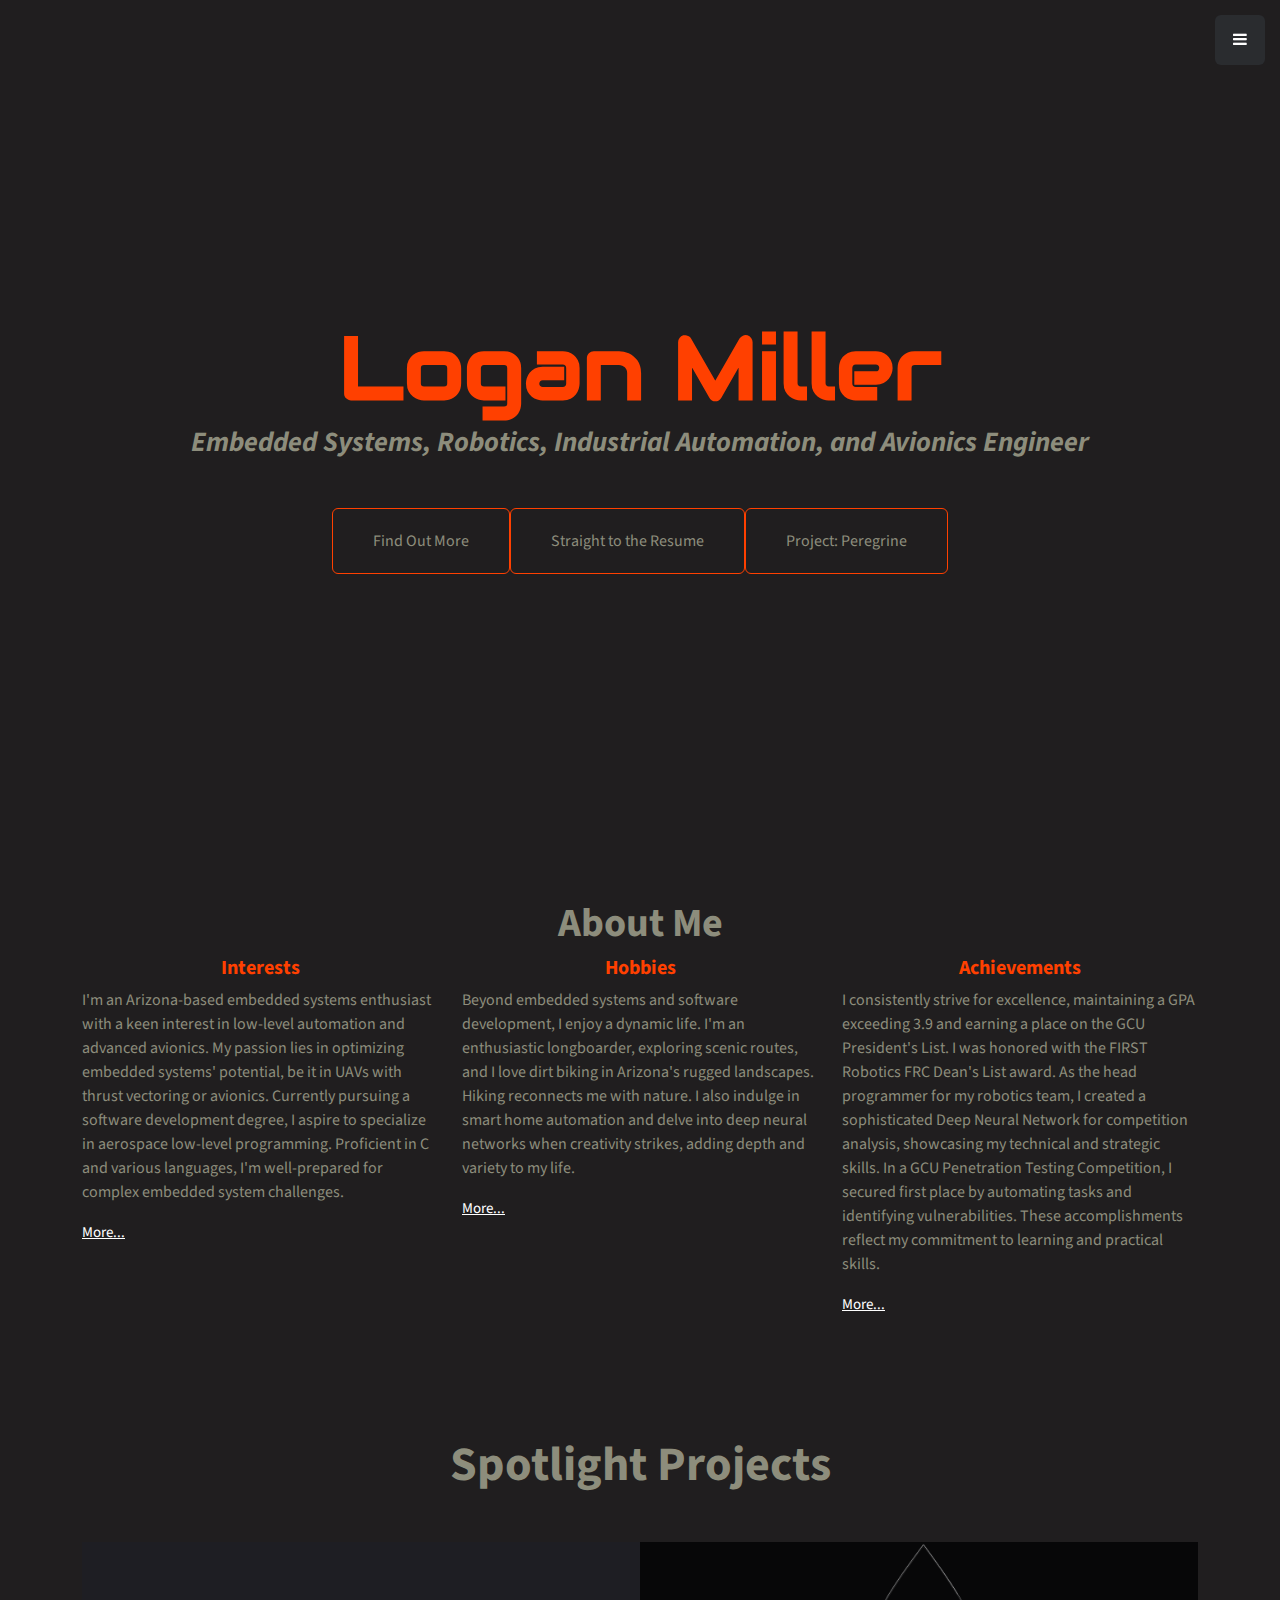
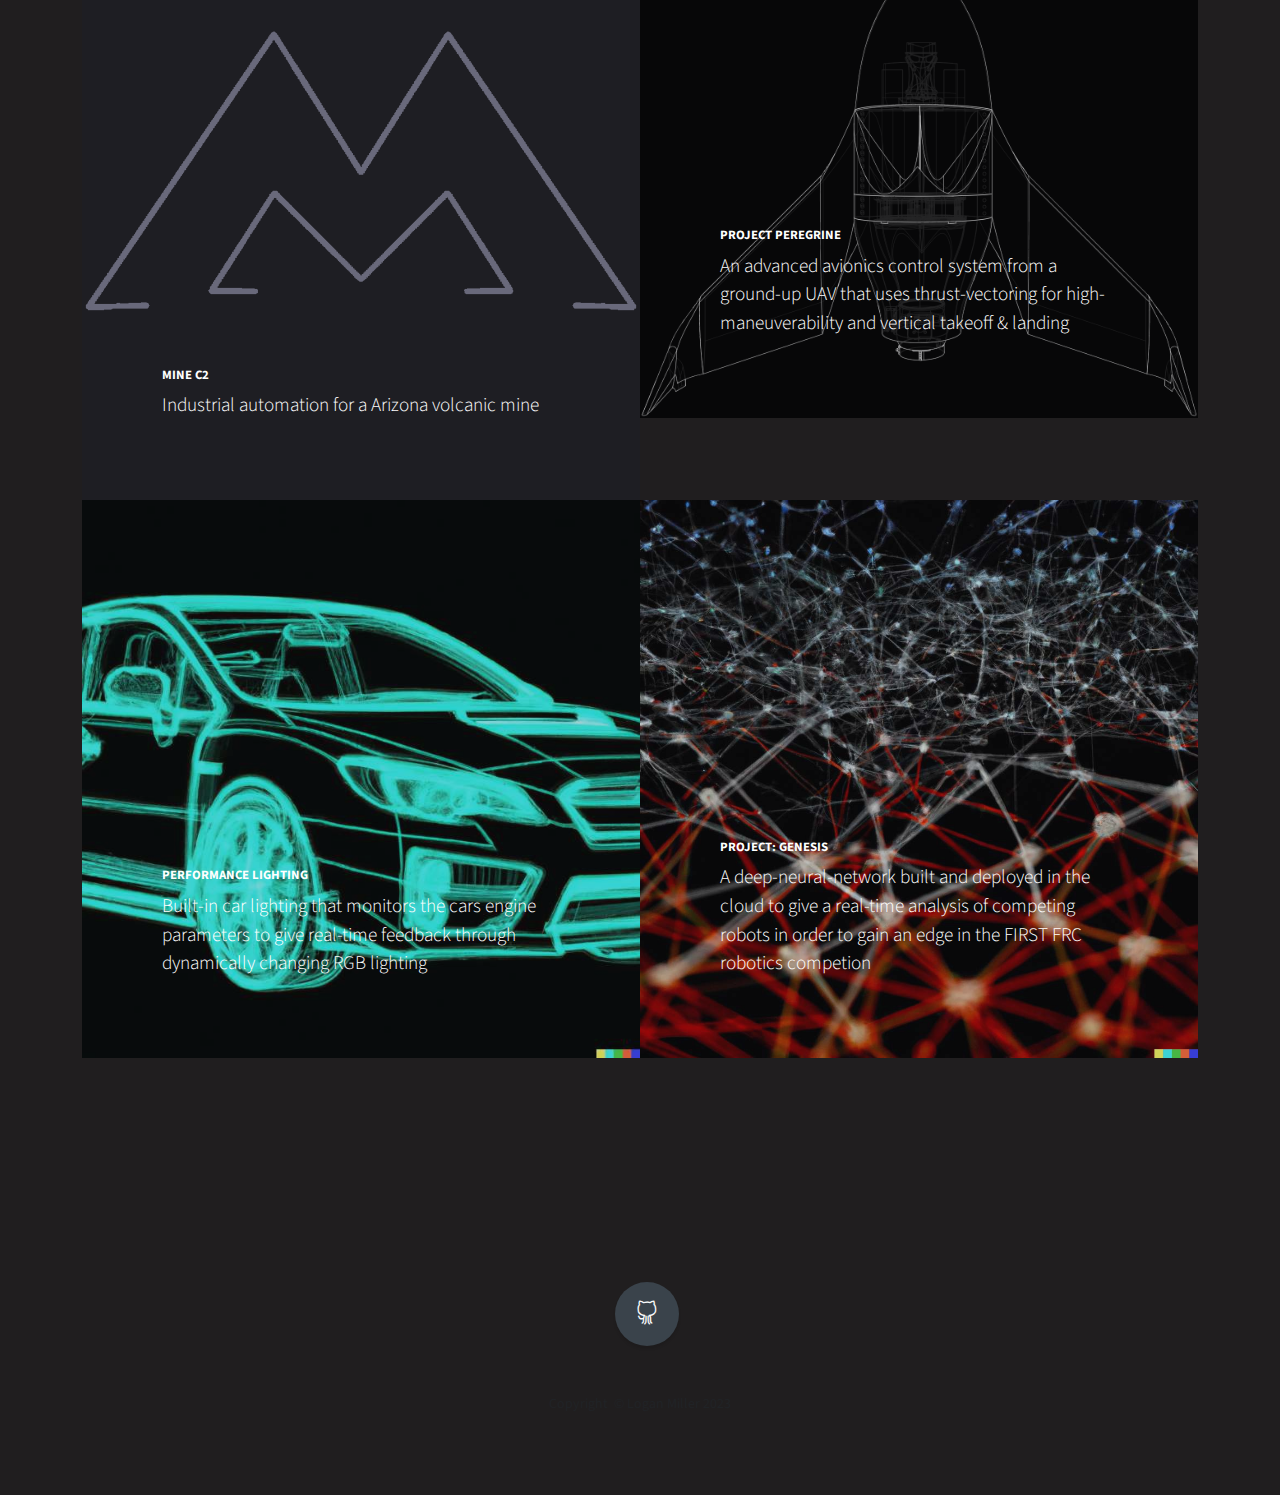
<file: index.html>
<!DOCTYPE html>
<html data-bs-theme="light" lang="en" style="background: #201E1F;">

<head>
    <meta charset="utf-8">
    <meta name="viewport" content="width=device-width, initial-scale=1.0, shrink-to-fit=no">
    <title>Home - Logan Miller</title>
    <meta name="description" content="Embedded Systems, Robotics, Industrial Automation, and Avionics Engineer">
    <link rel="stylesheet" href="assets/bootstrap/css/bootstrap.min.css">
    <link rel="stylesheet" href="https://fonts.googleapis.com/css?family=Source+Sans+Pro:300,400,700,300italic,400italic,700italic&amp;display=swap">
    <link rel="stylesheet" href="https://fonts.googleapis.com/css?family=Amita&amp;display=swap">
    <link rel="stylesheet" href="https://fonts.googleapis.com/css?family=Arbutus&amp;display=swap">
    <link rel="stylesheet" href="https://fonts.googleapis.com/css?family=Astloch&amp;display=swap">
    <link rel="stylesheet" href="https://fonts.googleapis.com/css?family=Audiowide&amp;display=swap">
    <link rel="stylesheet" href="https://fonts.googleapis.com/css?family=Autour+One&amp;display=swap">
    <link rel="stylesheet" href="https://fonts.googleapis.com/css?family=Ballet&amp;display=swap">
    <link rel="stylesheet" href="https://fonts.googleapis.com/css?family=Beau+Rivage&amp;display=swap">
    <link rel="stylesheet" href="https://fonts.googleapis.com/css?family=Blaka+Hollow&amp;display=swap">
    <link rel="stylesheet" href="https://fonts.googleapis.com/css?family=Bungee+Inline&amp;display=swap">
    <link rel="stylesheet" href="assets/fonts/font-awesome.min.css">
    <link rel="stylesheet" href="assets/fonts/simple-line-icons.min.css">
    <link rel="stylesheet" href="assets/css/animate.min.css">
    <link rel="stylesheet" href="assets/css/Features-Cards-icons.css">
    <link rel="stylesheet" href="assets/css/Features-Image-images.css">
    <link rel="stylesheet" href="assets/css/Lightbox-Gallery-No-Gutters-baguetteBox.min.css">
</head>

<body id="page-top" style="background: rgba(255,255,255,0);"><a class="menu-toggle rounded" href="#"><i class="fa fa-bars"></i></a>
    <nav class="navbar navbar-expand navbar-light" id="sidebar-wrapper" style="background: rgba(0,11,40,0.69);--bs-primary: #9f6b1d;--bs-primary-rgb: 159,107,29;">
        <div class="container"><button data-bs-toggle="collapse" class="navbar-toggler d-none" data-bs-target="#"></button>
            <div class="collapse navbar-collapse">
                <ul class="navbar-nav sidebar-nav" id="sidebar-nav">
                    <li class="nav-item sidebar-brand"><a class="nav-link active js-scroll-trigger" href="index.html#page-top">Logan Miller</a></li>
                    <li class="nav-item sidebar-nav-item"><a class="nav-link js-scroll-trigger" href="index.html#page-top">Home</a></li>
                    <li class="nav-item sidebar-nav-item"><a class="nav-link js-scroll-trigger" href="about.html">About</a></li>
                    <li class="nav-item sidebar-nav-item"><a class="nav-link js-scroll-trigger" href="index.html#portfolio">Projects</a></li>
                    <li class="nav-item sidebar-nav-item"><a class="nav-link js-scroll-trigger" href="resume.html">Resume</a></li>
                    <li class="nav-item sidebar-nav-item"><a class="nav-link js-scroll-trigger" href="projects/project-peregrine/project-peregrine.html">Project: Peregrine</a></li>
                </ul>
            </div>
        </div>
    </nav>
    <header class="d-flex masthead" style="--bs-body-bg: #1e1e1e;--bs-light: #1e1e1e;--bs-light-rgb: 30,30,30;background: rgba(30,30,30,0);color: #57574C;">
        <div class="container my-auto text-center">
            <h1 class="mb-1" style="color: #FF4000;font-family: Audiowide, serif;">Logan Miller</h1>
            <h3 class="mb-5"><em style="color: #8d8d7c;">Embedded Systems, Robotics, Industrial Automation, and Avionics Engineer</em></h3>
            <div><a class="btn btn-primary btn-xl js-scroll-trigger" role="button" data-bss-hover-animate="pulse" href="#about" style="background: rgba(39,38,46,0);color: #8d8d7c;--bs-primary: #f17706;--bs-primary-rgb: 241,119,6;--bs-info: #f0b00d;--bs-info-rgb: 240,176,13;--bs-success: #ffc700;--bs-success-rgb: 255,199,0;border-color: #ff4000;">Find Out More</a><a class="btn btn-primary btn-xl js-scroll-trigger" role="button" data-bss-hover-animate="pulse" href="resume.html" style="background: rgba(39,38,46,0);color: #8d8d7c;--bs-primary: #f17706;--bs-primary-rgb: 241,119,6;--bs-info: #f0b00d;--bs-info-rgb: 240,176,13;--bs-success: #ffc700;--bs-success-rgb: 255,199,0;border-color: #ff4000;">Straight to the Resume</a><a class="btn btn-primary btn-xl js-scroll-trigger" role="button" data-bss-hover-animate="pulse" href="projects/project-peregrine/project-peregrine.html" style="background: rgba(39,38,46,0);color: #8d8d7c;--bs-primary: #f17706;--bs-primary-rgb: 241,119,6;--bs-info: #f0b00d;--bs-info-rgb: 240,176,13;--bs-success: #ffc700;--bs-success-rgb: 255,199,0;border-width: 1px;border-color: #ff4000;">Project: Peregrine</a></div>
            <div style="padding-top: 10px;"></div>
        </div>
    </header>
    <section id="about" style="background: rgba(39,38,46,0);">
        <h1 style="text-align: center;color: #8d8d7c;">About Me</h1>
        <div class="container">
            <div class="row">
                <div class="col-md-4">
                    <div>
                        <h1 style="text-align: center;font-size: 20px;color: #ff4000;">Interests</h1>
                        <p style="background: rgba(255,255,255,0);text-align: left;color: #8d8d7c;">I'm an Arizona-based embedded systems enthusiast with a keen interest in low-level automation and advanced avionics. My passion lies in optimizing embedded systems' potential, be it in UAVs with thrust vectoring or avionics. Currently pursuing a software development degree, I aspire to specialize in aerospace low-level programming. Proficient in C and various languages, I'm well-prepared for complex embedded system challenges.</p><a href="about.html" style="color: #ffffff;font-size: 15px;">More...</a>
                    </div>
                </div>
                <div class="col-md-4">
                    <div>
                        <h1 style="text-align: center;font-size: 20px;color: #ff4000;">Hobbies</h1>
                    </div>
                    <p style="background: rgba(255,255,255,0);text-align: left;color: #8d8d7c;">Beyond embedded systems and software development, I enjoy a dynamic life. I'm an enthusiastic longboarder, exploring scenic routes, and I love dirt biking in Arizona's rugged landscapes. Hiking reconnects me with nature. I also indulge in smart home automation and delve into deep neural networks when creativity strikes, adding depth and variety to my life.</p><a href="about.html" style="color: #FFFFFF;font-size: 15px;">More...</a>
                </div>
                <div class="col-md-4">
                    <div>
                        <h1 style="text-align: center;font-size: 20px;color: #ff4000;">Achievements</h1>
                    </div>
                    <p style="background: rgba(255,255,255,0);text-align: left;color: #8d8d7c;">I consistently strive for excellence, maintaining a GPA exceeding 3.9 and earning a place on the GCU President's List. I was honored with the FIRST Robotics FRC Dean's List award. As the head programmer for my robotics team, I created a sophisticated Deep Neural Network for competition analysis, showcasing my technical and strategic skills. In a GCU Penetration Testing Competition, I secured first place by automating tasks and identifying vulnerabilities. These accomplishments reflect my commitment to learning and practical skills.</p><a href="about.html" style="color: #FFFFFF;font-size: 15px;">More...</a>
                </div>
            </div>
        </div>
    </section>
    <section id="portfolio" class="content-section">
        <div class="container">
            <div class="content-section-heading text-center">
                <h2 class="mb-5" style="color: #8d8d7c;">Spotlight Projects</h2>
            </div>
            <div class="row g-0">
                <div class="col-lg-6"><a class="portfolio-item" href="projects/mine-c2.html">
                        <div class="caption">
                            <div class="caption-content">
                                <h2>Mine C2</h2>
                                <p class="mb-0">Industrial automation for a Arizona volcanic mine</p>
                            </div>
                        </div><img class="img-fluid" src="assets/img/peregrine/cad/image0.png">
                    </a></div>
                <div class="col-lg-6"><a class="portfolio-item" href="projects/project-peregrine/project-peregrine.html">
                        <div class="caption">
                            <div class="caption-content">
                                <h2>Project Peregrine</h2>
                                <p class="mb-0">An advanced avionics control system from a ground-up UAV that uses thrust-vectoring for high-maneuverability and vertical takeoff &amp; landing&nbsp;</p>
                            </div>
                        </div><img class="img-fluid" src="assets/img/peregrine/peregrine-icon.png">
                    </a></div>
                <div class="col-lg-6"><a class="portfolio-item" href="https://github.com/Diamond42474/RCL">
                        <div class="caption">
                            <div class="caption-content">
                                <h2>Performance Lighting</h2>
                                <p class="mb-0">Built-in car lighting that monitors the cars engine parameters to give real-time feedback through dynamically changing RGB lighting</p>
                            </div>
                        </div><img class="img-fluid" src="assets/img/DALL·E%202023-09-03%2013.51.14%20-%20Wireframe%20image%20of%20a%20Subaru%20Impreza%20with%20under-glow%20RGB%20lighting.jpg">
                    </a></div>
                <div class="col-lg-6"><a class="portfolio-item" href="https://github.com/Coconuts2486-FRC/TBA-2019">
                        <div class="caption">
                            <div class="caption-content">
                                <h2>Project: Genesis</h2>
                                <p class="mb-0">A deep-neural-network built and deployed in the cloud to give a real-time analysis of competing robots in order to gain an edge in the FIRST FRC robotics competion</p>
                            </div>
                        </div><img class="img-fluid" src="assets/img/DALL·E%202023-09-03%2013.54.26%20-%20dark-mode%20neural%20network.jpg">
                    </a></div>
            </div>
        </div>
    </section>
    <footer class="footer text-center">
        <div class="container">
            <ul class="list-inline mb-5">
                <li class="list-inline-item">&nbsp;</li>
                <li class="list-inline-item">&nbsp;<a class="link-light social-link rounded-circle" style="background: #3a434b;color: #f17706;" href="https://github.com/Diamond42474"><i class="icon-social-github"></i></a></li>
            </ul>
            <p class="text-muted mb-0 small">Copyright &nbsp;© Logan Miller 2023</p>
        </div><a class="js-scroll-trigger scroll-to-top rounded" href="#page-top"><i class="fa fa-angle-up"></i></a>
    </footer>
    <script src="assets/bootstrap/js/bootstrap.min.js"></script>
    <script src="assets/js/bs-init.js"></script>
    <script src="assets/js/stylish-portfolio.js"></script>
    <script src="assets/js/Lightbox-Gallery-No-Gutters-baguetteBox.min.js"></script>
    <script src="assets/js/Lightbox-Gallery-No-Gutters-Lightbox-Gallery.js"></script>
</body>

</html>
</file>
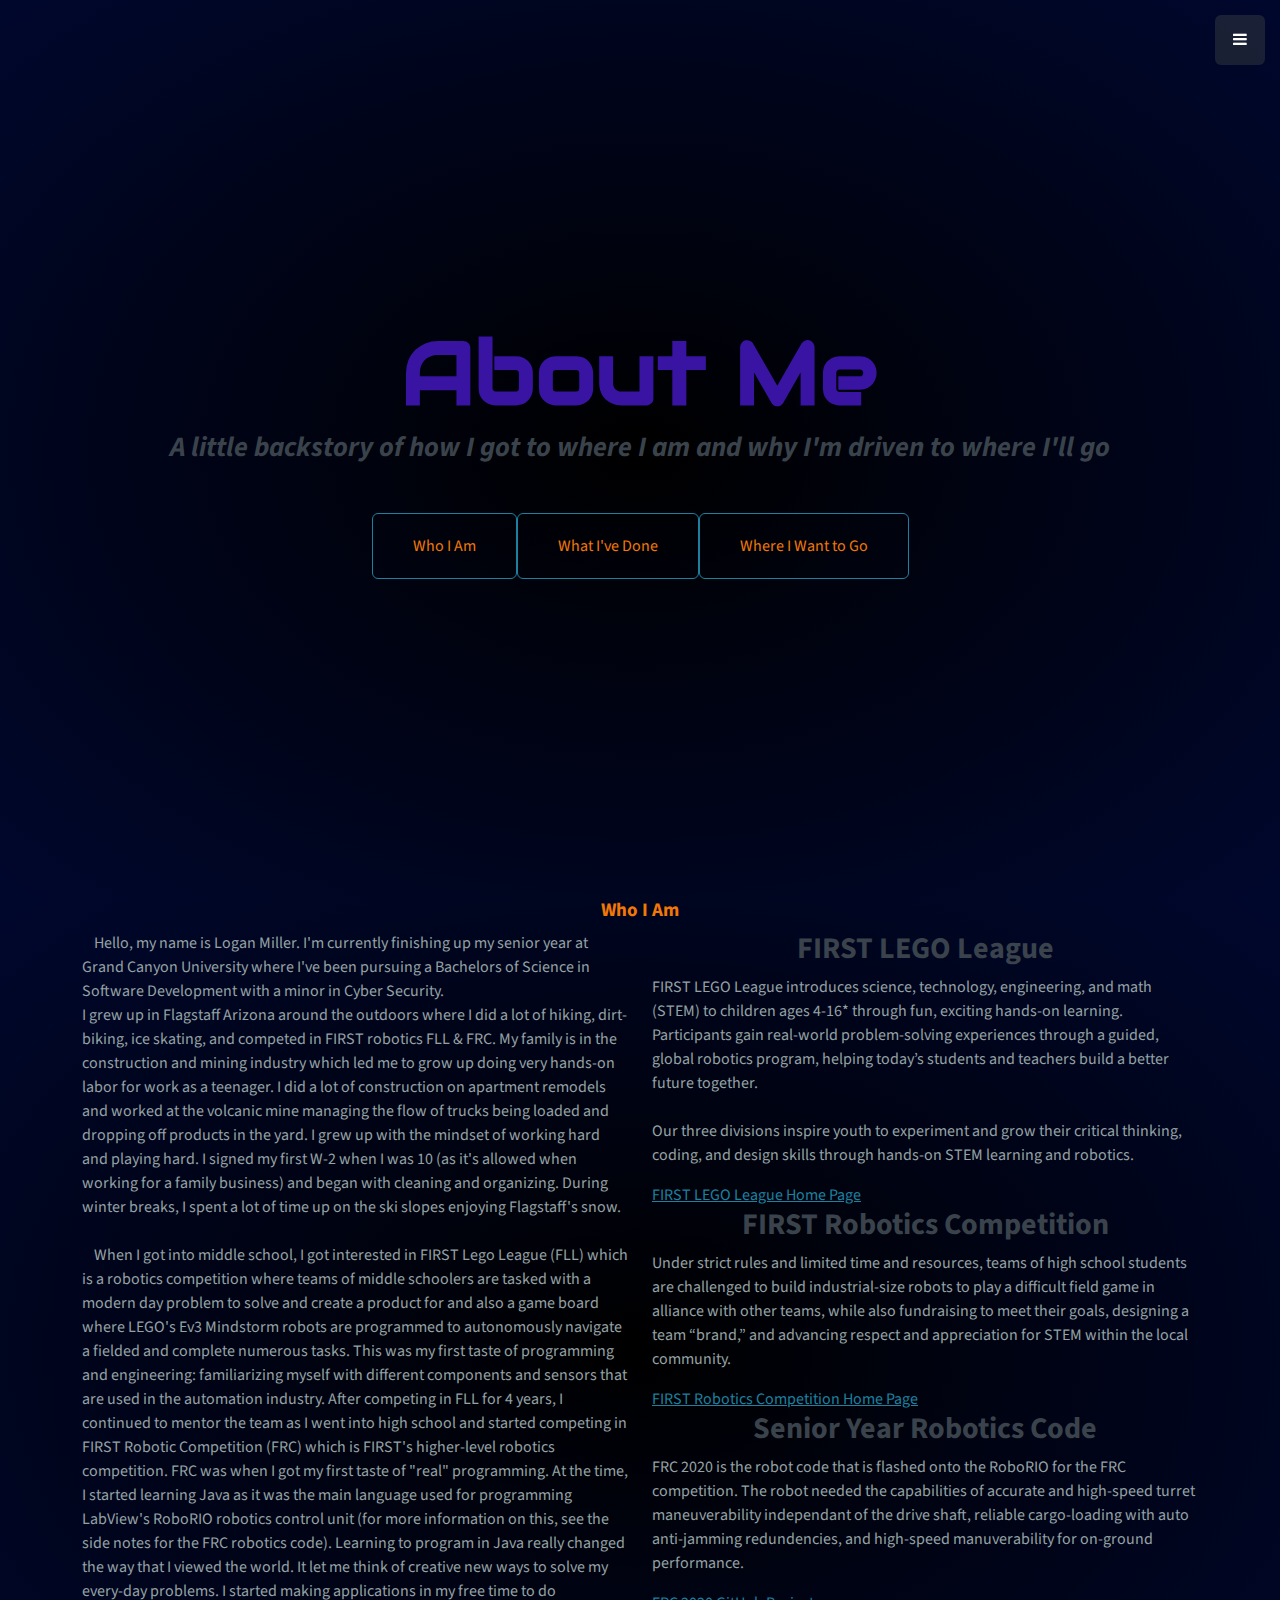
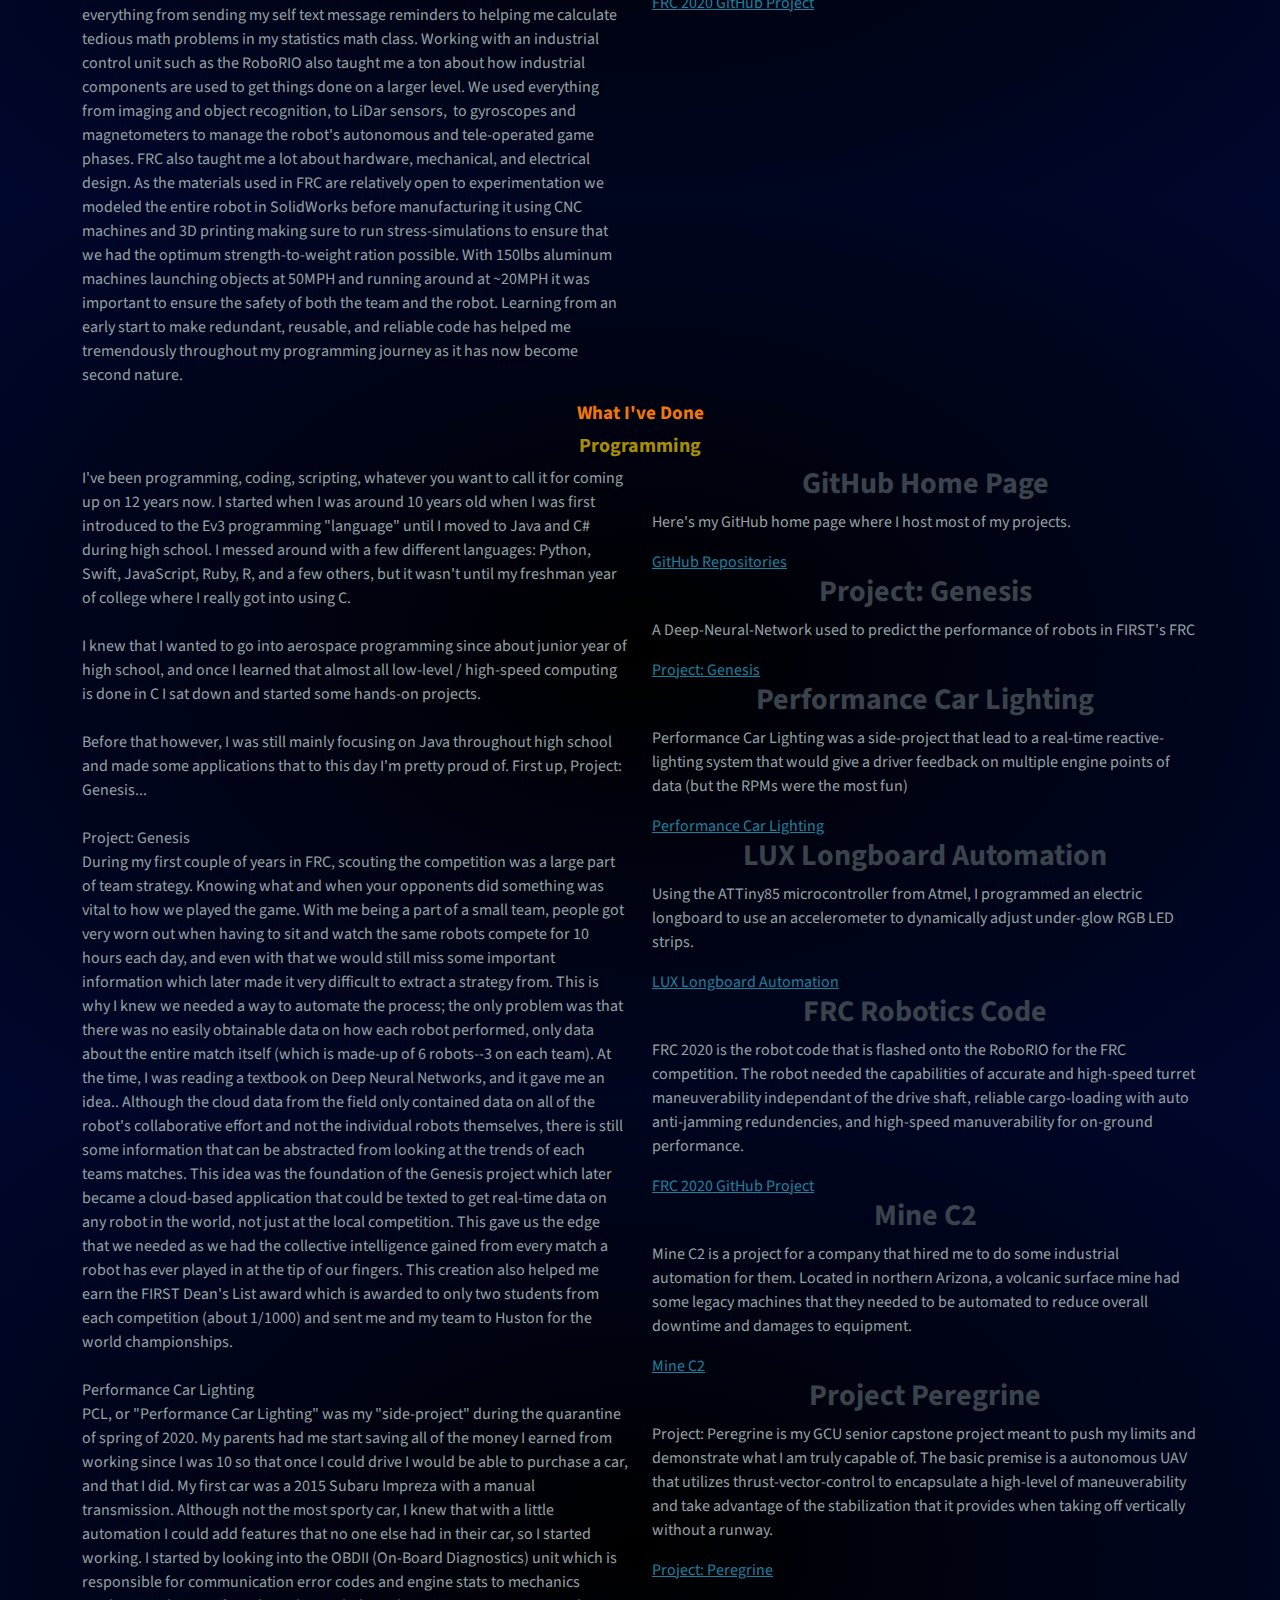
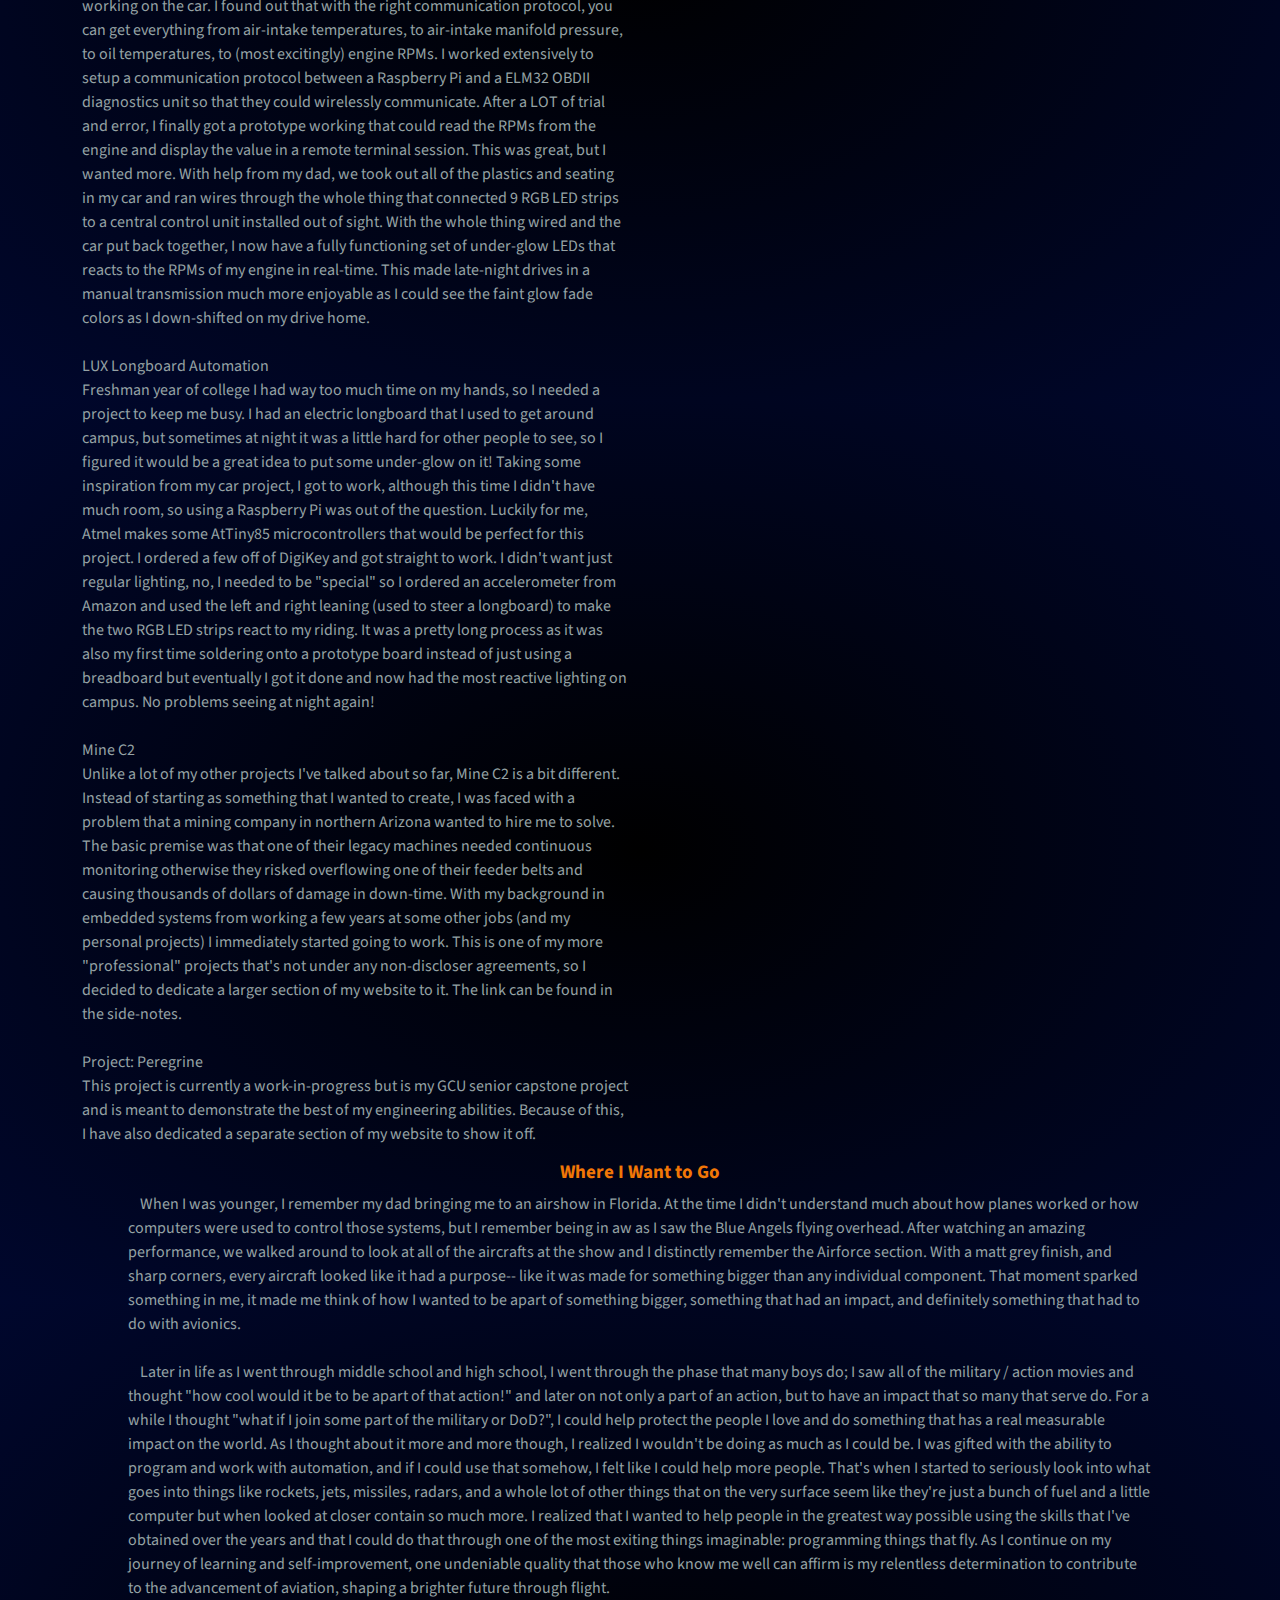
<file: about.html>
<!DOCTYPE html>
<html data-bs-theme="light" lang="en">

<head>
    <meta charset="utf-8">
    <meta name="viewport" content="width=device-width, initial-scale=1.0, shrink-to-fit=no">
    <title>Portfolio</title>
    <meta name="description" content="Embedded Systems, Robotics, Industrial Automation, and Avionics Engineer">
    <link rel="stylesheet" href="assets/bootstrap/css/bootstrap.min.css">
    <link rel="stylesheet" href="https://fonts.googleapis.com/css?family=Source+Sans+Pro:300,400,700,300italic,400italic,700italic&amp;display=swap">
    <link rel="stylesheet" href="https://fonts.googleapis.com/css?family=Amita&amp;display=swap">
    <link rel="stylesheet" href="https://fonts.googleapis.com/css?family=Arbutus&amp;display=swap">
    <link rel="stylesheet" href="https://fonts.googleapis.com/css?family=Astloch&amp;display=swap">
    <link rel="stylesheet" href="https://fonts.googleapis.com/css?family=Audiowide&amp;display=swap">
    <link rel="stylesheet" href="https://fonts.googleapis.com/css?family=Autour+One&amp;display=swap">
    <link rel="stylesheet" href="https://fonts.googleapis.com/css?family=Ballet&amp;display=swap">
    <link rel="stylesheet" href="https://fonts.googleapis.com/css?family=Beau+Rivage&amp;display=swap">
    <link rel="stylesheet" href="https://fonts.googleapis.com/css?family=Blaka+Hollow&amp;display=swap">
    <link rel="stylesheet" href="https://fonts.googleapis.com/css?family=Bungee+Inline&amp;display=swap">
    <link rel="stylesheet" href="assets/fonts/font-awesome.min.css">
    <link rel="stylesheet" href="assets/css/animate.min.css">
    <link rel="stylesheet" href="assets/css/Features-Cards-icons.css">
    <link rel="stylesheet" href="assets/css/Features-Image-images.css">
    <link rel="stylesheet" href="assets/css/Lightbox-Gallery-No-Gutters-baguetteBox.min.css">
</head>

<body style="background: radial-gradient(black 0%, #00072d 100%), #1e1e1e;">
    <nav class="navbar navbar-expand navbar-light" id="sidebar-wrapper" style="background: rgba(0,11,40,0.69);--bs-primary: #9f6b1d;--bs-primary-rgb: 159,107,29;">
        <div class="container"><button data-bs-toggle="collapse" class="navbar-toggler d-none" data-bs-target="#"></button>
            <div class="collapse navbar-collapse">
                <ul class="navbar-nav sidebar-nav" id="sidebar-nav">
                    <li class="nav-item sidebar-brand"><a class="nav-link active js-scroll-trigger" href="index.html#page-top">Logan Miller</a></li>
                    <li class="nav-item sidebar-nav-item"><a class="nav-link js-scroll-trigger" href="index.html#page-top">Home</a></li>
                    <li class="nav-item sidebar-nav-item"><a class="nav-link js-scroll-trigger" href="about.html">About</a></li>
                    <li class="nav-item sidebar-nav-item"><a class="nav-link js-scroll-trigger" href="index.html#portfolio">Projects</a></li>
                    <li class="nav-item sidebar-nav-item"><a class="nav-link js-scroll-trigger" href="resume.html">Resume</a></li>
                    <li class="nav-item sidebar-nav-item"><a class="nav-link js-scroll-trigger" href="projects/project-peregrine/project-peregrine.html">Project: Peregrine</a></li>
                </ul>
            </div>
        </div>
    </nav><a class="menu-toggle rounded" href="#"><i class="fa fa-bars"></i></a>
    <header class="d-flex masthead" style="--bs-body-bg: #1e1e1e;--bs-light: #1e1e1e;--bs-light-rgb: 30,30,30;background: rgba(30,30,30,0);">
        <div class="container my-auto text-center">
            <h1 class="mb-1" style="color: rgb(57,20,163);font-family: Audiowide, serif;">About Me</h1>
            <h3 class="mb-5"><em style="color: rgb(58,67,75);">A little backstory of how I got to where I am and why I'm driven to where I'll go</em></h3><a class="btn btn-primary btn-xl js-scroll-trigger" role="button" data-bss-hover-animate="pulse" href="#who-i-am" style="background: rgba(39,38,46,0);color: rgb(241,119,6);--bs-primary: #f17706;--bs-primary-rgb: 241,119,6;--bs-info: #f0b00d;--bs-info-rgb: 240,176,13;--bs-success: #ffc700;--bs-success-rgb: 255,199,0;">Who I Am</a><a class="btn btn-primary btn-xl js-scroll-trigger" role="button" data-bss-hover-animate="pulse" href="#what-ive-done" style="background: rgba(39,38,46,0);color: rgb(241,119,6);--bs-primary: #f17706;--bs-primary-rgb: 241,119,6;--bs-info: #f0b00d;--bs-info-rgb: 240,176,13;--bs-success: #ffc700;--bs-success-rgb: 255,199,0;">What I've Done</a><a class="btn btn-primary btn-xl js-scroll-trigger" role="button" data-bss-hover-animate="pulse" href="#where-i-want-to-go" style="background: rgba(39,38,46,0);color: rgb(241,119,6);--bs-primary: #f17706;--bs-primary-rgb: 241,119,6;--bs-info: #f0b00d;--bs-info-rgb: 240,176,13;--bs-success: #ffc700;--bs-success-rgb: 255,199,0;">Where I Want to Go</a>
        </div>
    </header>
    <div>
        <section id="who-i-am">
            <h1 style="text-align: center;color: #f17706;font-size: 19px;">Who I Am</h1>
            <div class="container">
                <div class="row">
                    <div class="col-md-6">
                        <p style="color: #95a2a4;">&nbsp; &nbsp; Hello, my name is Logan Miller. I'm currently finishing up my senior year at Grand Canyon University where I've been pursuing a Bachelors of Science in Software Development with a minor in Cyber Security.<br>I grew up in Flagstaff Arizona around the outdoors where I did a lot of hiking, dirt-biking, ice skating, and competed in FIRST robotics FLL &amp; FRC. My family is in the construction and mining industry which led me to grow up doing very hands-on labor for work as a teenager. I did a lot of construction on apartment remodels and worked at the volcanic mine managing the flow of trucks being loaded and dropping off products in the yard. I grew up with the mindset of working hard and playing hard. I signed my first W-2 when I was 10 (as it's allowed when working for a family business) and began with cleaning and organizing. During winter breaks, I spent a lot of time up on the ski slopes enjoying Flagstaff's snow.<br><br>&nbsp; &nbsp; When I got into middle school, I got interested in FIRST Lego League (FLL) which is a robotics competition where teams of middle schoolers are tasked with a modern day problem to solve and create a product for and also a game board where LEGO's Ev3 Mindstorm robots are programmed to autonomously navigate a fielded and complete numerous tasks. This was my first taste of programming and engineering: familiarizing myself with different components and sensors that are used in the automation industry. After competing in FLL for 4 years, I continued to mentor the team as I went into high school and started competing in FIRST Robotic Competition (FRC) which is FIRST's higher-level robotics competition. FRC was when I got my first taste of "real" programming. At the time, I started learning Java as it was the main language used for programming LabView's RoboRIO robotics control unit (for more information on this, see the side notes for the FRC robotics code). Learning to program in Java really changed the way that I viewed the world. It let me think of creative new ways to solve my every-day problems. I started making applications in my free time to do everything from sending my self text message reminders to helping me calculate tedious math problems in my statistics math class. Working with an industrial control unit such as the RoboRIO also taught me a ton about how industrial components are used to get things done on a larger level. We used everything from imaging and object recognition, to LiDar sensors,&nbsp; to gyroscopes and magnetometers to manage the robot's autonomous and tele-operated game phases. FRC also taught me a lot about hardware, mechanical, and electrical design. As the materials used in FRC are relatively open to experimentation we modeled the entire robot in SolidWorks before manufacturing it using CNC machines and 3D printing making sure to run stress-simulations to ensure that we had the optimum strength-to-weight ration possible. With 150lbs aluminum machines launching objects at 50MPH and running around at ~20MPH it was important to ensure the safety of both the team and the robot. Learning from an early start to make redundant, reusable, and reliable code has helped me tremendously throughout my programming journey as it has now become second nature.</p>
                    </div>
                    <div class="col-md-6">
                        <div>
                            <h1 style="text-align: center;font-size: 30px;color: #3a434b;">FIRST LEGO League</h1>
                            <p style="color: #95a2a4;">FIRST LEGO League introduces science, technology, engineering, and math (STEM) to children ages 4-16* through fun, exciting hands-on learning. Participants gain real-world problem-solving experiences through a guided, global robotics program, helping today’s students and teachers build a better future together.<br><br>Our three divisions inspire youth to experiment and grow their critical thinking, coding, and design skills through hands-on STEM learning and robotics.</p><a href="https://www.firstinspires.org/robotics/fll">FIRST LEGO League Home Page</a>
                        </div>
                        <div>
                            <h1 style="text-align: center;font-size: 30px;color: #3a434b;">FIRST Robotics Competition</h1>
                            <p style="color: #95a2a4;">Under strict rules and limited time and resources, teams of high school students are challenged to build industrial-size robots to play a difficult field game in alliance with other teams, while also fundraising to meet their goals, designing a team “brand,” and advancing respect and appreciation for STEM within the local community.</p><a href="https://www.firstinspires.org/robotics/frc">FIRST Robotics Competition Home Page</a>
                        </div>
                        <div>
                            <h1 style="text-align: center;font-size: 30px;color: #3a434b;">Senior Year Robotics Code</h1>
                            <p style="color: #95a2a4;">FRC 2020 is the robot code that is flashed onto the RoboRIO for the FRC competition. The robot needed the capabilities of accurate and high-speed turret maneuverability independant of the drive shaft, reliable cargo-loading with auto anti-jamming redundencies, and high-speed manuverability for on-ground performance.</p><a href="https://github.com/Coconuts2486-FRC/FRC2020">FRC 2020 GitHub Project</a>
                        </div>
                    </div>
                </div>
            </div>
        </section>
        <section id="what-ive-done">
            <h1 style="text-align: center;color: #f17706;font-size: 19px;">What I've Done</h1>
            <div class="container">
                <h1 style="font-size: 20px;color: rgba(255,214,0,0.66);font-family: 'Source Sans Pro', sans-serif;text-align: center;">Programming</h1>
                <div class="row">
                    <div class="col-md-6">
                        <p style="color: #95a2a4;">I've been programming, coding, scripting, whatever you want to call it for coming up on 12 years now. I started when I was around 10 years old when I was first introduced to the Ev3 programming "language" until I moved to Java and C# during high school. I messed around with a few different languages: Python, Swift, JavaScript, Ruby, R, and a few others, but it wasn't until my freshman year of college where I really got into using C.<br><br>I knew that I wanted to go into aerospace programming since about junior year of high school, and once I learned that almost all low-level / high-speed computing is done in C I sat down and started some hands-on projects.<br><br>Before that however, I was still mainly focusing on Java throughout high school and made some applications that to this day I'm pretty proud of. First up, Project: Genesis...<br><br>Project: Genesis<br>During my first couple of years in FRC, scouting the competition was a large part of team strategy. Knowing what and when your opponents did something was vital to how we played the game. With me being a part of a small team, people got very worn out when having to sit and watch the same robots compete for 10 hours each day, and even with that we would still miss some important information which later made it very difficult to extract a strategy from. This is why I knew we needed a way to automate the process; the only problem was that there was no easily obtainable data on how each robot performed, only data about the entire match itself (which is made-up of 6 robots--3 on each team). At the time, I was reading a textbook on Deep Neural Networks, and it gave me an idea.. Although the cloud data from the field only contained data on all of the robot's collaborative effort and not the individual robots themselves, there is still some information that can be abstracted from looking at the trends of each teams matches. This idea was the foundation of the Genesis project which later became a cloud-based application that could be texted to get real-time data on any robot in the world, not just at the local competition. This gave us the edge that we needed as we had the collective intelligence gained from every match a robot has ever played in at the tip of our fingers. This creation also helped me earn the FIRST Dean's List award which is awarded to only two students from each competition (about 1/1000) and sent me and my team to Huston for the world championships.<br><br>Performance Car Lighting<br>PCL, or "Performance Car Lighting" was my "side-project" during the quarantine of spring of 2020. My parents had me start saving all of the money I earned from working since I was 10 so that once I could drive I would be able to purchase a car, and that I did. My first car was a 2015 Subaru Impreza with a manual transmission. Although not the most sporty car, I knew that with a little automation I could add features that no one else had in their car, so I started working. I started by looking into the OBDII (On-Board Diagnostics) unit which is responsible for communication error codes and engine stats to mechanics working on the car. I found out that with the right communication protocol, you can get everything from air-intake temperatures, to air-intake manifold pressure, to oil temperatures, to (most excitingly) engine RPMs. I worked extensively to setup a communication protocol between a Raspberry Pi and a ELM32 OBDII diagnostics unit so that they could wirelessly communicate. After a LOT of trial and error, I finally got a prototype working that could read the RPMs from the engine and display the value in a remote terminal session. This was great, but I wanted more. With help from my dad, we took out all of the plastics and seating in my car and ran wires through the whole thing that connected 9 RGB LED strips to a central control unit installed out of sight. With the whole thing wired and the car put back together, I now have a fully functioning set of under-glow LEDs that reacts to the RPMs of my engine in real-time. This made late-night drives in a manual transmission much more enjoyable as I could see the faint glow fade colors as I down-shifted on my drive home.<br><br>LUX Longboard Automation<br>Freshman year of college I had way too much time on my hands, so I needed a project to keep me busy. I had an electric longboard that I used to get around campus, but sometimes at night it was a little hard for other people to see, so I figured it would be a great idea to put some under-glow on it! Taking some inspiration from my car project, I got to work, although this time I didn't have much room, so using a Raspberry Pi was out of the question. Luckily for me, Atmel makes some AtTiny85 microcontrollers that would be perfect for this project. I ordered a few off of DigiKey and got straight to work. I didn't want just regular lighting, no, I needed to be "special" so I ordered an accelerometer from Amazon and used the left and right leaning (used to steer a longboard) to make the two RGB LED strips react to my riding. It was a pretty long process as it was also my first time soldering onto a prototype board instead of just using a breadboard but eventually I got it done and now had the most reactive lighting on campus. No problems seeing at night again!<br><br>Mine C2<br>Unlike a lot of my other projects I've talked about so far, Mine C2 is a bit different. Instead of starting as something that I wanted to create, I was faced with a problem that a mining company in northern Arizona wanted to hire me to solve. The basic premise was that one of their legacy machines needed continuous monitoring otherwise they risked overflowing one of their feeder belts and causing thousands of dollars of damage in down-time. With my background in embedded systems from working a few years at some other jobs (and my personal projects) I immediately started going to work. This is one of my more "professional" projects that's not under any non-discloser agreements, so I decided to dedicate a larger section of my website to it. The link can be found in the side-notes.<br><br>Project: Peregrine<br>This project is currently a work-in-progress but is my GCU senior capstone project and is meant to demonstrate the best of my engineering abilities. Because of this, I have also dedicated a separate section of my website to show it off.</p>
                    </div>
                    <div class="col-md-6">
                        <div>
                            <h1 style="text-align: center;font-size: 30px;color: #3a434b;">GitHub Home Page</h1>
                            <p style="color: #95a2a4;">Here's my GitHub home page where I host most of my projects.</p><a href="https://github.com/Diamond42474">GitHub Repositories</a>
                        </div>
                        <div>
                            <h1 style="text-align: center;font-size: 30px;color: #3a434b;">Project: Genesis</h1>
                            <p style="color: #95a2a4;">A Deep-Neural-Network used to predict the performance of robots in FIRST's FRC</p><a href="https://github.com/Coconuts2486-FRC/TBA-2019">Project: Genesis</a>
                        </div>
                        <div>
                            <h1 style="text-align: center;font-size: 30px;color: #3a434b;">Performance Car Lighting</h1>
                            <p style="color: #95a2a4;">Performance Car Lighting was a side-project that lead to a real-time reactive-lighting system that would give a driver feedback on multiple engine points of data (but the RPMs were the most fun)</p><a href="https://github.com/Diamond42474/RCL">Performance Car Lighting</a>
                        </div>
                        <div>
                            <h1 style="text-align: center;font-size: 30px;color: #3a434b;">LUX Longboard Automation</h1>
                            <p style="color: #95a2a4;">Using the ATTiny85 microcontroller from Atmel, I programmed an electric longboard to use an accelerometer to dynamically adjust under-glow RGB LED strips.</p><a href="https://github.com/Diamond42474/LUX-Longboard-Automation">LUX Longboard Automation</a>
                        </div>
                        <div>
                            <h1 style="text-align: center;font-size: 30px;color: #3a434b;">FRC Robotics Code</h1>
                            <p style="color: #95a2a4;">FRC 2020 is the robot code that is flashed onto the RoboRIO for the FRC competition. The robot needed the capabilities of accurate and high-speed turret maneuverability independant of the drive shaft, reliable cargo-loading with auto anti-jamming redundencies, and high-speed manuverability for on-ground performance.</p><a href="https://github.com/Coconuts2486-FRC/FRC2020">FRC 2020 GitHub Project</a>
                        </div>
                        <div>
                            <h1 style="text-align: center;font-size: 30px;color: #3a434b;">Mine C2</h1>
                            <p style="color: #95a2a4;">Mine C2 is a project for a company that hired me to do some industrial automation for them. Located in northern Arizona, a volcanic surface mine had some legacy machines that they needed to be automated to reduce overall downtime and damages to equipment.</p><a href="projects/mine-c2.html">Mine C2</a>
                        </div>
                        <div>
                            <h1 style="text-align: center;font-size: 30px;color: #3a434b;">Project Peregrine</h1>
                            <p style="color: #95a2a4;">Project: Peregrine is my GCU senior capstone project meant to push my limits and demonstrate what I am truly capable of. The basic premise is a autonomous UAV that utilizes thrust-vector-control to encapsulate a high-level of maneuverability and take advantage of the stabilization that it provides when taking off vertically without a runway.</p><a href="projects/project-peregrine/project-peregrine.html">Project: Peregrine</a>
                        </div>
                    </div>
                </div>
            </div>
        </section>
        <section id="where-i-want-to-go">
            <h1 style="text-align: center;color: #f17706;font-size: 19px;">Where I Want to Go</h1>
            <p style="color: #95a2a4;margin-left: 10%;margin-right: 10%;">&nbsp; &nbsp; When I was younger, I remember my dad bringing me to an airshow in Florida. At the time I didn't understand much about how planes worked or how computers were used to control those systems, but I remember being in aw as I saw the Blue Angels flying overhead. After watching an amazing performance, we walked around to look at all of the aircrafts at the show and I distinctly remember the Airforce section. With a matt grey finish, and sharp corners, every aircraft looked like it had a purpose-- like it was made for something bigger than any individual component. That moment sparked something in me, it made me think of how I wanted to be apart of something bigger, something that had an impact, and definitely something that had to do with avionics.<br><br>&nbsp; &nbsp; Later in life as I went through middle school and high school, I went through the phase that many boys do; I saw all of the military / action movies and thought "how cool would it be to be apart of that action!" and later on not only a part of an action, but to have an impact that so many that serve do. For a while I thought "what if I join some part of the military or DoD?", I could help protect the people I love and do something that has a real measurable impact on the world. As I thought about it more and more though, I realized I wouldn't be doing as much as I could be. I was gifted with the ability to program and work with automation, and if I could use that somehow, I felt like I could help more people. That's when I started to seriously look into what goes into things like rockets, jets, missiles, radars, and a whole lot of other things that on the very surface seem like they're just a bunch of fuel and a little computer but when looked at closer contain so much more. I realized that I wanted to help people in the greatest way possible using the skills that I've obtained over the years and that I could do that through one of the most exiting things imaginable: programming things that fly. As I continue on my journey of learning and self-improvement, one undeniable quality that those who know me well can affirm is my relentless determination to contribute to the advancement of aviation, shaping a brighter future through flight.</p>
        </section>
    </div>
    <script src="assets/bootstrap/js/bootstrap.min.js"></script>
    <script src="assets/js/bs-init.js"></script>
    <script src="assets/js/stylish-portfolio.js"></script>
    <script src="assets/js/Lightbox-Gallery-No-Gutters-baguetteBox.min.js"></script>
    <script src="assets/js/Lightbox-Gallery-No-Gutters-Lightbox-Gallery.js"></script>
</body>

</html>
</file>
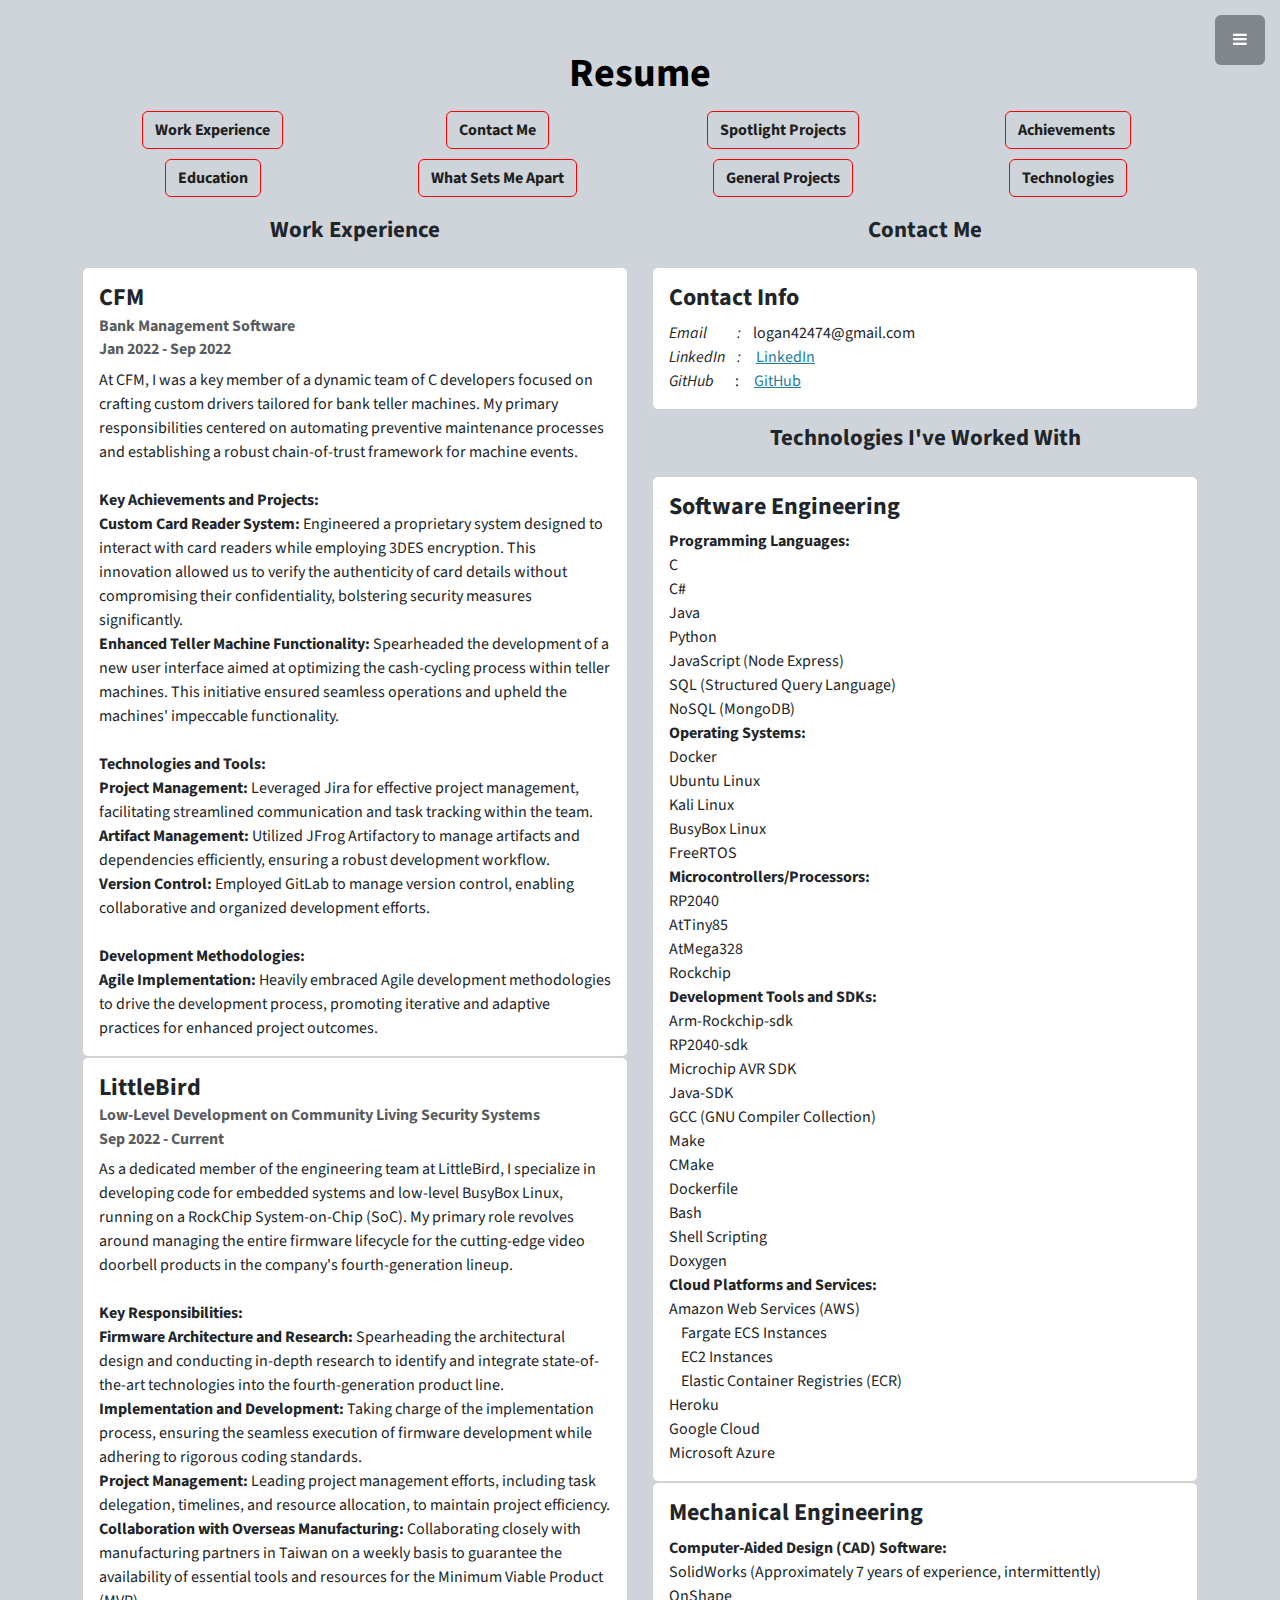
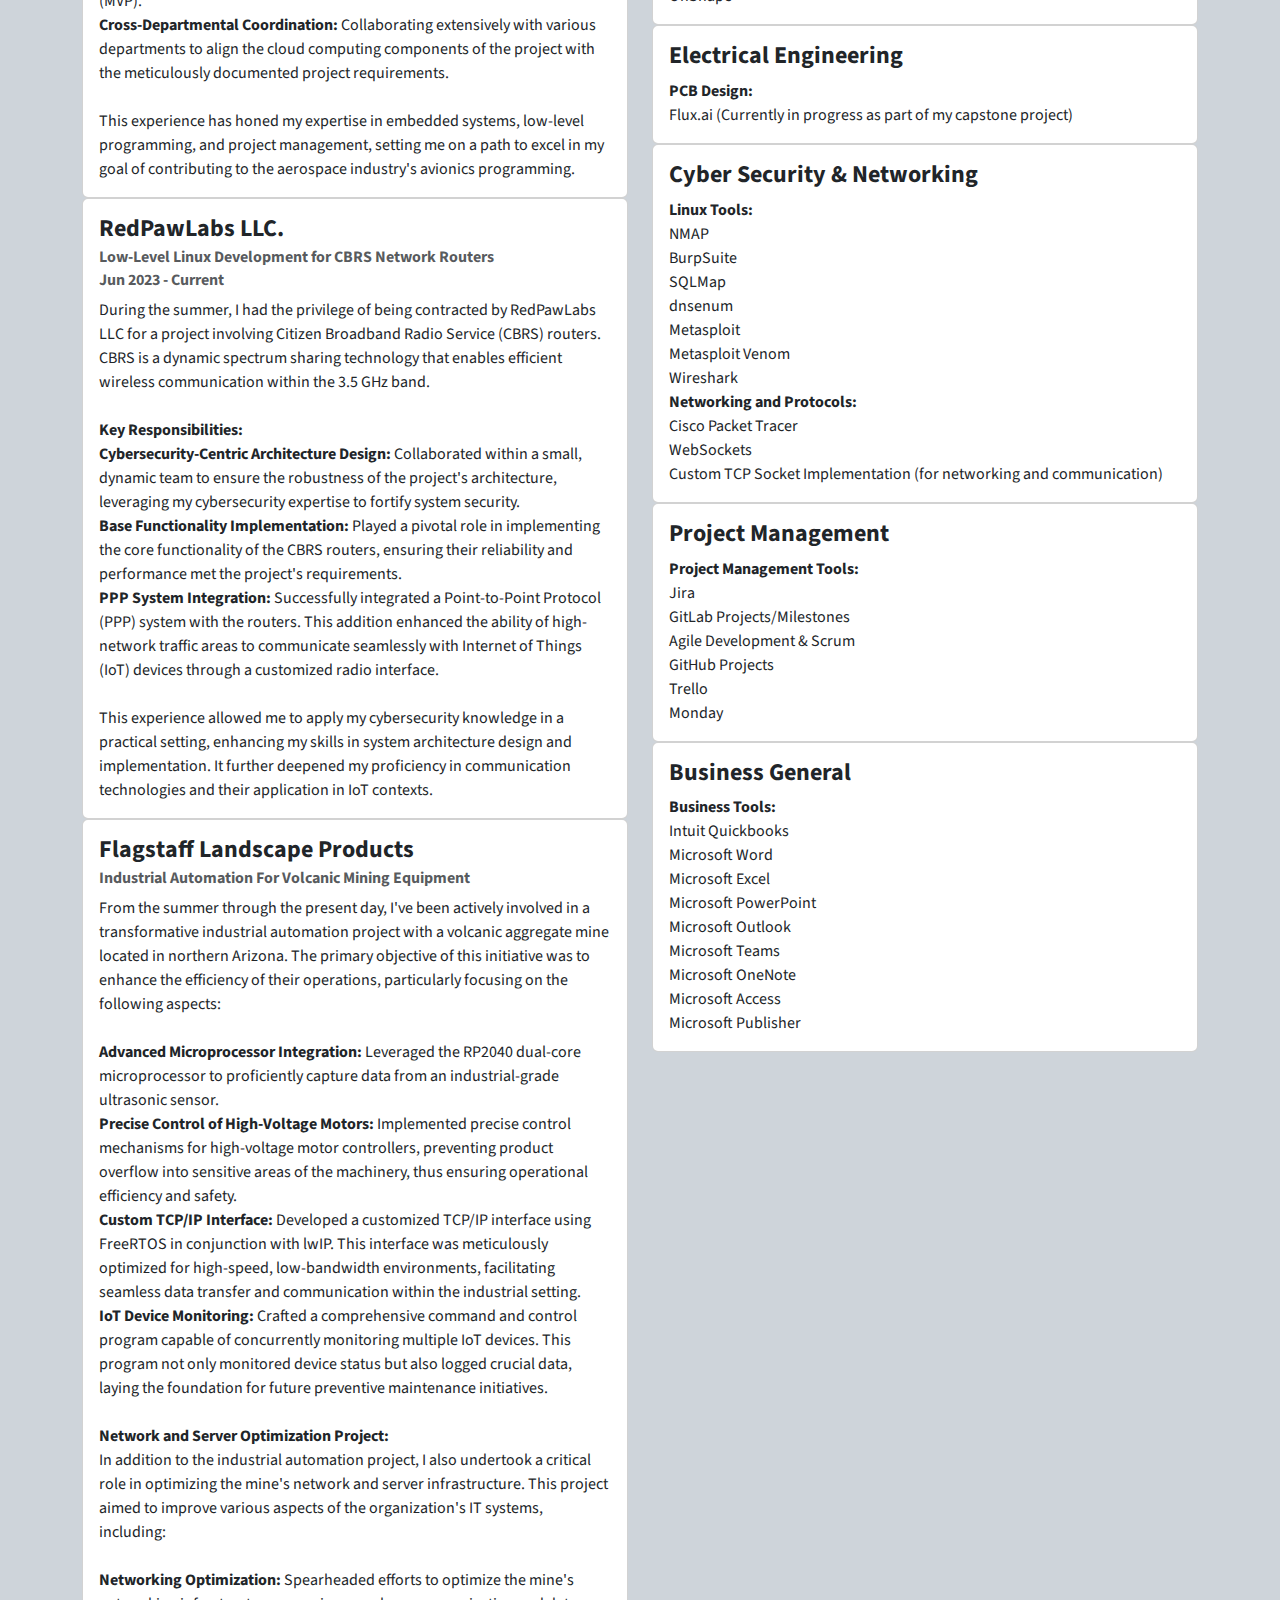
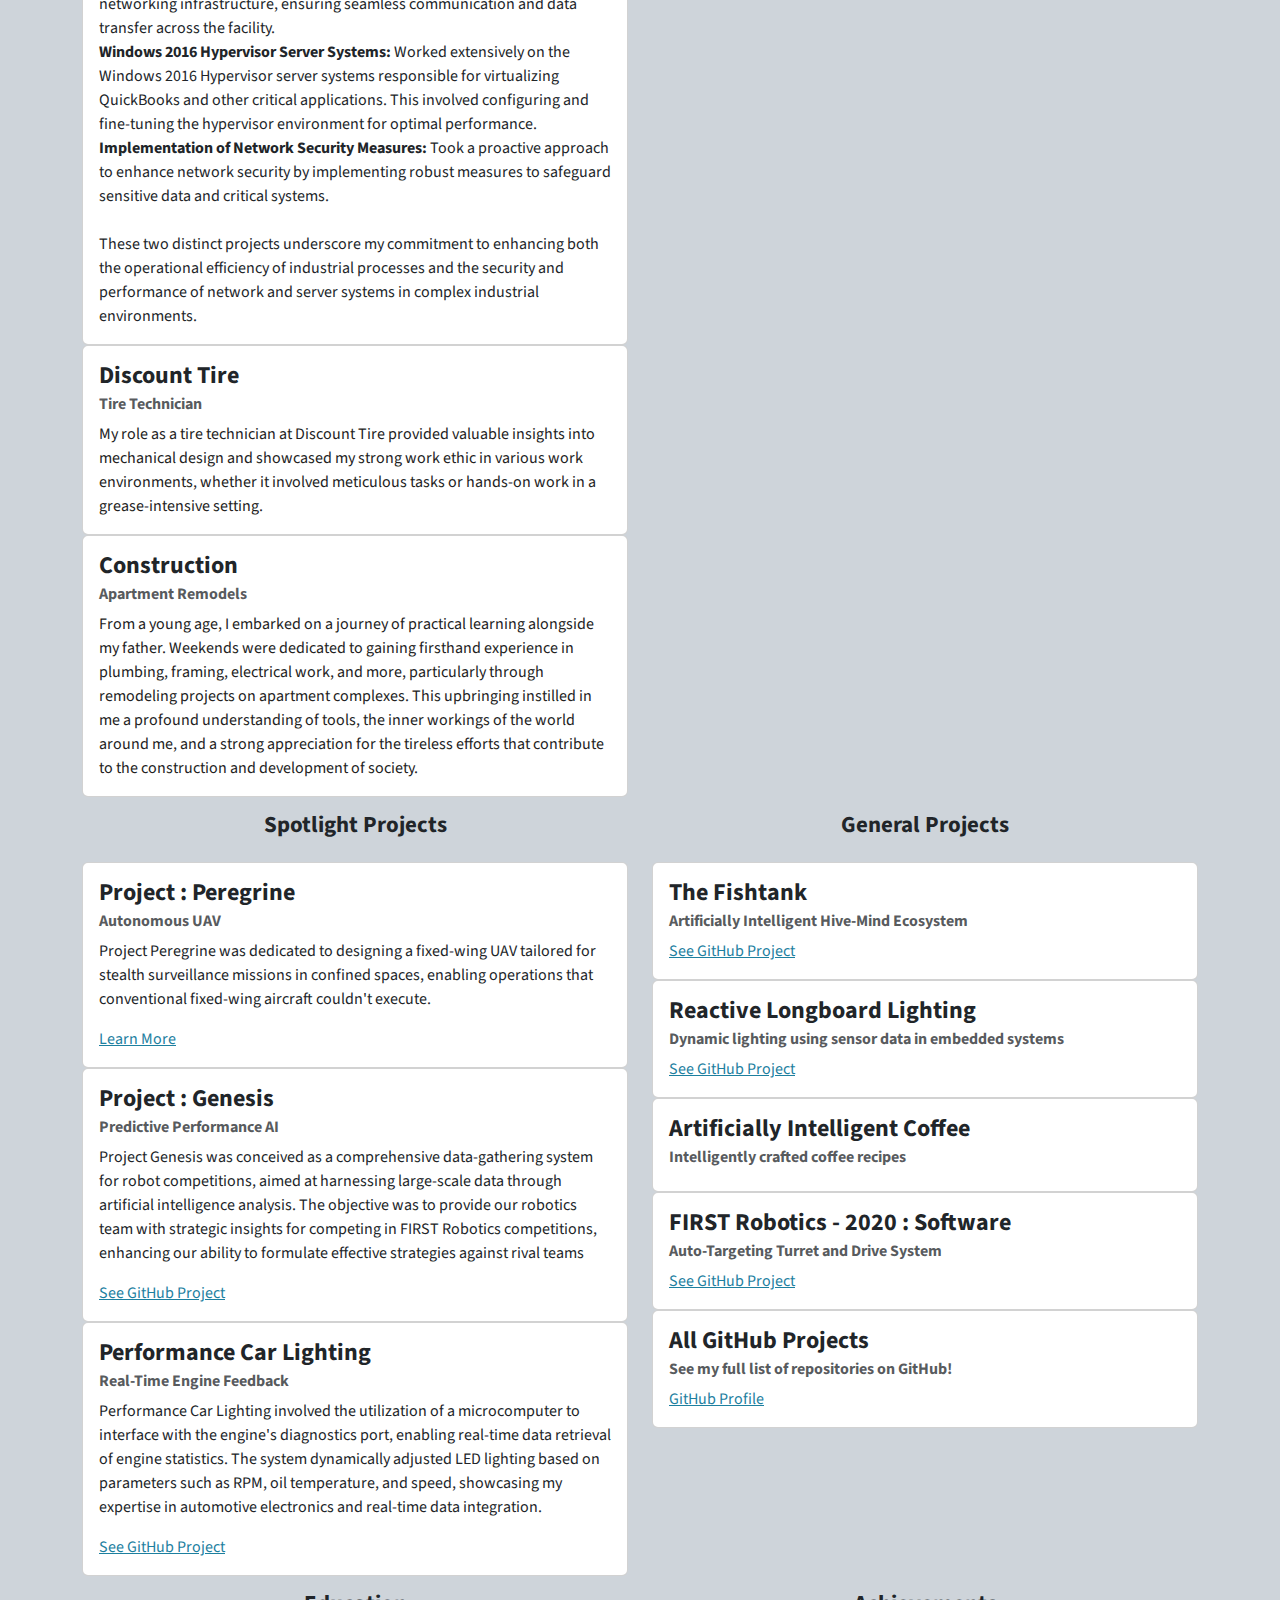
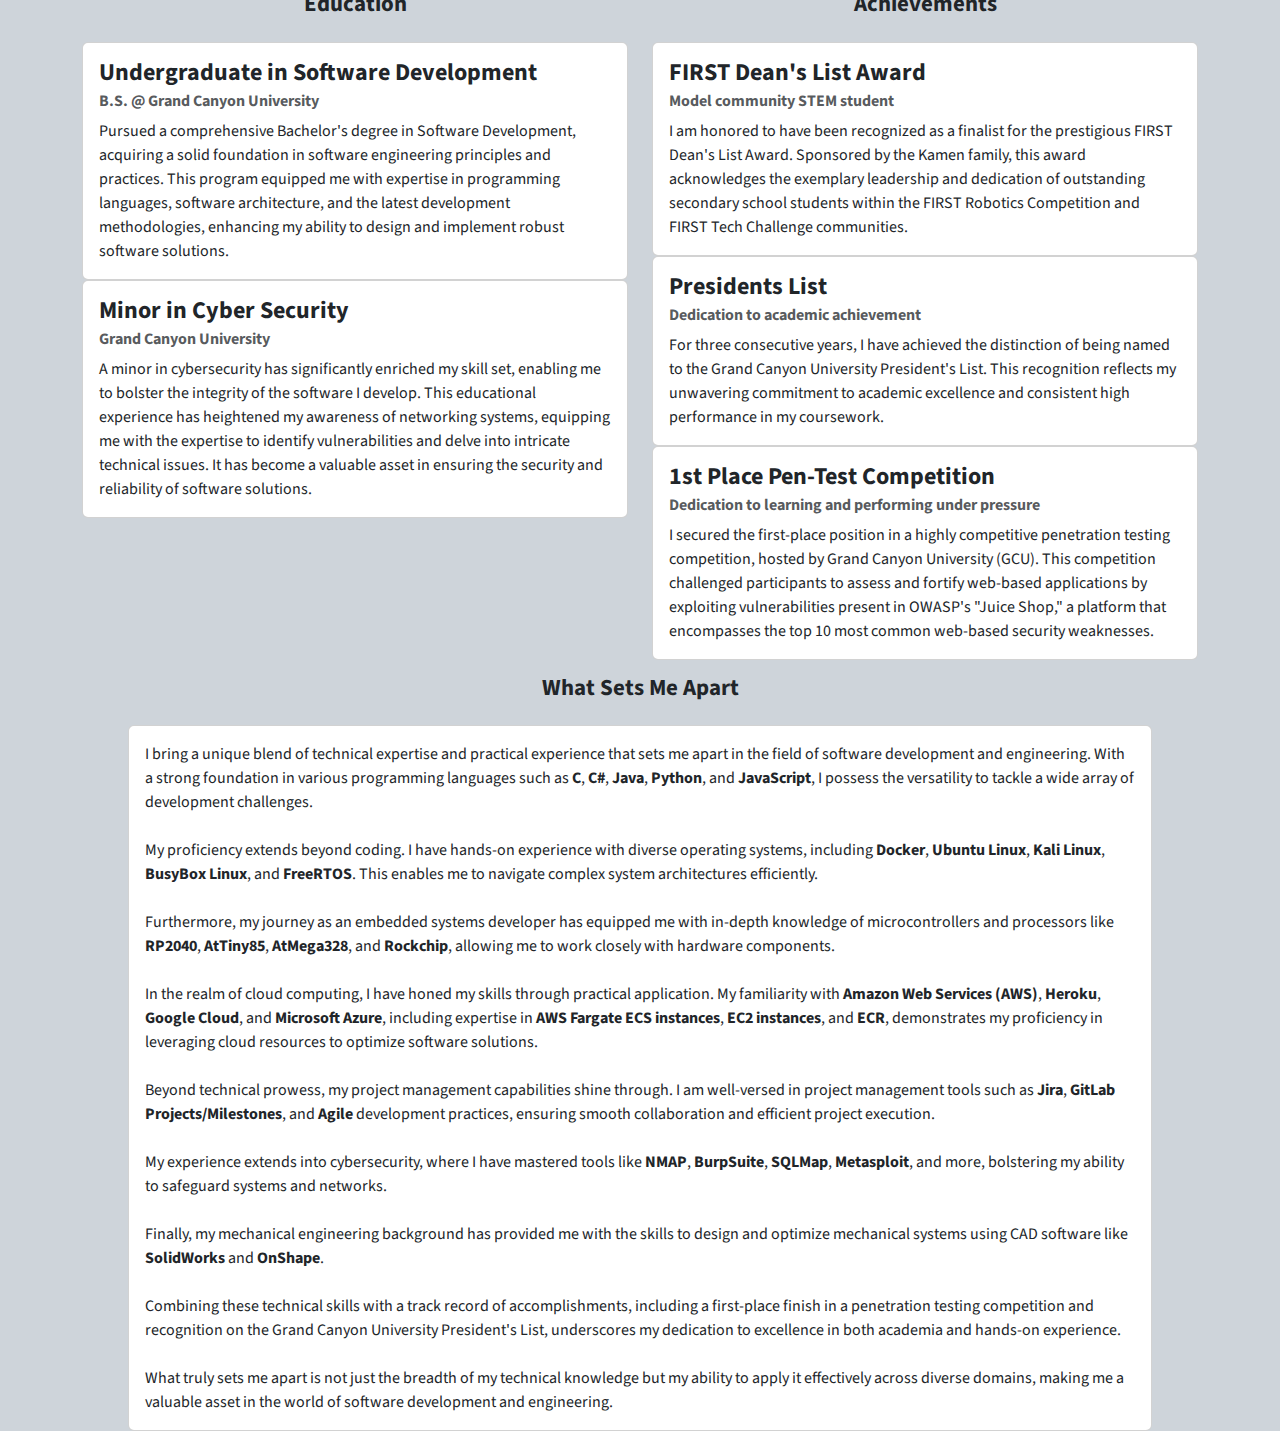
<file: resume.html>
<!DOCTYPE html>
<html data-bs-theme="light" lang="en">

<head>
    <meta charset="utf-8">
    <meta name="viewport" content="width=device-width, initial-scale=1.0, shrink-to-fit=no">
    <title>Portfolio</title>
    <meta name="description" content="Embedded Systems, Robotics, Industrial Automation, and Avionics Engineer">
    <link rel="stylesheet" href="assets/bootstrap/css/bootstrap.min.css">
    <link rel="stylesheet" href="https://fonts.googleapis.com/css?family=Source+Sans+Pro:300,400,700,300italic,400italic,700italic&amp;display=swap">
    <link rel="stylesheet" href="https://fonts.googleapis.com/css?family=Amita&amp;display=swap">
    <link rel="stylesheet" href="https://fonts.googleapis.com/css?family=Arbutus&amp;display=swap">
    <link rel="stylesheet" href="https://fonts.googleapis.com/css?family=Astloch&amp;display=swap">
    <link rel="stylesheet" href="https://fonts.googleapis.com/css?family=Audiowide&amp;display=swap">
    <link rel="stylesheet" href="https://fonts.googleapis.com/css?family=Autour+One&amp;display=swap">
    <link rel="stylesheet" href="https://fonts.googleapis.com/css?family=Ballet&amp;display=swap">
    <link rel="stylesheet" href="https://fonts.googleapis.com/css?family=Beau+Rivage&amp;display=swap">
    <link rel="stylesheet" href="https://fonts.googleapis.com/css?family=Blaka+Hollow&amp;display=swap">
    <link rel="stylesheet" href="https://fonts.googleapis.com/css?family=Bungee+Inline&amp;display=swap">
    <link rel="stylesheet" href="assets/fonts/font-awesome.min.css">
    <link rel="stylesheet" href="assets/css/animate.min.css">
    <link rel="stylesheet" href="assets/css/Features-Cards-icons.css">
    <link rel="stylesheet" href="assets/css/Features-Image-images.css">
    <link rel="stylesheet" href="assets/css/Lightbox-Gallery-No-Gutters-baguetteBox.min.css">
</head>

<body style="background: var(--bs-gray-400);">
    <nav class="navbar navbar-expand navbar-light" id="sidebar-wrapper" style="background: rgba(0,11,40,0.69);--bs-primary: #9f6b1d;--bs-primary-rgb: 159,107,29;">
        <div class="container"><button data-bs-toggle="collapse" class="navbar-toggler d-none" data-bs-target="#"></button>
            <div class="collapse navbar-collapse">
                <ul class="navbar-nav sidebar-nav" id="sidebar-nav">
                    <li class="nav-item sidebar-brand"><a class="nav-link active js-scroll-trigger" href="index.html#page-top">Logan Miller</a></li>
                    <li class="nav-item sidebar-nav-item"><a class="nav-link js-scroll-trigger" href="index.html#page-top">Home</a></li>
                    <li class="nav-item sidebar-nav-item"><a class="nav-link js-scroll-trigger" href="about.html">About</a></li>
                    <li class="nav-item sidebar-nav-item"><a class="nav-link js-scroll-trigger" href="index.html#portfolio">Projects</a></li>
                    <li class="nav-item sidebar-nav-item"><a class="nav-link js-scroll-trigger" href="resume.html">Resume</a></li>
                    <li class="nav-item sidebar-nav-item"><a class="nav-link js-scroll-trigger" href="projects/project-peregrine/project-peregrine.html">Project: Peregrine</a></li>
                </ul>
            </div>
        </div>
    </nav><a class="menu-toggle rounded" href="#"><i class="fa fa-bars"></i></a>
    <header style="padding-top: 50px;">
        <h1 style="text-align: center;color: var(--bs-black);">Resume</h1>
        <div style="text-align: center;">
            <div class="container">
                <div class="row">
                    <div class="col-md-3">
                        <div style="padding: 5px;"><a class="btn btn-primary" role="button" data-bss-hover-animate="pulse" style="background: rgba(0,0,0,0);color: #1e1e1e;font-family: 'Source Sans Pro', sans-serif;font-weight: bold;border-color: #ff0000;" href="#work-experience">Work Experience</a></div>
                    </div>
                    <div class="col-md-3">
                        <div style="padding: 5px;"><a class="btn btn-primary" role="button" data-bss-hover-animate="pulse" style="background: rgba(0,0,0,0);color: #1e1e1e;font-family: 'Source Sans Pro', sans-serif;font-weight: bold;border-color: #ff0000;" href="#contact-me">Contact Me</a></div>
                    </div>
                    <div class="col-md-3">
                        <div style="padding: 5px;"><a class="btn btn-primary" role="button" data-bss-hover-animate="pulse" style="background: rgba(0,0,0,0);color: #1e1e1e;font-family: 'Source Sans Pro', sans-serif;font-weight: bold;border-color: #ff0000;" href="#spotlight-projects">Spotlight Projects</a></div>
                    </div>
                    <div class="col-md-3">
                        <div style="padding: 5px;"><a class="btn btn-primary" role="button" data-bss-hover-animate="pulse" style="background: rgba(0,0,0,0);color: #1e1e1e;font-family: 'Source Sans Pro', sans-serif;font-weight: bold;border-color: #ff0000;" href="#achievements ">Achievements&nbsp;</a></div>
                    </div>
                </div>
                <div class="row">
                    <div class="col-md-3">
                        <div style="padding: 5px;"><a class="btn btn-primary" role="button" data-bss-hover-animate="pulse" style="background: rgba(0,0,0,0);color: #1e1e1e;font-family: 'Source Sans Pro', sans-serif;font-weight: bold;border-color: #ff0000;" href="#education">Education</a></div>
                    </div>
                    <div class="col-md-3">
                        <div style="padding: 5px;"><a class="btn btn-primary" role="button" data-bss-hover-animate="pulse" style="background: rgba(0,0,0,0);color: #1e1e1e;font-family: 'Source Sans Pro', sans-serif;font-weight: bold;border-color: #ff0000;" href="#what-sets-me-apart">What Sets Me Apart</a></div>
                    </div>
                    <div class="col-md-3">
                        <div style="padding: 5px;"><a class="btn btn-primary" role="button" data-bss-hover-animate="pulse" style="background: rgba(0,0,0,0);color: #1e1e1e;font-family: 'Source Sans Pro', sans-serif;font-weight: bold;border-color: #ff0000;" href="#general-projects">General Projects</a></div>
                    </div>
                    <div class="col-md-3">
                        <div style="padding: 5px;"><a class="btn btn-primary" role="button" data-bss-hover-animate="pulse" style="background: rgba(0,0,0,0);color: #1e1e1e;font-family: 'Source Sans Pro', sans-serif;font-weight: bold;border-color: #ff0000;" href="#technologies">Technologies</a></div>
                    </div>
                </div>
            </div>
        </div>
    </header>
    <div>
        <div class="container">
            <div class="row">
                <div class="col-md-6">
                    <section id="work-experience">
                        <h1 style="text-align: center;font-size: 22.88px;padding: 15px;">Work Experience</h1>
                        <div class="card">
                            <div class="card-body">
                                <h4 class="card-title">CFM</h4>
                                <h6 class="text-muted card-subtitle mb-2">Bank Management Software</h6>
                                <h6 class="text-muted card-subtitle mb-2">Jan 2022 - Sep 2022</h6>
                                <p class="card-text">At CFM, I was a key member of a dynamic team of C developers focused on crafting custom drivers tailored for bank teller machines. My primary responsibilities centered on automating preventive maintenance processes and establishing a robust chain-of-trust framework for machine events.<br><br><strong>Key Achievements and Projects:</strong><br><strong>Custom Card Reader System:</strong> Engineered a proprietary system designed to interact with card readers while employing 3DES encryption. This innovation allowed us to verify the authenticity of card details without compromising their confidentiality, bolstering security measures significantly.<br><strong>Enhanced Teller Machine Functionality:</strong> Spearheaded the development of a new user interface aimed at optimizing the cash-cycling process within teller machines. This initiative ensured seamless operations and upheld the machines' impeccable functionality.<br><br><strong>Technologies and Tools:</strong><br><strong>Project Management:</strong> Leveraged Jira for effective project management, facilitating streamlined communication and task tracking within the team.<br><strong>Artifact Management:</strong> Utilized JFrog Artifactory to manage artifacts and dependencies efficiently, ensuring a robust development workflow.<br><strong>Version Control:</strong> Employed GitLab to manage version control, enabling collaborative and organized development efforts.<br><br><strong>Development Methodologies:</strong><br><strong>Agile Implementation:</strong> Heavily embraced Agile development methodologies to drive the development process, promoting iterative and adaptive practices for enhanced project outcomes.</p>
                            </div>
                        </div>
                        <div class="card">
                            <div class="card-body">
                                <h4 class="card-title">LittleBird</h4>
                                <h6 class="text-muted card-subtitle mb-2">Low-Level Development on Community Living Security Systems</h6>
                                <h6 class="text-muted card-subtitle mb-2">Sep 2022 - Current</h6>
                                <p class="card-text">As a dedicated member of the engineering team at LittleBird, I specialize in developing code for embedded systems and low-level BusyBox Linux, running on a RockChip System-on-Chip (SoC). My primary role revolves around managing the entire firmware lifecycle for the cutting-edge video doorbell products in the company's fourth-generation lineup.<br><br><strong>Key Responsibilities:</strong><br><strong>Firmware Architecture and Research:</strong> Spearheading the architectural design and conducting in-depth research to identify and integrate state-of-the-art technologies into the fourth-generation product line.<br><strong>Implementation and Development:</strong> Taking charge of the implementation process, ensuring the seamless execution of firmware development while adhering to rigorous coding standards.<br><strong>Project Management:</strong> Leading project management efforts, including task delegation, timelines, and resource allocation, to maintain project efficiency.<br><strong>Collaboration with Overseas Manufacturing:</strong> Collaborating closely with manufacturing partners in Taiwan on a weekly basis to guarantee the availability of essential tools and resources for the Minimum Viable Product (MVP).<br><strong>Cross-Departmental Coordination:</strong> Collaborating extensively with various departments to align the cloud computing components of the project with the meticulously documented project requirements.<br><br>This experience has honed my expertise in embedded systems, low-level programming, and project management, setting me on a path to excel in my goal of contributing to the aerospace industry's avionics programming.</p>
                            </div>
                        </div>
                        <div class="card">
                            <div class="card-body">
                                <h4 class="card-title">RedPawLabs LLC.</h4>
                                <h6 class="text-muted card-subtitle mb-2">Low-Level Linux Development for CBRS Network Routers</h6>
                                <h6 class="text-muted card-subtitle mb-2">Jun 2023 - Current</h6>
                                <p class="card-text">During the summer, I had the privilege of being contracted by RedPawLabs LLC for a project involving Citizen Broadband Radio Service (CBRS) routers. CBRS is a dynamic spectrum sharing technology that enables efficient wireless communication within the 3.5 GHz band.<br><br><strong>Key Responsibilities:</strong><br><strong>Cybersecurity-Centric Architecture Design:</strong> Collaborated within a small, dynamic team to ensure the robustness of the project's architecture, leveraging my cybersecurity expertise to fortify system security.<br><strong>Base Functionality Implementation:</strong> Played a pivotal role in implementing the core functionality of the CBRS routers, ensuring their reliability and performance met the project's requirements.<br><strong>PPP System Integration:</strong> Successfully integrated a Point-to-Point Protocol (PPP) system with the routers. This addition enhanced the ability of high-network traffic areas to communicate seamlessly with Internet of Things (IoT) devices through a customized radio interface.<br><br>This experience allowed me to apply my cybersecurity knowledge in a practical setting, enhancing my skills in system architecture design and implementation. It further deepened my proficiency in communication technologies and their application in IoT contexts.</p>
                            </div>
                        </div>
                        <div class="card">
                            <div class="card-body">
                                <h4 class="card-title">Flagstaff Landscape Products</h4>
                                <h6 class="text-muted card-subtitle mb-2">Industrial Automation For Volcanic Mining Equipment</h6>
                                <p class="card-text">From the summer through the present day, I've been actively involved in a transformative industrial automation project with a volcanic aggregate mine located in northern Arizona. The primary objective of this initiative was to enhance the efficiency of their operations, particularly focusing on the following aspects:<br><br><strong>Advanced Microprocessor Integration:</strong> Leveraged the RP2040 dual-core microprocessor to proficiently capture data from an industrial-grade ultrasonic sensor.<br><strong>Precise Control of High-Voltage Motors:</strong> Implemented precise control mechanisms for high-voltage motor controllers, preventing product overflow into sensitive areas of the machinery, thus ensuring operational efficiency and safety.<br><strong>Custom TCP/IP Interface:</strong> Developed a customized TCP/IP interface using FreeRTOS in conjunction with lwIP. This interface was meticulously optimized for high-speed, low-bandwidth environments, facilitating seamless data transfer and communication within the industrial setting.<br><strong>IoT Device Monitoring:</strong> Crafted a comprehensive command and control program capable of concurrently monitoring multiple IoT devices. This program not only monitored device status but also logged crucial data, laying the foundation for future preventive maintenance initiatives.<br><br><strong>Network and Server Optimization Project:</strong><br>In addition to the industrial automation project, I also undertook a critical role in optimizing the mine's network and server infrastructure. This project aimed to improve various aspects of the organization's IT systems, including:<br><br><strong>Networking Optimization:</strong> Spearheaded efforts to optimize the mine's networking infrastructure, ensuring seamless communication and data transfer across the facility.<br><strong>Windows 2016 Hypervisor Server Systems:</strong> Worked extensively on the Windows 2016 Hypervisor server systems responsible for virtualizing QuickBooks and other critical applications. This involved configuring and fine-tuning the hypervisor environment for optimal performance.<br><strong>Implementation of Network Security Measures:</strong> Took a proactive approach to enhance network security by implementing robust measures to safeguard sensitive data and critical systems.<br><br>These two distinct projects underscore my commitment to enhancing both the operational efficiency of industrial processes and the security and performance of network and server systems in complex industrial environments.</p>
                            </div>
                        </div>
                        <div class="card">
                            <div class="card-body">
                                <h4 class="card-title">Discount Tire</h4>
                                <h6 class="text-muted card-subtitle mb-2">Tire Technician</h6>
                                <p class="card-text"><span style="color: rgb(34, 34, 34);">My role as a tire technician at Discount Tire provided valuable insights into mechanical design and showcased my strong work ethic in various work environments, whether it involved meticulous tasks or hands-on work in a grease-intensive setting.</span></p>
                            </div>
                        </div>
                        <div class="card">
                            <div class="card-body">
                                <h4 class="card-title">Construction</h4>
                                <h6 class="text-muted card-subtitle mb-2">Apartment Remodels</h6>
                                <p class="card-text"><span style="color: rgb(34, 34, 34);">From a young age, I embarked on a journey of practical learning alongside my father. Weekends were dedicated to gaining firsthand experience in plumbing, framing, electrical work, and more, particularly through remodeling projects on apartment complexes. This upbringing instilled in me a profound understanding of tools, the inner workings of the world around me, and a strong appreciation for the tireless efforts that contribute to the construction and development of society.</span></p>
                            </div>
                        </div>
                    </section>
                </div>
                <div class="col-md-6">
                    <section id="contact-me">
                        <h1 style="text-align: center;font-size: 22.88px;padding: 15px;">Contact Me</h1>
                        <div class="card">
                            <div class="card-body">
                                <h4 class="card-title">Contact Info</h4>
                                <p class="card-text"><em>Email&nbsp; &nbsp; &nbsp; &nbsp; &nbsp; :&nbsp; &nbsp;&nbsp;</em>logan42474@gmail.com<br><em>LinkedIn&nbsp; &nbsp; :&nbsp; &nbsp;&nbsp;</em> <a href="https://www.linkedin.com/in/logan-miller-0909a519b">LinkedIn</a><br><em>GitHub</em>&nbsp; &nbsp; &nbsp; &nbsp;:&nbsp; &nbsp; &nbsp;<a href="https://github.com/Diamond42474">GitHub</a></p>
                            </div>
                        </div>
                    </section>
                    <section id="technologies">
                        <h1 style="text-align: center;font-size: 22.88px;padding: 15px;">Technologies I've Worked With</h1>
                        <div class="card">
                            <div class="card-body">
                                <h4 class="card-title">Software Engineering</h4>
                                <p class="card-text"><strong>Programming Languages:</strong><br>C<br>C#<br>Java<br>Python<br>JavaScript (Node Express)<br>SQL (Structured Query Language)<br>NoSQL (MongoDB)<br><strong>Operating Systems:</strong><br>Docker<br>Ubuntu Linux<br>Kali Linux<br>BusyBox Linux<br>FreeRTOS<br><strong>Microcontrollers/Processors:</strong><br>RP2040<br>AtTiny85<br>AtMega328<br>Rockchip<br><strong>Development Tools and SDKs:</strong><br>Arm-Rockchip-sdk<br>RP2040-sdk<br>Microchip AVR SDK<br>Java-SDK<br>GCC (GNU Compiler Collection)<br>Make<br>CMake<br>Dockerfile<br>Bash<br>Shell Scripting<br>Doxygen<br><strong>Cloud Platforms and Services:</strong><br>Amazon Web Services (AWS)<br>&nbsp; &nbsp; Fargate ECS Instances<br>&nbsp; &nbsp; EC2 Instances<br>&nbsp; &nbsp; Elastic Container Registries (ECR)<br>Heroku<br>Google Cloud<br>Microsoft Azure</p>
                            </div>
                        </div>
                        <div class="card">
                            <div class="card-body">
                                <h4 class="card-title">Mechanical Engineering</h4>
                                <p class="card-text"><strong>Computer-Aided Design (CAD) Software:</strong><br>SolidWorks (Approximately 7 years of experience, intermittently)<br>OnShape</p>
                            </div>
                        </div>
                        <div class="card">
                            <div class="card-body">
                                <h4 class="card-title">Electrical Engineering</h4>
                                <p class="card-text"><strong>PCB Design:</strong><br>Flux.ai (Currently in progress as part of my capstone project)</p>
                            </div>
                        </div>
                        <div class="card">
                            <div class="card-body">
                                <h4 class="card-title">Cyber Security &amp; Networking</h4>
                                <p class="card-text"><strong>Linux Tools:</strong><br>NMAP<br>BurpSuite<br>SQLMap<br>dnsenum<br>Metasploit<br>Metasploit Venom<br>Wireshark<br><strong>Networking and Protocols:</strong><br>Cisco Packet Tracer<br>WebSockets<br>Custom TCP Socket Implementation (for networking and communication)</p>
                            </div>
                        </div>
                        <div class="card">
                            <div class="card-body">
                                <h4 class="card-title">Project Management</h4>
                                <p class="card-text"><strong>Project Management Tools:</strong><br>Jira<br>GitLab Projects/Milestones<br>Agile Development &amp; Scrum<br>GitHub Projects<br>Trello<br>Monday</p>
                            </div>
                        </div>
                        <div class="card">
                            <div class="card-body">
                                <h4 class="card-title">Business General</h4>
                                <p class="card-text"><strong>Business Tools:</strong><br>Intuit Quickbooks<br>Microsoft Word<br>Microsoft Excel<br>Microsoft PowerPoint<br>Microsoft Outlook<br>Microsoft Teams<br>Microsoft OneNote<br>Microsoft Access<br>Microsoft Publisher</p>
                            </div>
                        </div>
                    </section>
                </div>
            </div>
        </div>
    </div>
    <div>
        <div class="container">
            <div class="row">
                <div class="col-md-6">
                    <section id="spotlight-projects">
                        <h1 style="text-align: center;font-size: 22.88px;padding: 15px;">Spotlight Projects</h1>
                        <div class="card">
                            <div class="card-body">
                                <h4 class="card-title">Project : Peregrine</h4>
                                <h6 class="text-muted card-subtitle mb-2">Autonomous UAV</h6>
                                <p class="card-text">Project Peregrine was dedicated to designing a fixed-wing UAV tailored for stealth surveillance missions in confined spaces, enabling operations that conventional fixed-wing aircraft couldn't execute.</p><a href="projects/project-peregrine/project-peregrine.html">Learn More</a>
                            </div>
                        </div>
                        <div class="card">
                            <div class="card-body">
                                <h4 class="card-title">Project : Genesis</h4>
                                <h6 class="text-muted card-subtitle mb-2">Predictive Performance AI</h6>
                                <p class="card-text">Project Genesis was conceived as a comprehensive data-gathering system for robot competitions, aimed at harnessing large-scale data through artificial intelligence analysis. The objective was to provide our robotics team with strategic insights for competing in FIRST Robotics competitions, enhancing our ability to formulate effective strategies against rival teams</p><a href="https://github.com/Coconuts2486-FRC/TBA-2019">See GitHub Project</a>
                            </div>
                        </div>
                        <div class="card">
                            <div class="card-body">
                                <h4 class="card-title">Performance Car Lighting</h4>
                                <h6 class="text-muted card-subtitle mb-2">Real-Time Engine Feedback</h6>
                                <p class="card-text">Performance Car Lighting involved the utilization of a microcomputer to interface with the engine's diagnostics port, enabling real-time data retrieval of engine statistics. The system dynamically adjusted LED lighting based on parameters such as RPM, oil temperature, and speed, showcasing my expertise in automotive electronics and real-time data integration.</p><a href="https://github.com/Diamond42474/RCL">See GitHub Project</a>
                            </div>
                        </div>
                    </section>
                </div>
                <div class="col-md-6">
                    <section id="general-projects">
                        <h1 style="text-align: center;font-size: 22.88px;padding: 15px;">General Projects</h1>
                        <div class="card">
                            <div class="card-body">
                                <h4 class="card-title">The Fishtank</h4>
                                <h6 class="text-muted card-subtitle mb-2">Artificially Intelligent Hive-Mind Ecosystem</h6><a href="https://github.com/Diamond42474/The-Fishtank/tree/master">See GitHub Project</a>
                            </div>
                        </div>
                        <div class="card">
                            <div class="card-body">
                                <h4 class="card-title">Reactive Longboard Lighting</h4>
                                <h6 class="text-muted card-subtitle mb-2">Dynamic lighting using sensor data in embedded systems</h6><a href="https://github.com/Diamond42474/LUX-Longboard-Automation">See GitHub Project</a>
                            </div>
                        </div>
                        <div class="card">
                            <div class="card-body">
                                <h4 class="card-title">Artificially Intelligent Coffee&nbsp;</h4>
                                <h6 class="text-muted card-subtitle mb-2">Intelligently crafted coffee recipes</h6>
                            </div>
                        </div>
                        <div class="card">
                            <div class="card-body">
                                <h4 class="card-title">FIRST Robotics - 2020 : Software</h4>
                                <h6 class="text-muted card-subtitle mb-2">Auto-Targeting Turret and Drive System</h6><a href="https://github.com/Coconuts2486-FRC/FRC2020">See GitHub Project</a>
                            </div>
                        </div>
                        <div class="card">
                            <div class="card-body">
                                <h4 class="card-title">All GitHub Projects</h4>
                                <h6 class="text-muted card-subtitle mb-2">See my full list of repositories on GitHub!</h6><a href="https://github.com/Diamond42474">GitHub Profile</a>
                            </div>
                        </div>
                    </section>
                </div>
            </div>
        </div>
        <div>
            <div class="container">
                <div class="row">
                    <div class="col-md-6">
                        <section id="education">
                            <h1 style="text-align: center;font-size: 22.88px;padding: 15px;">Education</h1>
                            <div class="card">
                                <div class="card-body">
                                    <h4 class="card-title">Undergraduate in Software Development</h4>
                                    <h6 class="text-muted card-subtitle mb-2">B.S. @ Grand Canyon University</h6>
                                    <p class="card-text">Pursued a comprehensive Bachelor's degree in Software Development, acquiring a solid foundation in software engineering principles and practices. This program equipped me with expertise in programming languages, software architecture, and the latest development methodologies, enhancing my ability to design and implement robust software solutions.</p>
                                </div>
                            </div>
                            <div class="card">
                                <div class="card-body">
                                    <h4 class="card-title">Minor in Cyber Security</h4>
                                    <h6 class="text-muted card-subtitle mb-2">Grand Canyon University</h6>
                                    <p class="card-text">A minor in cybersecurity has significantly enriched my skill set, enabling me to bolster the integrity of the software I develop. This educational experience has heightened my awareness of networking systems, equipping me with the expertise to identify vulnerabilities and delve into intricate technical issues. It has become a valuable asset in ensuring the security and reliability of software solutions.</p>
                                </div>
                            </div>
                        </section>
                    </div>
                    <div class="col-md-6">
                        <section id="achievements">
                            <h1 style="text-align: center;font-size: 22.88px;padding: 15px;">Achievements</h1>
                            <div class="card">
                                <div class="card-body">
                                    <h4 class="card-title">FIRST Dean's List Award</h4>
                                    <h6 class="text-muted card-subtitle mb-2">Model community STEM student</h6>
                                    <p class="card-text">I am honored to have been recognized as a finalist for the prestigious FIRST Dean's List Award. Sponsored by the Kamen family, this award acknowledges the exemplary leadership and dedication of outstanding secondary school students within the FIRST Robotics Competition and FIRST Tech Challenge communities.</p>
                                </div>
                            </div>
                            <div class="card">
                                <div class="card-body">
                                    <h4 class="card-title">Presidents List</h4>
                                    <h6 class="text-muted card-subtitle mb-2">Dedication to academic achievement</h6>
                                    <p class="card-text">For three consecutive years, I have achieved the distinction of being named to the Grand Canyon University President's List. This recognition reflects my unwavering commitment to academic excellence and consistent high performance in my coursework.</p>
                                </div>
                            </div>
                            <div class="card">
                                <div class="card-body">
                                    <h4 class="card-title">1st Place Pen-Test Competition</h4>
                                    <h6 class="text-muted card-subtitle mb-2">Dedication to learning and performing under pressure</h6>
                                    <p class="card-text">I secured the first-place position in a highly competitive penetration testing competition, hosted by Grand Canyon University (GCU). This competition challenged participants to assess and fortify web-based applications by exploiting vulnerabilities present in OWASP's "Juice Shop," a platform that encompasses the top 10 most common web-based security weaknesses.</p>
                                </div>
                            </div>
                        </section>
                    </div>
                </div>
            </div>
        </div>
        <div>
            <section id="what-sets-me-apart">
                <h1 style="text-align: center;font-size: 22.88px;padding: 15px;">What Sets Me Apart</h1>
                <div style="padding-top: 0;text-align: left;">
                    <div class="card" style="width: 80%;margin-left: 10%;">
                        <div class="card-body">
                            <p class="card-text">I bring a unique blend of technical expertise and practical experience that sets me apart in the field of software development and engineering. With a strong foundation in various programming languages such as <strong>C</strong>, <strong>C#</strong>, <strong>Java</strong>, <strong>Python</strong>, and <strong>JavaScript</strong>, I possess the versatility to tackle a wide array of development challenges.<br><br>My proficiency extends beyond coding. I have hands-on experience with diverse operating systems, including <strong>Docker</strong>, <strong>Ubuntu Linux</strong>, <strong>Kali Linux</strong>, <strong>BusyBox Linux</strong>, and <strong>FreeRTOS</strong>. This enables me to navigate complex system architectures efficiently.<br><br>Furthermore, my journey as an embedded systems developer has equipped me with in-depth knowledge of microcontrollers and processors like <strong>RP2040</strong>, <strong>AtTiny85</strong>, <strong>AtMega328</strong>, and <strong>Rockchip</strong>, allowing me to work closely with hardware components.<br><br>In the realm of cloud computing, I have honed my skills through practical application. My familiarity with <strong>Amazon Web Services (AWS)</strong>, <strong>Heroku</strong>, <strong>Google Cloud</strong>, and <strong>Microsoft Azure</strong>, including expertise in <strong>AWS Fargate ECS instances</strong>, <strong>EC2 instances</strong>, and <strong>ECR</strong>, demonstrates my proficiency in leveraging cloud resources to optimize software solutions.<br><br>Beyond technical prowess, my project management capabilities shine through. I am well-versed in project management tools such as <strong>Jira</strong>, <strong>GitLab Projects/Milestones</strong>, and <strong>Agile</strong> development practices, ensuring smooth collaboration and efficient project execution.<br><br>My experience extends into cybersecurity, where I have mastered tools like <strong>NMAP</strong>, <strong>BurpSuite</strong>, <strong>SQLMap</strong>, <strong>Metasploit</strong>, and more, bolstering my ability to safeguard systems and networks.<br><br>Finally, my mechanical engineering background has provided me with the skills to design and optimize mechanical systems using CAD software like <strong>SolidWorks</strong> and <strong>OnShape</strong>.<br><br>Combining these technical skills with a track record of accomplishments, including a first-place finish in a penetration testing competition and recognition on the Grand Canyon University President's List, underscores my dedication to excellence in both academia and hands-on experience.<br><br>What truly sets me apart is not just the breadth of my technical knowledge but my ability to apply it effectively across diverse domains, making me a valuable asset in the world of software development and engineering.</p>
                        </div>
                    </div>
                </div>
            </section>
        </div>
    </div>
    <script src="assets/bootstrap/js/bootstrap.min.js"></script>
    <script src="assets/js/bs-init.js"></script>
    <script src="assets/js/stylish-portfolio.js"></script>
    <script src="assets/js/Lightbox-Gallery-No-Gutters-baguetteBox.min.js"></script>
    <script src="assets/js/Lightbox-Gallery-No-Gutters-Lightbox-Gallery.js"></script>
</body>

</html>
</file>
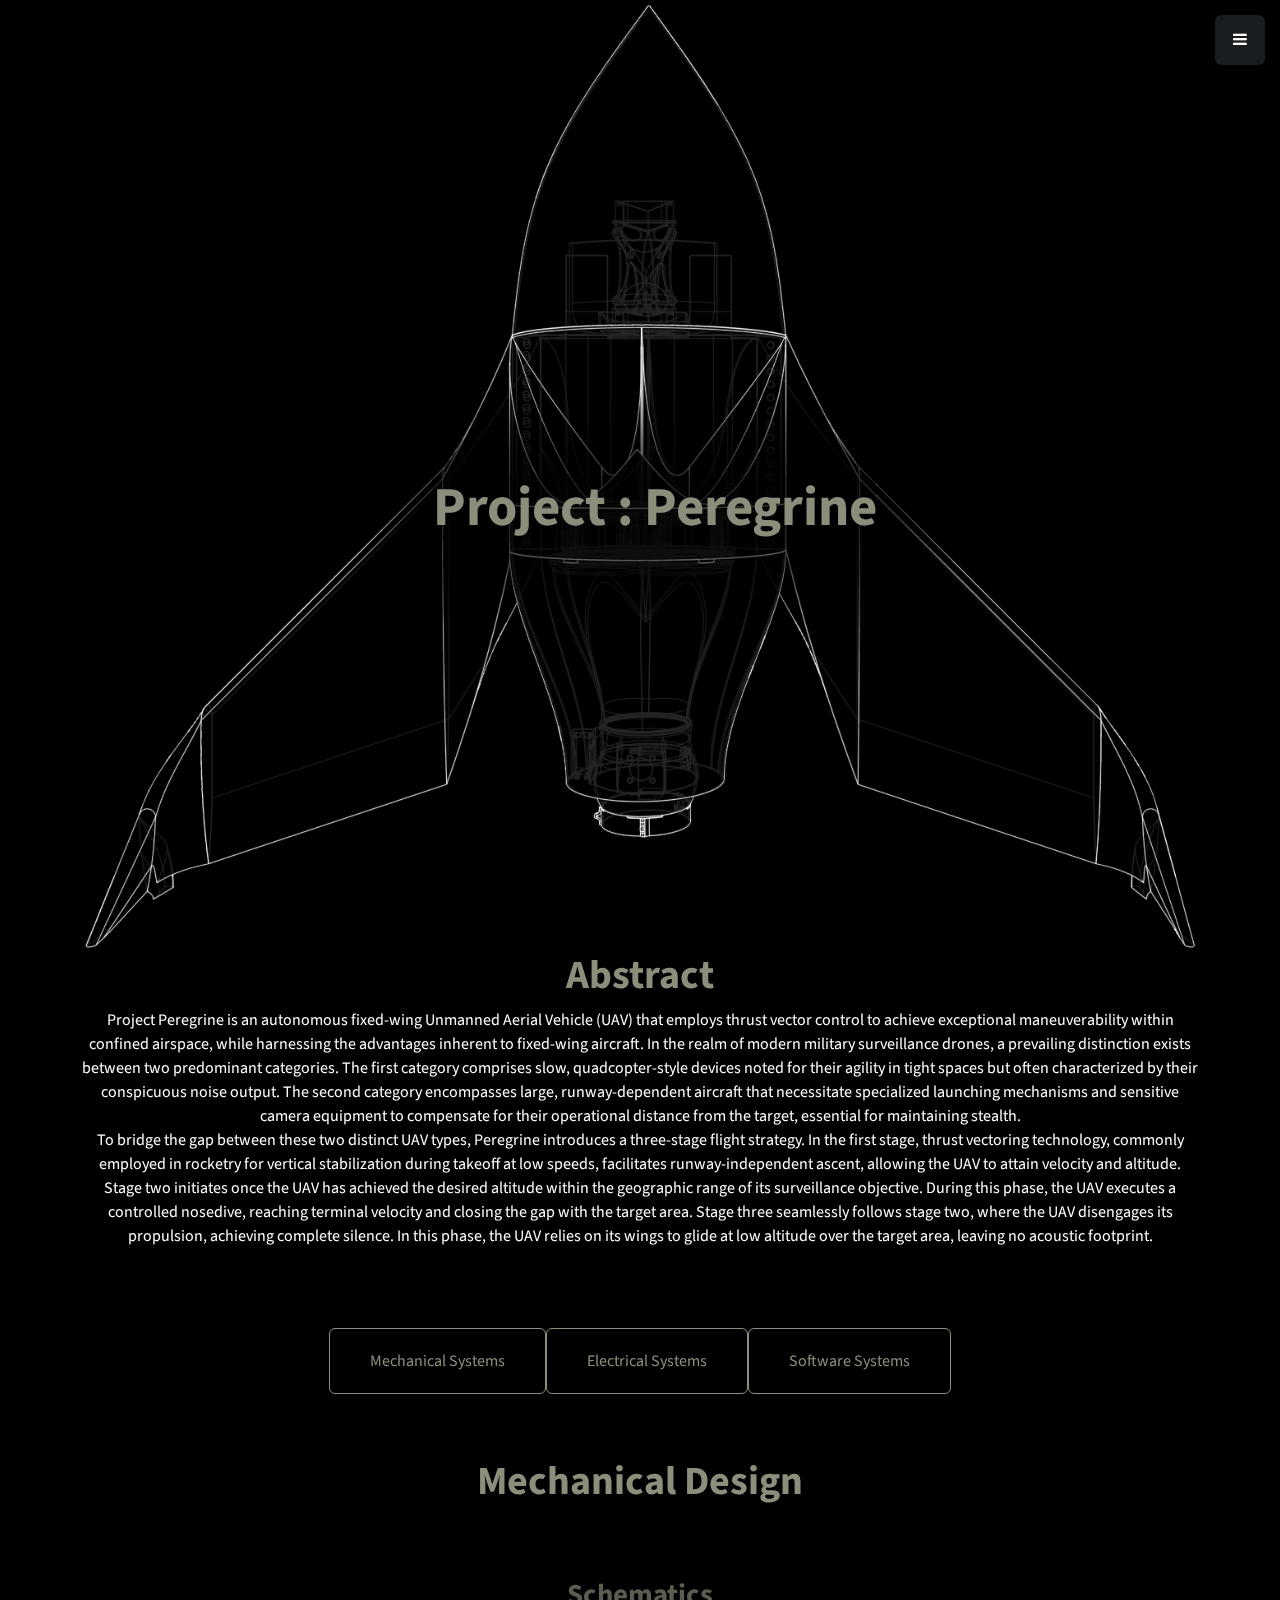
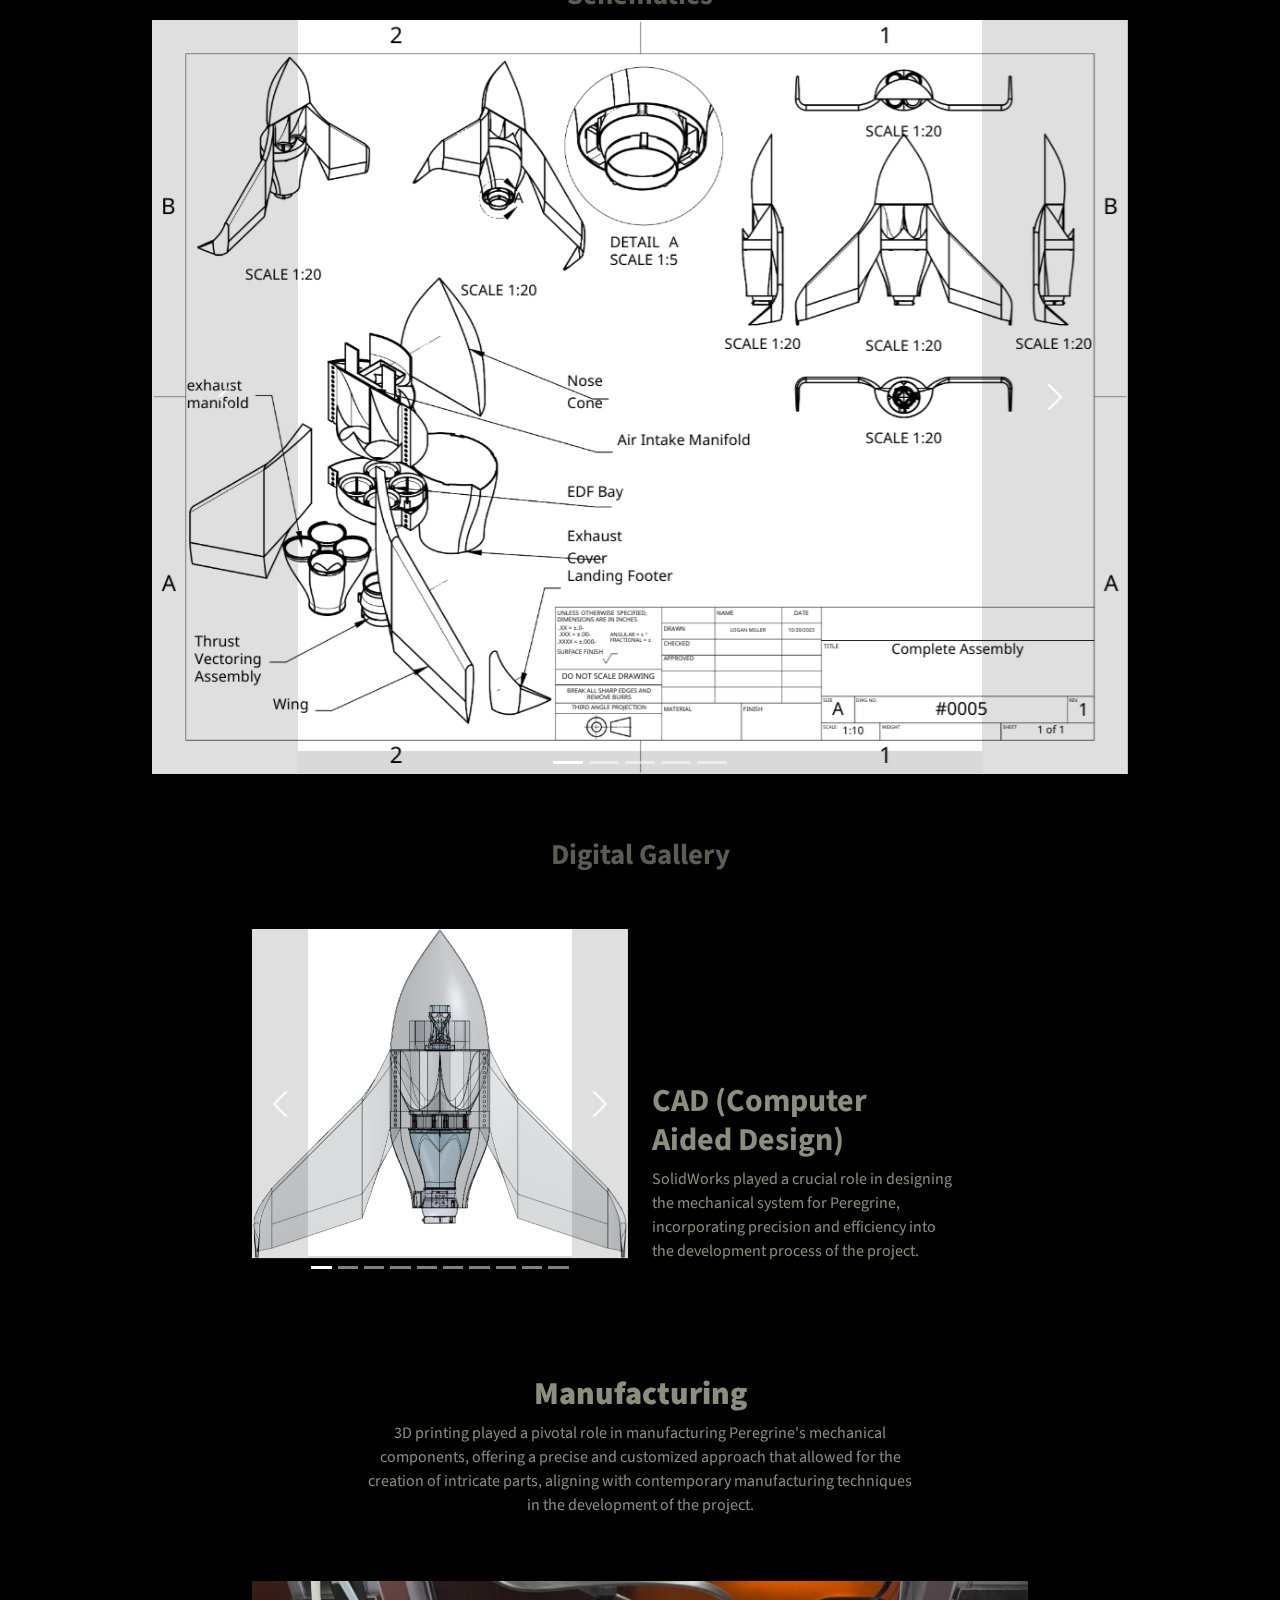
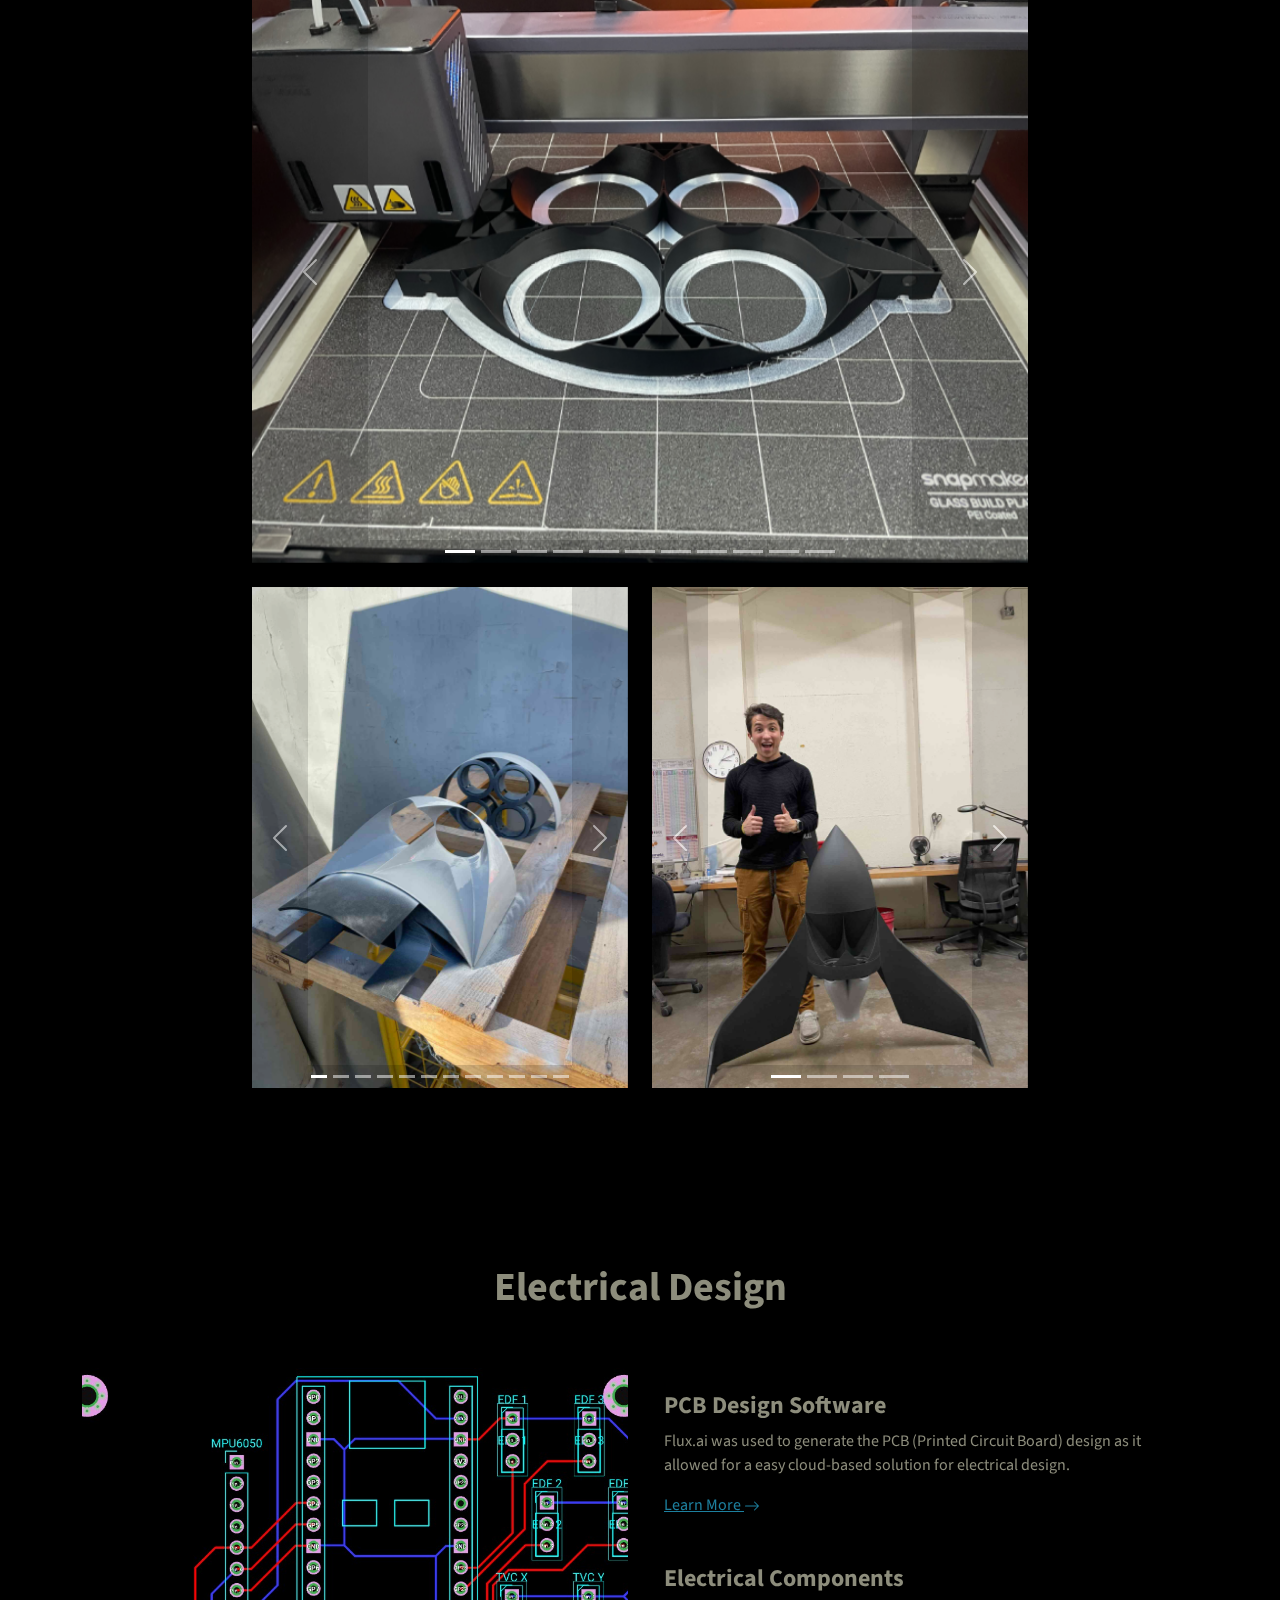
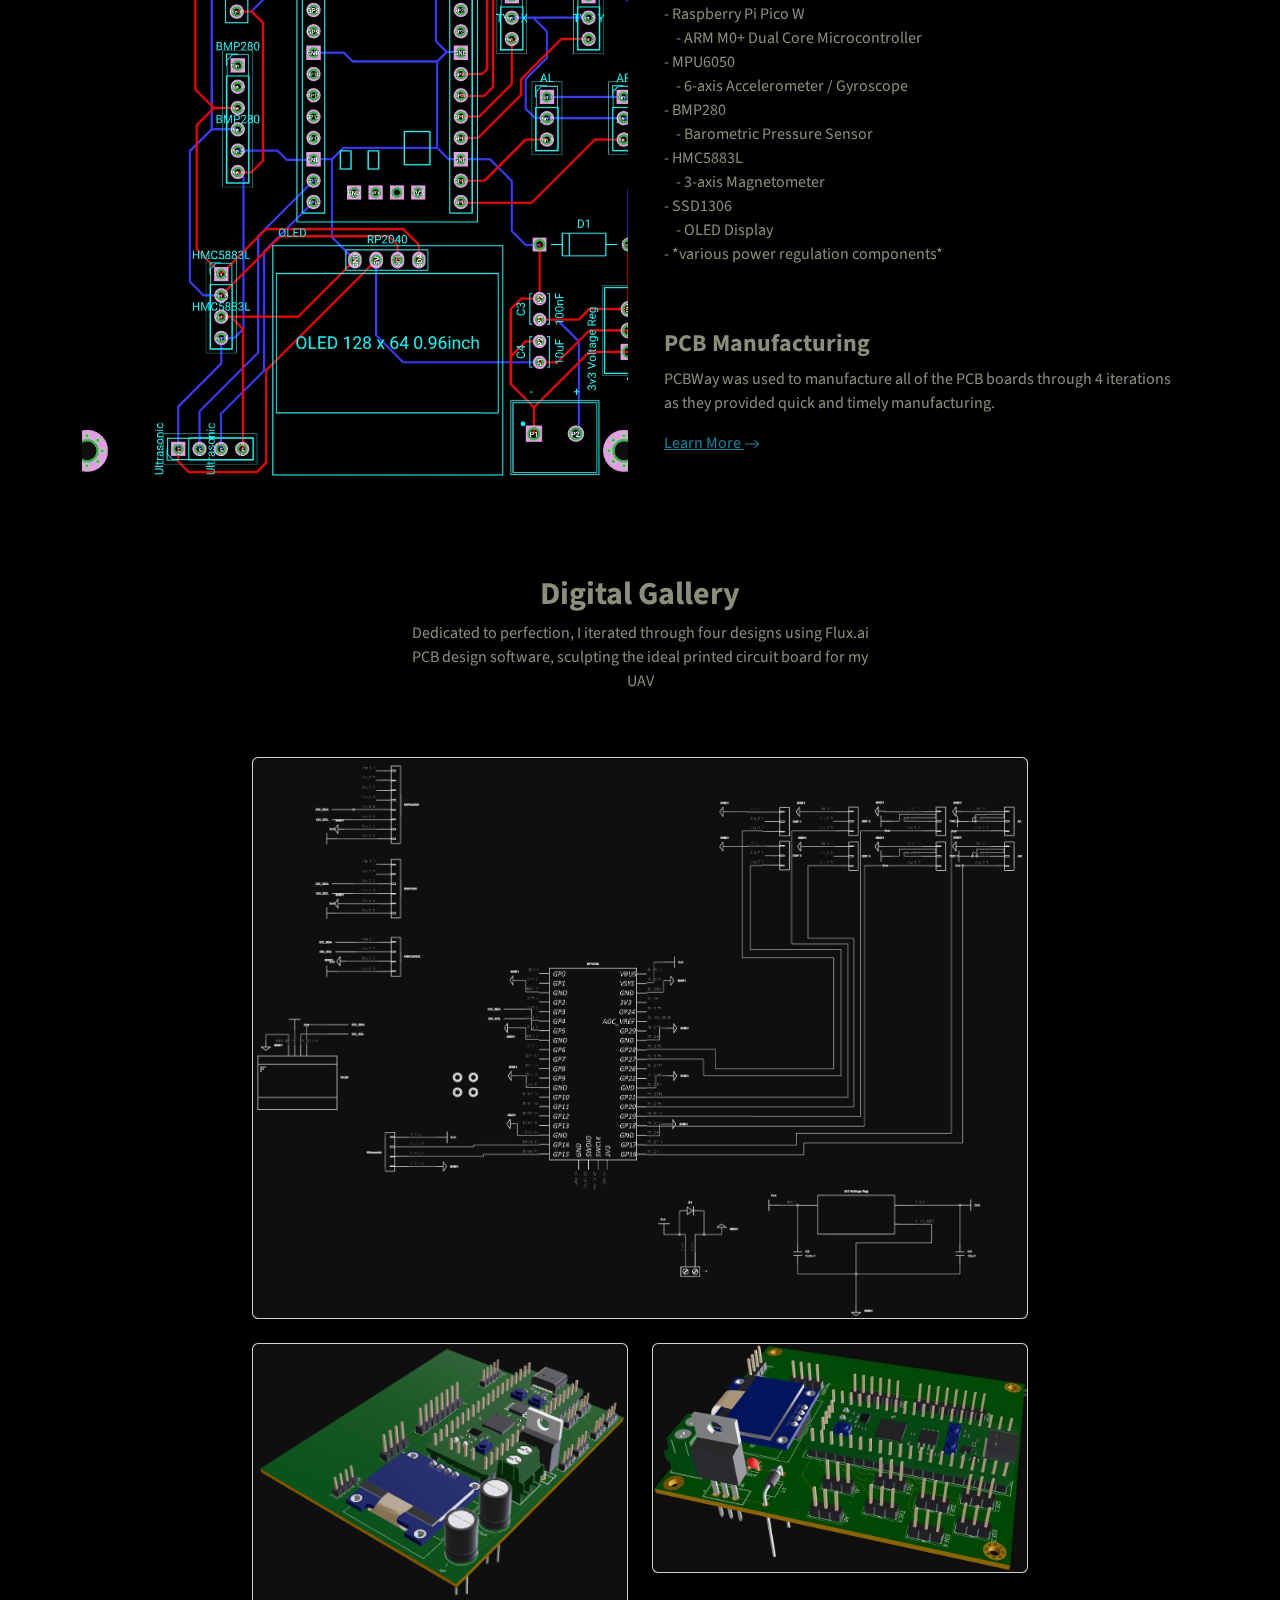
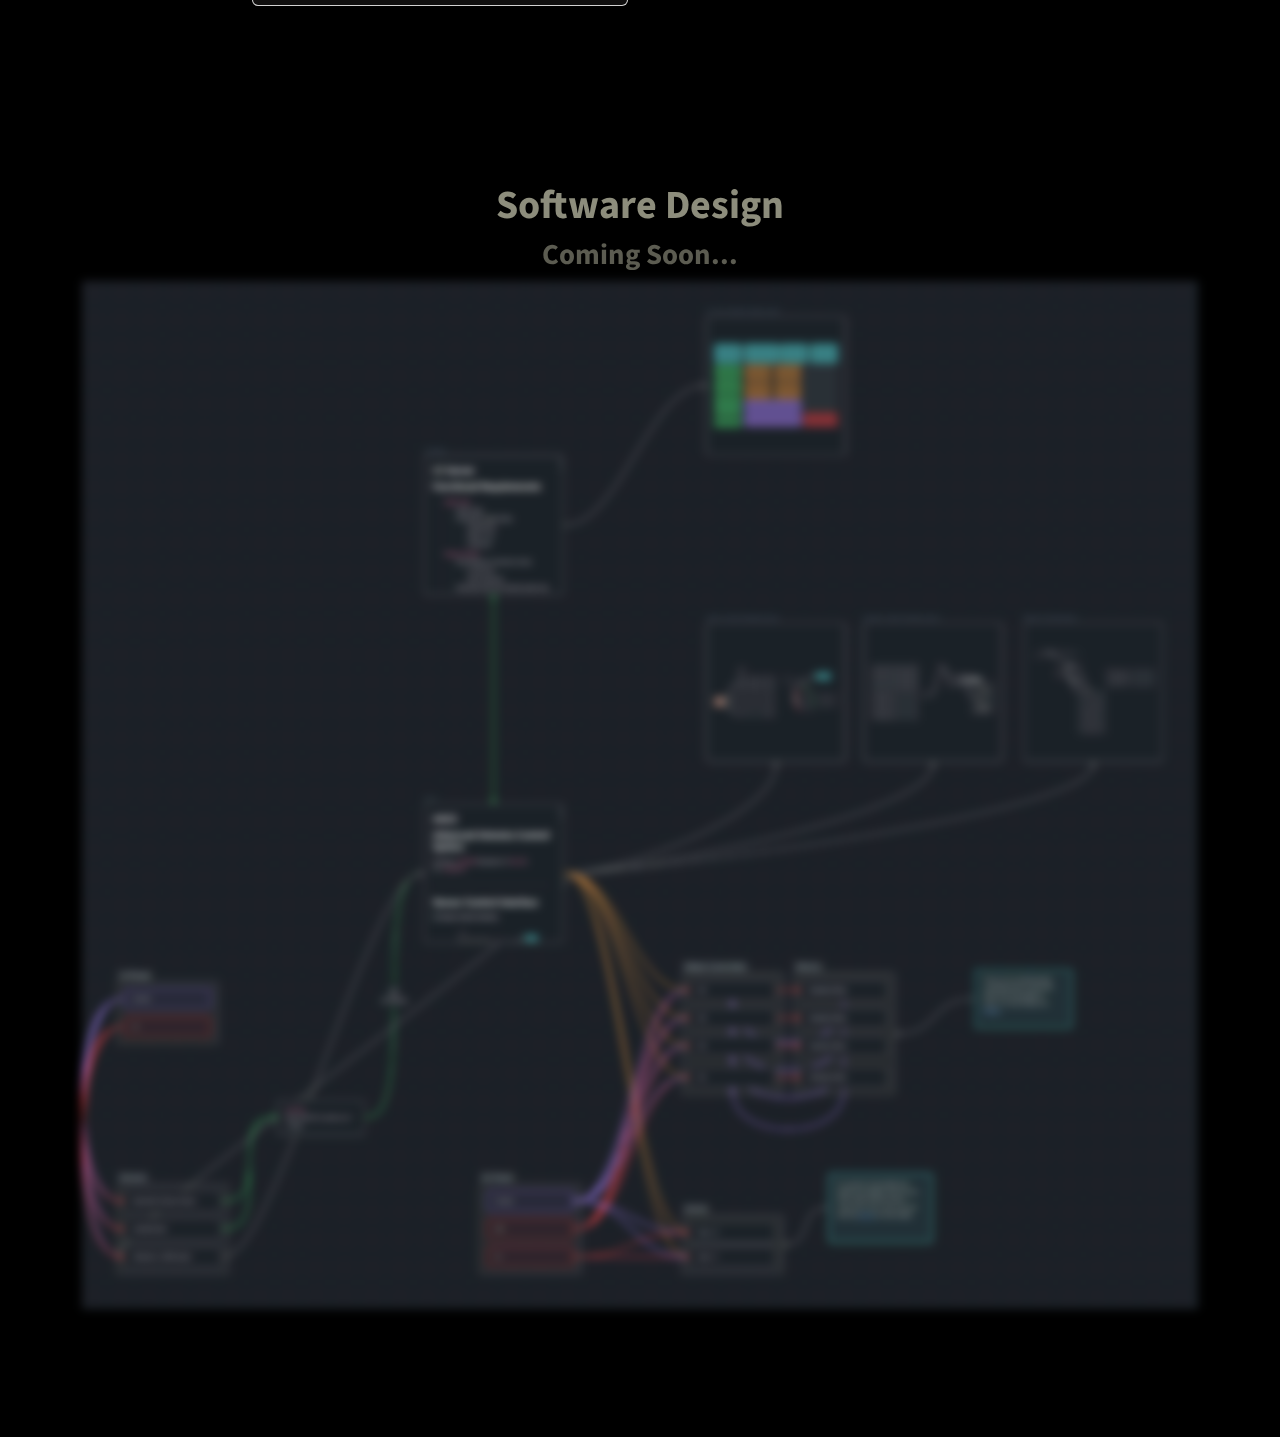
<file: Projects/project-peregrine.html>
<!DOCTYPE html>
<html data-bs-theme="light" lang="en">

<head>
    <meta charset="utf-8">
    <meta name="viewport" content="width=device-width, initial-scale=1.0, shrink-to-fit=no">
    <title>Portfolio</title>
    <meta name="description" content="Embedded Systems, Robotics, Industrial Automation, and Avionics Engineer">
    <link rel="stylesheet" href="../assets/bootstrap/css/bootstrap.min.css">
    <link rel="stylesheet" href="https://fonts.googleapis.com/css?family=Source+Sans+Pro:300,400,700,300italic,400italic,700italic&amp;display=swap">
    <link rel="stylesheet" href="https://fonts.googleapis.com/css?family=Amita&amp;display=swap">
    <link rel="stylesheet" href="https://fonts.googleapis.com/css?family=Arbutus&amp;display=swap">
    <link rel="stylesheet" href="https://fonts.googleapis.com/css?family=Astloch&amp;display=swap">
    <link rel="stylesheet" href="https://fonts.googleapis.com/css?family=Audiowide&amp;display=swap">
    <link rel="stylesheet" href="https://fonts.googleapis.com/css?family=Autour+One&amp;display=swap">
    <link rel="stylesheet" href="https://fonts.googleapis.com/css?family=Ballet&amp;display=swap">
    <link rel="stylesheet" href="https://fonts.googleapis.com/css?family=Beau+Rivage&amp;display=swap">
    <link rel="stylesheet" href="https://fonts.googleapis.com/css?family=Blaka+Hollow&amp;display=swap">
    <link rel="stylesheet" href="https://fonts.googleapis.com/css?family=Bungee+Inline&amp;display=swap">
    <link rel="stylesheet" href="../assets/fonts/font-awesome.min.css">
    <link rel="stylesheet" href="../assets/css/animate.min.css">
    <link rel="stylesheet" href="../assets/css/Features-Cards-icons.css">
    <link rel="stylesheet" href="../assets/css/Features-Image-images.css">
    <link rel="stylesheet" href="../assets/css/Lightbox-Gallery-No-Gutters-baguetteBox.min.css">
</head>

<body style="background: var(--bs-emphasis-color);">
    <nav class="navbar navbar-expand navbar-light" id="sidebar-wrapper" style="background: rgba(0,11,40,0.69);--bs-primary: #9f6b1d;--bs-primary-rgb: 159,107,29;">
        <div class="container"><button data-bs-toggle="collapse" class="navbar-toggler d-none" data-bs-target="#"></button>
            <div class="collapse navbar-collapse">
                <ul class="navbar-nav sidebar-nav" id="sidebar-nav">
                    <li class="nav-item sidebar-brand"><a class="nav-link active js-scroll-trigger" href="../index.html">Logan Miller</a></li>
                    <li class="nav-item sidebar-nav-item"><a class="nav-link js-scroll-trigger" href="../index.html">Home</a></li>
                    <li class="nav-item sidebar-nav-item"><a class="nav-link js-scroll-trigger" href="../about.html">About</a></li>
                    <li class="nav-item sidebar-nav-item"><a class="nav-link js-scroll-trigger" href="../index.html#portfolio">Projects</a></li>
                    <li class="nav-item sidebar-nav-item"><a class="nav-link js-scroll-trigger" href="../resume.html">Resume</a></li>
                    <li class="nav-item sidebar-nav-item"><a class="nav-link js-scroll-trigger" href="project-peregrine.html">Project: Peregrine</a></li>
                </ul>
            </div>
        </div>
    </nav><a class="menu-toggle rounded" href="#"><i class="fa fa-bars"></i></a>
    <header>
        <div class="container" style="position: relative;"><img src="../assets/img/peregrine/peregrine-icon.png" style="width: 100%;">
            <div style="position: absolute;top: 50%;left: 50%;transform: translate(-50%);backdrop-filter: opacity(0) blur(3px) brightness(99%) saturate(0%);opacity: 1;">
                <h1 style="color: #8d8d7c;backdrop-filter: blur(0px) brightness(0%);box-shadow: 0px 0px 50px 50px rgba(0,0,0,0.66);background: rgba(0,0,0,0.73);text-align: center;font-size: 54.88px;margin-right: -29px;">Project : Peregrine</h1>
            </div>
        </div>
    </header>
    <section id="introduction" style="background: rgba(39,38,46,0);padding-bottom: 5%;">
        <h1 style="text-align: center;color: #8d8d7c;">Abstract</h1>
        <div class="container">
            <div class="row">
                <div class="col-md-12">
                    <p style="text-align: center;color: #ffffff;">Project Peregrine is an autonomous fixed-wing Unmanned Aerial Vehicle (UAV) that employs thrust vector control to achieve exceptional maneuverability within confined airspace, while harnessing the advantages inherent to fixed-wing aircraft. In the realm of modern military surveillance drones, a prevailing distinction exists between two predominant categories. The first category comprises slow, quadcopter-style devices noted for their agility in tight spaces but often characterized by their conspicuous noise output. The second category encompasses large, runway-dependent aircraft that necessitate specialized launching mechanisms and sensitive camera equipment to compensate for their operational distance from the target, essential for maintaining stealth.<br>To bridge the gap between these two distinct UAV types, Peregrine introduces a three-stage flight strategy. In the first stage, thrust vectoring technology, commonly employed in rocketry for vertical stabilization during takeoff at low speeds, facilitates runway-independent ascent, allowing the UAV to attain velocity and altitude. Stage two initiates once the UAV has achieved the desired altitude within the geographic range of its surveillance objective. During this phase, the UAV executes a controlled nosedive, reaching terminal velocity and closing the gap with the target area. Stage three seamlessly follows stage two, where the UAV disengages its propulsion, achieving complete silence. In this phase, the UAV relies on its wings to glide at low altitude over the target area, leaving no acoustic footprint.</p>
                </div>
            </div>
        </div>
    </section>
    <div style="text-align: center;padding: 0px;padding-bottom: 5%;"><a class="btn btn-primary btn-xl js-scroll-trigger" role="button" data-bss-hover-animate="pulse" href="#mechanical-design" style="background: rgba(39,38,46,0);color: #8d8d7c;--bs-primary: #f17706;--bs-primary-rgb: 241,119,6;--bs-info: #f0b00d;--bs-info-rgb: 240,176,13;--bs-success: #ffc700;--bs-success-rgb: 255,199,0;border-color: #8d8d7c;">Mechanical Systems</a><a class="btn btn-primary btn-xl js-scroll-trigger" role="button" data-bss-hover-animate="pulse" href="#electrical-design" style="background: rgba(39,38,46,0);color: #8d8d7c;--bs-primary: #f17706;--bs-primary-rgb: 241,119,6;--bs-info: #f0b00d;--bs-info-rgb: 240,176,13;--bs-success: #ffc700;--bs-success-rgb: 255,199,0;border-color: #8d8d7c;">Electrical Systems</a><a class="btn btn-primary btn-xl js-scroll-trigger" role="button" data-bss-hover-animate="pulse" href="#software-design" style="background: rgba(39,38,46,0);color: #8d8d7c;--bs-primary: #f17706;--bs-primary-rgb: 241,119,6;--bs-info: #f0b00d;--bs-info-rgb: 240,176,13;--bs-success: #ffc700;--bs-success-rgb: 255,199,0;border-width: 1px;border-color: #8d8d7c;">Software Systems</a></div>
    <section id="mechanical-design" style="background: rgba(39,38,46,0);padding-bottom: 10%;">
        <h1 style="text-align: center;color: #8d8d7c;">Mechanical Design</h1>
        <h1 class="text-center" style="color: #5c5c51;font-size: 28.88px;padding-top: 5%;">Schematics</h1>
        <div class="container" style="max-width: 1000px;">
            <div class="row">
                <div class="col-md-12">
                    <div class="carousel slide" data-bs-ride="false" id="carousel-1">
                        <div class="carousel-inner">
                            <div class="carousel-item active"><img class="w-100 d-block" src="../assets/img/peregrine/schematics/master-assembly.pdf.png" alt="Slide Image"></div>
                            <div class="carousel-item"><img class="w-100 d-block" src="../assets/img/peregrine/schematics/tvc-assembly.pdf.png" alt="Slide Image"></div>
                            <div class="carousel-item"><img class="w-100 d-block" src="../assets/img/peregrine/schematics/edf-housing.pdf.png" alt="Slide Image"></div>
                            <div class="carousel-item"><img class="w-100 d-block" src="../assets/img/peregrine/schematics/edf-assembly.pdf.png" alt="Slide Image"></div>
                            <div class="carousel-item"><img class="w-100 d-block" src="../assets/img/peregrine/schematics/air-intake-manifold.pdf.png" alt="Slide Image"></div>
                        </div>
                        <div><a class="carousel-control-prev" href="#carousel-1" role="button" data-bs-slide="prev" style="background: rgba(0,0,0,0.25);"><span class="carousel-control-prev-icon"></span><span class="visually-hidden">Previous</span></a><a class="carousel-control-next" href="#carousel-1" role="button" data-bs-slide="next" style="background: rgba(0,0,0,0.25);"><span class="carousel-control-next-icon"></span><span class="visually-hidden">Next</span></a></div>
                        <div class="carousel-indicators" style="background: rgba(0,0,0,0.15);margin-bottom: 0;"><button type="button" data-bs-target="#carousel-1" data-bs-slide-to="0" class="active"></button> <button type="button" data-bs-target="#carousel-1" data-bs-slide-to="1"></button> <button type="button" data-bs-target="#carousel-1" data-bs-slide-to="2"></button> <button type="button" data-bs-target="#carousel-1" data-bs-slide-to="3"></button> <button type="button" data-bs-target="#carousel-1" data-bs-slide-to="4"></button></div>
                    </div>
                </div>
            </div>
        </div>
        <h1 class="text-center" style="color: #5c5c51;font-size: 28.88px;padding-top: 5%;">Digital Gallery</h1>
        <div class="container d-flex flex-column align-items-center py-4 py-xl-5">
            <div class="row gy-4 row-cols-1 row-cols-md-2 w-100" style="max-width: 800px;">
                <div class="col order-md-first">
                    <div class="carousel slide" data-bs-ride="false" id="carousel-3">
                        <div class="carousel-inner">
                            <div class="carousel-item active" style="min-height: 350px;"><img class="w-100 d-block" src="../assets/img/peregrine/cad/image1.png"></div>
                            <div class="carousel-item" style="min-height: 350px;"><img class="w-100 d-block" src="../assets/img/peregrine/cad/image3.png"></div>
                            <div class="carousel-item" style="min-height: 350px;"><img class="w-100 d-block" src="../assets/img/peregrine/cad/Screenshot%202023-05-03%20145124.jpg"></div>
                            <div class="carousel-item" style="min-height: 350px;"><img class="w-100 d-block" src="../assets/img/peregrine/cad/Screenshot%202023-05-02%20171800.jpg" alt="Slide Image"></div>
                            <div class="carousel-item" style="min-height: 350px;"><img class="w-100 d-block" src="../assets/img/peregrine/cad/Screenshot%202023-05-30%20152441.jpg" alt="Slide Image"></div>
                            <div class="carousel-item" style="min-height: 350px;"><img class="w-100 d-block" src="../assets/img/peregrine/cad/Screenshot%202023-05-30%20160127.jpg" alt="Slide Image"></div>
                            <div class="carousel-item" style="min-height: 350px;"><img class="w-100 d-block" src="../assets/img/peregrine/cad/Screenshot%202023-06-08%20160527.jpg" alt="Slide Image"></div>
                            <div class="carousel-item" style="min-height: 350px;"><img class="w-100 d-block" src="../assets/img/peregrine/cad/Screenshot%202023-06-08%20163948.jpg" alt="Slide Image"></div>
                            <div class="carousel-item" style="min-height: 350px;"><img class="w-100 d-block" src="../assets/img/peregrine/cad/image6.png" alt="Slide Image"></div>
                            <div class="carousel-item" style="min-height: 350px;"><img class="w-100 d-block" src="../assets/img/peregrine/cad/image7.png" alt="Slide Image"></div>
                        </div>
                        <div><a class="carousel-control-prev" href="#carousel-3" role="button" data-bs-slide="prev" style="background: rgba(0,0,0,0.25);"><span class="carousel-control-prev-icon"></span><span class="visually-hidden">Previous</span></a><a class="carousel-control-next" href="#carousel-3" role="button" data-bs-slide="next" style="background: rgba(0,0,0,0.25);"><span class="carousel-control-next-icon"></span><span class="visually-hidden">Next</span></a></div>
                        <div class="carousel-indicators" style="background: rgba(0,0,0,0.15);margin-bottom: 0;"><button type="button" data-bs-target="#carousel-3" data-bs-slide-to="0" class="active"></button> <button type="button" data-bs-target="#carousel-3" data-bs-slide-to="1"></button> <button type="button" data-bs-target="#carousel-3" data-bs-slide-to="2"></button> <button type="button" data-bs-target="#carousel-3" data-bs-slide-to="3"></button> <button type="button" data-bs-target="#carousel-3" data-bs-slide-to="4"></button> <button type="button" data-bs-target="#carousel-3" data-bs-slide-to="5"></button> <button type="button" data-bs-target="#carousel-3" data-bs-slide-to="6"></button> <button type="button" data-bs-target="#carousel-3" data-bs-slide-to="7"></button> <button type="button" data-bs-target="#carousel-3" data-bs-slide-to="8"></button> <button type="button" data-bs-target="#carousel-3" data-bs-slide-to="9"></button></div>
                    </div>
                </div>
                <div class="col d-md-flex order-first justify-content-md-start align-items-md-end order-md-1" style="color: #8d8d7c;">
                    <div style="width: 80%;">
                        <h2>CAD (Computer Aided Design)</h2>
                        <p class="w-lg-50">SolidWorks played a crucial role in designing the mechanical system for Peregrine, incorporating precision and efficiency into the development process of the project.</p>
                    </div>
                </div>
            </div>
        </div>
        <div class="container d-flex flex-column align-items-center py-4 py-xl-5">
            <div class="row mb-5">
                <div class="col-md-8 col-xl-6 text-center mx-auto">
                    <h2><strong><span style="color: rgb(141, 141, 124);">Manufacturing</span></strong></h2>
                    <p class="w-lg-50"><span style="color: rgb(141, 141, 124);">3D printing played a pivotal role in manufacturing Peregrine's mechanical components, offering a precise and customized approach that allowed for the creation of intricate parts, aligning with contemporary manufacturing techniques in the development of the project.</span></p>
                </div>
            </div>
            <div class="row gy-4 w-100" style="max-width: 800px;">
                <div class="col-12">
                    <div class="carousel slide" data-bs-ride="false" id="carousel-2">
                        <div class="carousel-inner">
                            <div class="carousel-item active"><img class="w-100 d-block" src="../assets/img/peregrine/manufactured/IMG_4765.png" alt="Slide Image"></div>
                            <div class="carousel-item"><img class="w-100 d-block" src="../assets/img/peregrine/assembly/IMG_4966.jpg" alt="Slide Image"></div>
                            <div class="carousel-item"><img class="w-100 d-block" src="../assets/img/peregrine/assembly/IMG_4974.jpg" alt="Slide Image"></div>
                            <div class="carousel-item"><img class="w-100 d-block" src="../assets/img/peregrine/assembly/IMG_4995.jpg" alt="Slide Image"></div>
                            <div class="carousel-item"><img class="w-100 d-block" src="../assets/img/peregrine/assembly/IMG_4996.jpg" alt="Slide Image"></div>
                            <div class="carousel-item"><img class="w-100 d-block" src="../assets/img/peregrine/assembly/IMG_4997.jpg" alt="Slide Image"></div>
                            <div class="carousel-item"><img class="w-100 d-block" src="../assets/img/peregrine/assembly/IMG_5010.jpg" alt="Slide Image"></div>
                            <div class="carousel-item"><img class="w-100 d-block" src="../assets/img/peregrine/assembly/IMG_5003.jpg" alt="Slide Image"></div>
                            <div class="carousel-item"><img class="w-100 d-block" src="../assets/img/peregrine/assembly/IMG_5001.jpg" alt="Slide Image"></div>
                            <div class="carousel-item"><img class="w-100 d-block" src="../assets/img/peregrine/assembly/IMG_5023.jpg" alt="Slide Image"></div>
                            <div class="carousel-item"><img class="w-100 d-block" src="../assets/img/peregrine/assembly/IMG_5008.jpg" alt="Slide Image"></div>
                        </div>
                        <div><a class="carousel-control-prev" href="#carousel-2" role="button" data-bs-slide="prev" style="background: rgba(0,0,0,0.25);"><span class="carousel-control-prev-icon"></span><span class="visually-hidden">Previous</span></a><a class="carousel-control-next" href="#carousel-2" role="button" data-bs-slide="next" style="background: rgba(0,0,0,0.25);"><span class="carousel-control-next-icon"></span><span class="visually-hidden">Next</span></a></div>
                        <div class="carousel-indicators" style="background: rgba(0,0,0,0.15);margin-bottom: 0;"><button type="button" data-bs-target="#carousel-2" data-bs-slide-to="0" class="active"></button> <button type="button" data-bs-target="#carousel-2" data-bs-slide-to="1"></button> <button type="button" data-bs-target="#carousel-2" data-bs-slide-to="2"></button> <button type="button" data-bs-target="#carousel-2" data-bs-slide-to="3"></button> <button type="button" data-bs-target="#carousel-2" data-bs-slide-to="4"></button> <button type="button" data-bs-target="#carousel-2" data-bs-slide-to="5"></button> <button type="button" data-bs-target="#carousel-2" data-bs-slide-to="6"></button> <button type="button" data-bs-target="#carousel-2" data-bs-slide-to="7"></button> <button type="button" data-bs-target="#carousel-2" data-bs-slide-to="8"></button> <button type="button" data-bs-target="#carousel-2" data-bs-slide-to="9"></button> <button type="button" data-bs-target="#carousel-2" data-bs-slide-to="10"></button></div>
                    </div>
                </div>
                <div class="col-12 col-md-6">
                    <div class="carousel slide" data-bs-ride="false" id="carousel-4">
                        <div class="carousel-inner">
                            <div class="carousel-item active"><img class="w-100 d-block" src="../assets/img/peregrine/painting/IMG_4976.jpg" alt="Slide Image"></div>
                            <div class="carousel-item"><img class="w-100 d-block" src="../assets/img/peregrine/painting/IMG_4972.jpg" alt="Slide Image"></div>
                            <div class="carousel-item"><img class="w-100 d-block" src="../assets/img/peregrine/painting/IMG_4973.jpg" alt="Slide Image"></div>
                            <div class="carousel-item"><img class="w-100 d-block" src="../assets/img/peregrine/painting/IMG_4977.jpg" alt="Slide Image"></div>
                            <div class="carousel-item"><img class="w-100 d-block" src="../assets/img/peregrine/painting/IMG_4979.jpg" alt="Slide Image"></div>
                            <div class="carousel-item"><img class="w-100 d-block" src="../assets/img/peregrine/painting/IMG_4980.jpg" alt="Slide Image"></div>
                            <div class="carousel-item"><img class="w-100 d-block" src="../assets/img/peregrine/painting/IMG_4981.jpg" alt="Slide Image"></div>
                            <div class="carousel-item"><img class="w-100 d-block" src="../assets/img/peregrine/painting/IMG_4982.jpg" alt="Slide Image"></div>
                            <div class="carousel-item"><img class="w-100 d-block" src="../assets/img/peregrine/painting/IMG_4983.jpg" alt="Slide Image"></div>
                            <div class="carousel-item"><img class="w-100 d-block" src="../assets/img/peregrine/painting/IMG_4984.jpg" alt="Slide Image"></div>
                            <div class="carousel-item"><img class="w-100 d-block" src="../assets/img/peregrine/painting/IMG_4987.jpg" alt="Slide Image"></div>
                            <div class="carousel-item"><img class="w-100 d-block" src="../assets/img/peregrine/painting/IMG_4992.jpg" alt="Slide Image"></div>
                        </div>
                        <div><a class="carousel-control-prev" href="#carousel-4" role="button" data-bs-slide="prev" style="background: rgba(0,0,0,0.25);"><span class="carousel-control-prev-icon"></span><span class="visually-hidden">Previous</span></a><a class="carousel-control-next" href="#carousel-4" role="button" data-bs-slide="next" style="background: rgba(0,0,0,0.25);"><span class="carousel-control-next-icon"></span><span class="visually-hidden">Next</span></a></div>
                        <div class="carousel-indicators" style="background: rgba(0,0,0,0.15);margin-bottom: 0;"><button type="button" data-bs-target="#carousel-4" data-bs-slide-to="0" class="active"></button> <button type="button" data-bs-target="#carousel-4" data-bs-slide-to="1"></button> <button type="button" data-bs-target="#carousel-4" data-bs-slide-to="2"></button> <button type="button" data-bs-target="#carousel-4" data-bs-slide-to="3"></button> <button type="button" data-bs-target="#carousel-4" data-bs-slide-to="4"></button> <button type="button" data-bs-target="#carousel-4" data-bs-slide-to="5"></button> <button type="button" data-bs-target="#carousel-4" data-bs-slide-to="6"></button> <button type="button" data-bs-target="#carousel-4" data-bs-slide-to="7"></button> <button type="button" data-bs-target="#carousel-4" data-bs-slide-to="8"></button> <button type="button" data-bs-target="#carousel-4" data-bs-slide-to="9"></button> <button type="button" data-bs-target="#carousel-4" data-bs-slide-to="10"></button> <button type="button" data-bs-target="#carousel-4" data-bs-slide-to="11"></button></div>
                    </div>
                </div>
                <div class="col-12 col-md-6">
                    <div class="carousel slide" data-bs-ride="false" id="carousel-5">
                        <div class="carousel-inner">
                            <div class="carousel-item active"><img class="w-100 d-block" src="../assets/img/peregrine/IMG_5006.jpg" alt="Slide Image"></div>
                            <div class="carousel-item"><img class="w-100 d-block" src="../assets/img/peregrine/IMG_5004.jpg" alt="Slide Image"></div>
                            <div class="carousel-item"><img class="w-100 d-block" src="../assets/img/peregrine/IMG_4958.jpg" alt="Slide Image"></div>
                            <div class="carousel-item"><img class="w-100 d-block" src="../assets/img/peregrine/IMG_5024.jpg" alt="Slide Image"></div>
                        </div>
                        <div><a class="carousel-control-prev" href="#carousel-5" role="button" data-bs-slide="prev" style="background: rgba(0,0,0,0.25);"><span class="carousel-control-prev-icon"></span><span class="visually-hidden">Previous</span></a><a class="carousel-control-next" href="#carousel-5" role="button" data-bs-slide="next" style="background: rgba(0,0,0,0.25);"><span class="carousel-control-next-icon"></span><span class="visually-hidden">Next</span></a></div>
                        <div class="carousel-indicators" style="background: rgba(0,0,0,0.15);margin-bottom: 0;"><button type="button" data-bs-target="#carousel-5" data-bs-slide-to="0" class="active"></button> <button type="button" data-bs-target="#carousel-5" data-bs-slide-to="1"></button> <button type="button" data-bs-target="#carousel-5" data-bs-slide-to="2"></button> <button type="button" data-bs-target="#carousel-5" data-bs-slide-to="3"></button></div>
                    </div>
                </div>
            </div>
        </div>
    </section>
    <section id="electrical-design" style="background: rgba(39,38,46,0);padding-bottom: 10%;">
        <h1 style="text-align: center;color: #8d8d7c;">Electrical Design</h1>
        <div class="container py-4 py-xl-5">
            <div class="row row-cols-1 row-cols-md-2">
                <div class="col"><img class="rounded w-100 h-100 fit-cover" style="min-height: 300px;" src="../assets/img/peregrine/electrical/2d%20current%20board.jpg"></div>
                <div class="col d-flex flex-column justify-content-center p-4">
                    <div class="text-center text-md-start d-flex flex-column align-items-center align-items-md-start mb-5" style="color: #8d8d7c;">
                        <div>
                            <h4>PCB Design Software</h4>
                            <p>Flux.ai was used to generate the PCB (Printed Circuit Board) design as it allowed for a easy cloud-based solution for electrical design.</p><a href="https://www.flux.ai/diamond42474">Learn More&nbsp;<svg xmlns="http://www.w3.org/2000/svg" width="1em" height="1em" fill="currentColor" viewBox="0 0 16 16" class="bi bi-arrow-right">
                                    <path fill-rule="evenodd" d="M1 8a.5.5 0 0 1 .5-.5h11.793l-3.147-3.146a.5.5 0 0 1 .708-.708l4 4a.5.5 0 0 1 0 .708l-4 4a.5.5 0 0 1-.708-.708L13.293 8.5H1.5A.5.5 0 0 1 1 8z"></path>
                                </svg></a>
                        </div>
                    </div>
                    <div class="text-center text-md-start d-flex flex-column align-items-center align-items-md-start mb-5">
                        <div style="color: #8d8d7c;">
                            <h4>Electrical Components</h4>
                            <p>- Raspberry Pi Pico W<br>&nbsp; &nbsp; - ARM M0+ Dual Core Microcontroller<br>- MPU6050<br>&nbsp; &nbsp; - 6-axis Accelerometer / Gyroscope<br>- BMP280<br>&nbsp; &nbsp; - Barometric Pressure Sensor<br>- HMC5883L<br>&nbsp; &nbsp; - 3-axis Magnetometer<br>- SSD1306<br>&nbsp; &nbsp; - OLED Display<br>- *various power regulation components*</p>
                        </div>
                    </div>
                    <div class="text-center text-md-start d-flex flex-column align-items-center align-items-md-start">
                        <div style="color: #8d8d7c;">
                            <h4>PCB Manufacturing</h4>
                            <p>PCBWay was used to manufacture all of the PCB boards through 4 iterations as they provided quick and timely manufacturing.</p><a href="https://www.pcbway.com/">Learn More&nbsp;<svg xmlns="http://www.w3.org/2000/svg" width="1em" height="1em" fill="currentColor" viewBox="0 0 16 16" class="bi bi-arrow-right">
                                    <path fill-rule="evenodd" d="M1 8a.5.5 0 0 1 .5-.5h11.793l-3.147-3.146a.5.5 0 0 1 .708-.708l4 4a.5.5 0 0 1 0 .708l-4 4a.5.5 0 0 1-.708-.708L13.293 8.5H1.5A.5.5 0 0 1 1 8z"></path>
                                </svg></a>
                        </div>
                    </div>
                </div>
            </div>
        </div>
        <div class="container d-flex flex-column align-items-center py-4 py-xl-5">
            <div class="row mb-5" style="color: #8d8d7c;">
                <div class="col-md-8 col-xl-6 text-center mx-auto">
                    <h2>Digital Gallery</h2>
                    <p class="w-lg-50">Dedicated to perfection, I iterated through four designs using Flux.ai PCB design software, sculpting the ideal printed circuit board for my UAV</p>
                </div>
            </div>
            <div class="row gy-4 w-100" style="max-width: 800px;">
                <div class="col-12">
                    <div class="card"><img class="card-img w-100 d-block" src="../assets/img/peregrine/electrical/Screenshot%202024-02-05%20115412.jpg">
                        <div class="card-img-overlay text-center d-flex flex-column justify-content-center align-items-center p-4"></div>
                    </div>
                </div>
                <div class="col-12 col-md-6">
                    <div class="card"><img class="card-img w-100 d-block" src="../assets/img/peregrine/electrical/image.png">
                        <div class="card-img-overlay text-center d-flex flex-column justify-content-center align-items-center p-4"></div>
                    </div>
                </div>
                <div class="col-12 col-md-6">
                    <div class="card"><img class="card-img w-100 d-block" src="../assets/img/peregrine/electrical/3d%20current%20board.jpg">
                        <div class="card-img-overlay text-center d-flex flex-column justify-content-center align-items-center p-4"></div>
                    </div>
                </div>
            </div>
        </div>
    </section>
    <section id="software-design" style="background: rgba(39,38,46,0);padding-bottom: 10%;">
        <h1 style="text-align: center;color: #8d8d7c;">Software Design</h1>
        <h1 class="text-center" style="color: #5c5c51;font-size: 28.88px;">Coming Soon...</h1>
        <div class="container"><img src="../assets/img/peregrine/software/Master%20Map.jpg" style="max-width: 100%;filter: blur(5px);"></div>
    </section>
    <script src="../assets/bootstrap/js/bootstrap.min.js"></script>
    <script src="../assets/js/bs-init.js"></script>
    <script src="../assets/js/stylish-portfolio.js"></script>
    <script src="../assets/js/Lightbox-Gallery-No-Gutters-baguetteBox.min.js"></script>
    <script src="../assets/js/Lightbox-Gallery-No-Gutters-Lightbox-Gallery.js"></script>
</body>

</html>
</file>
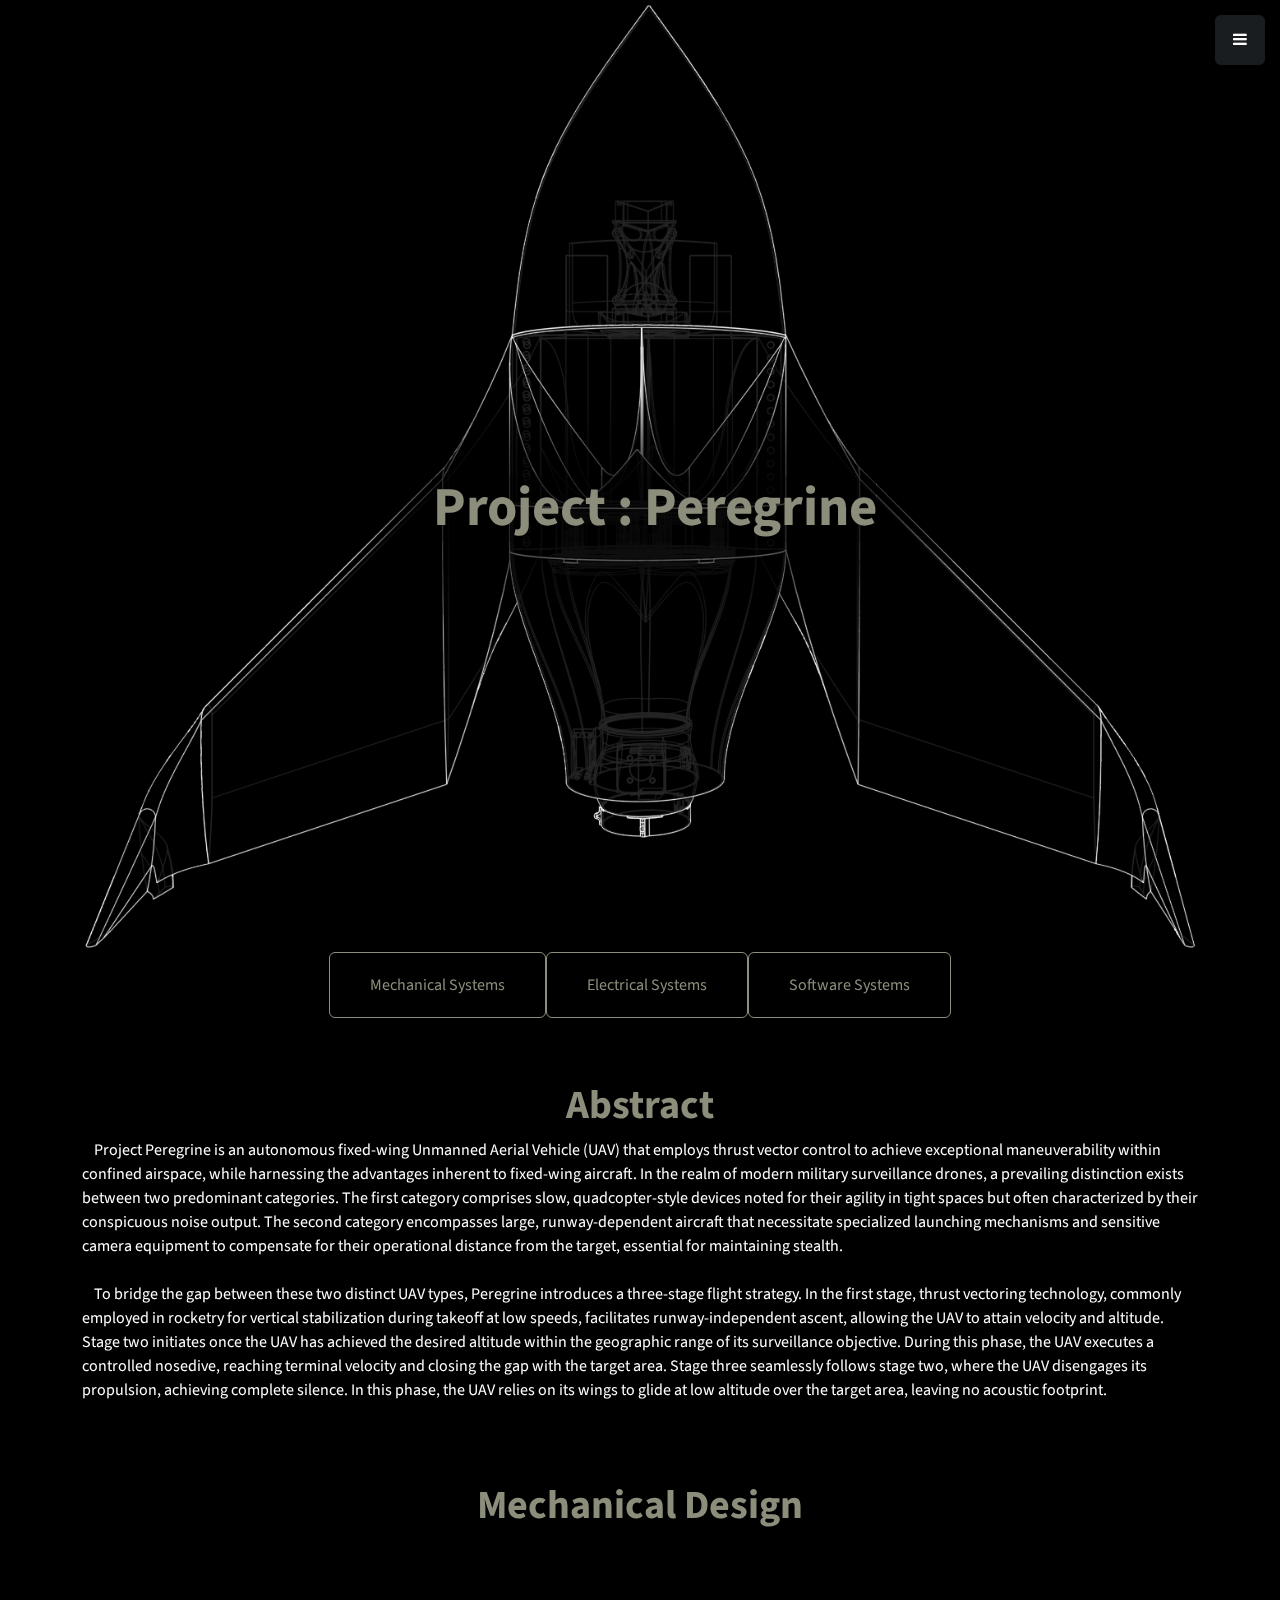
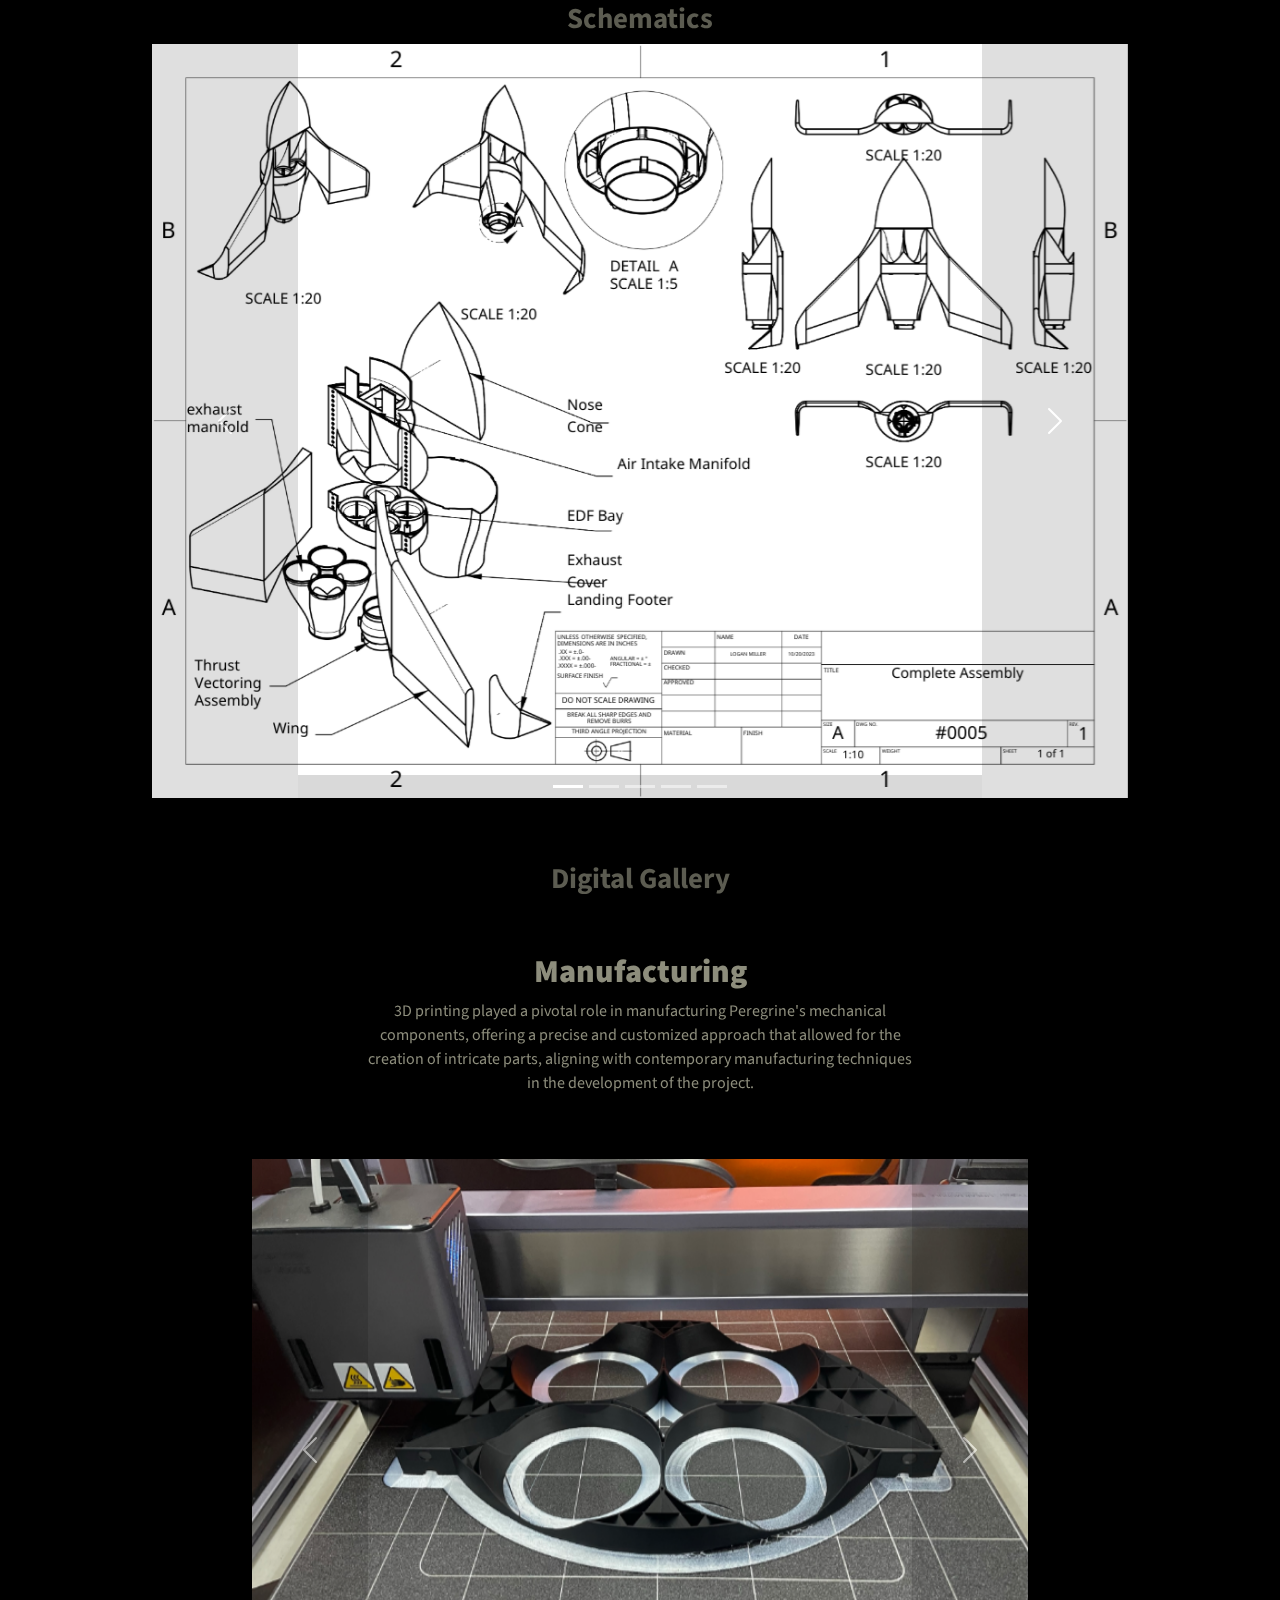
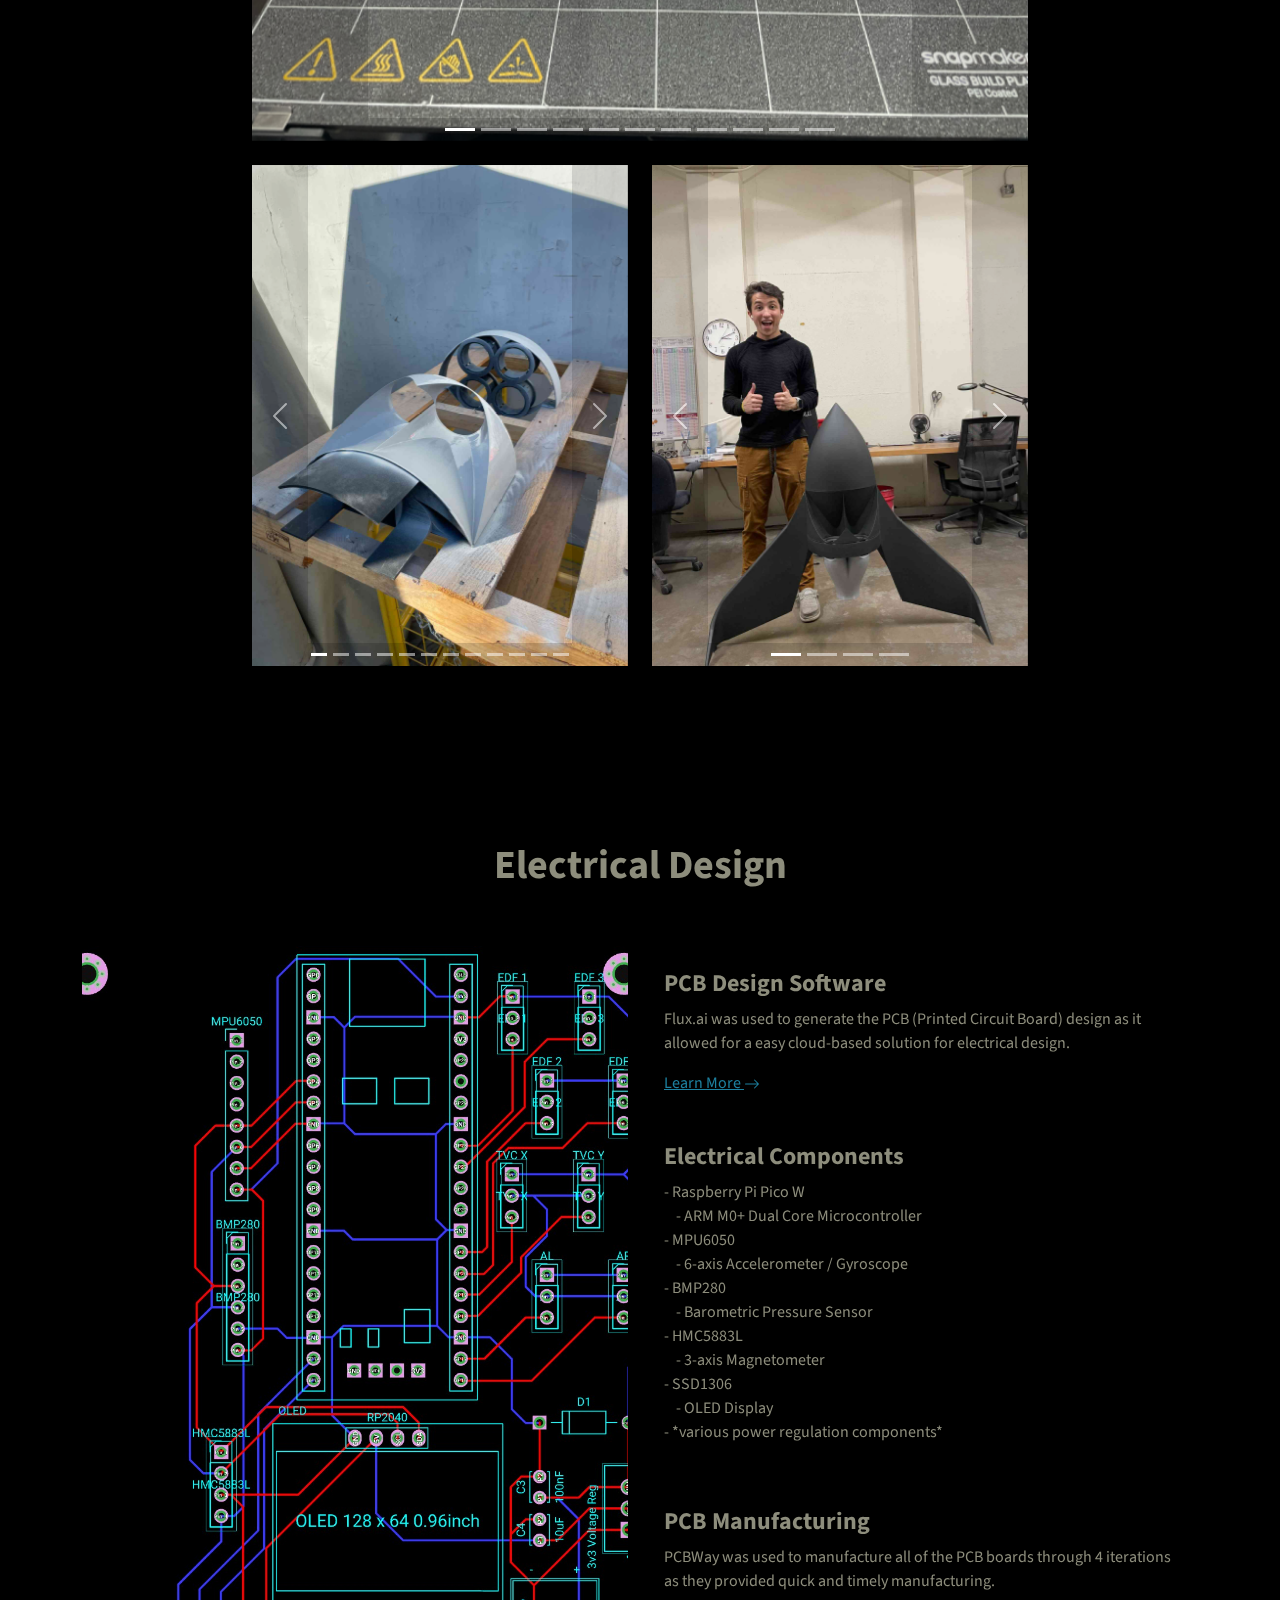
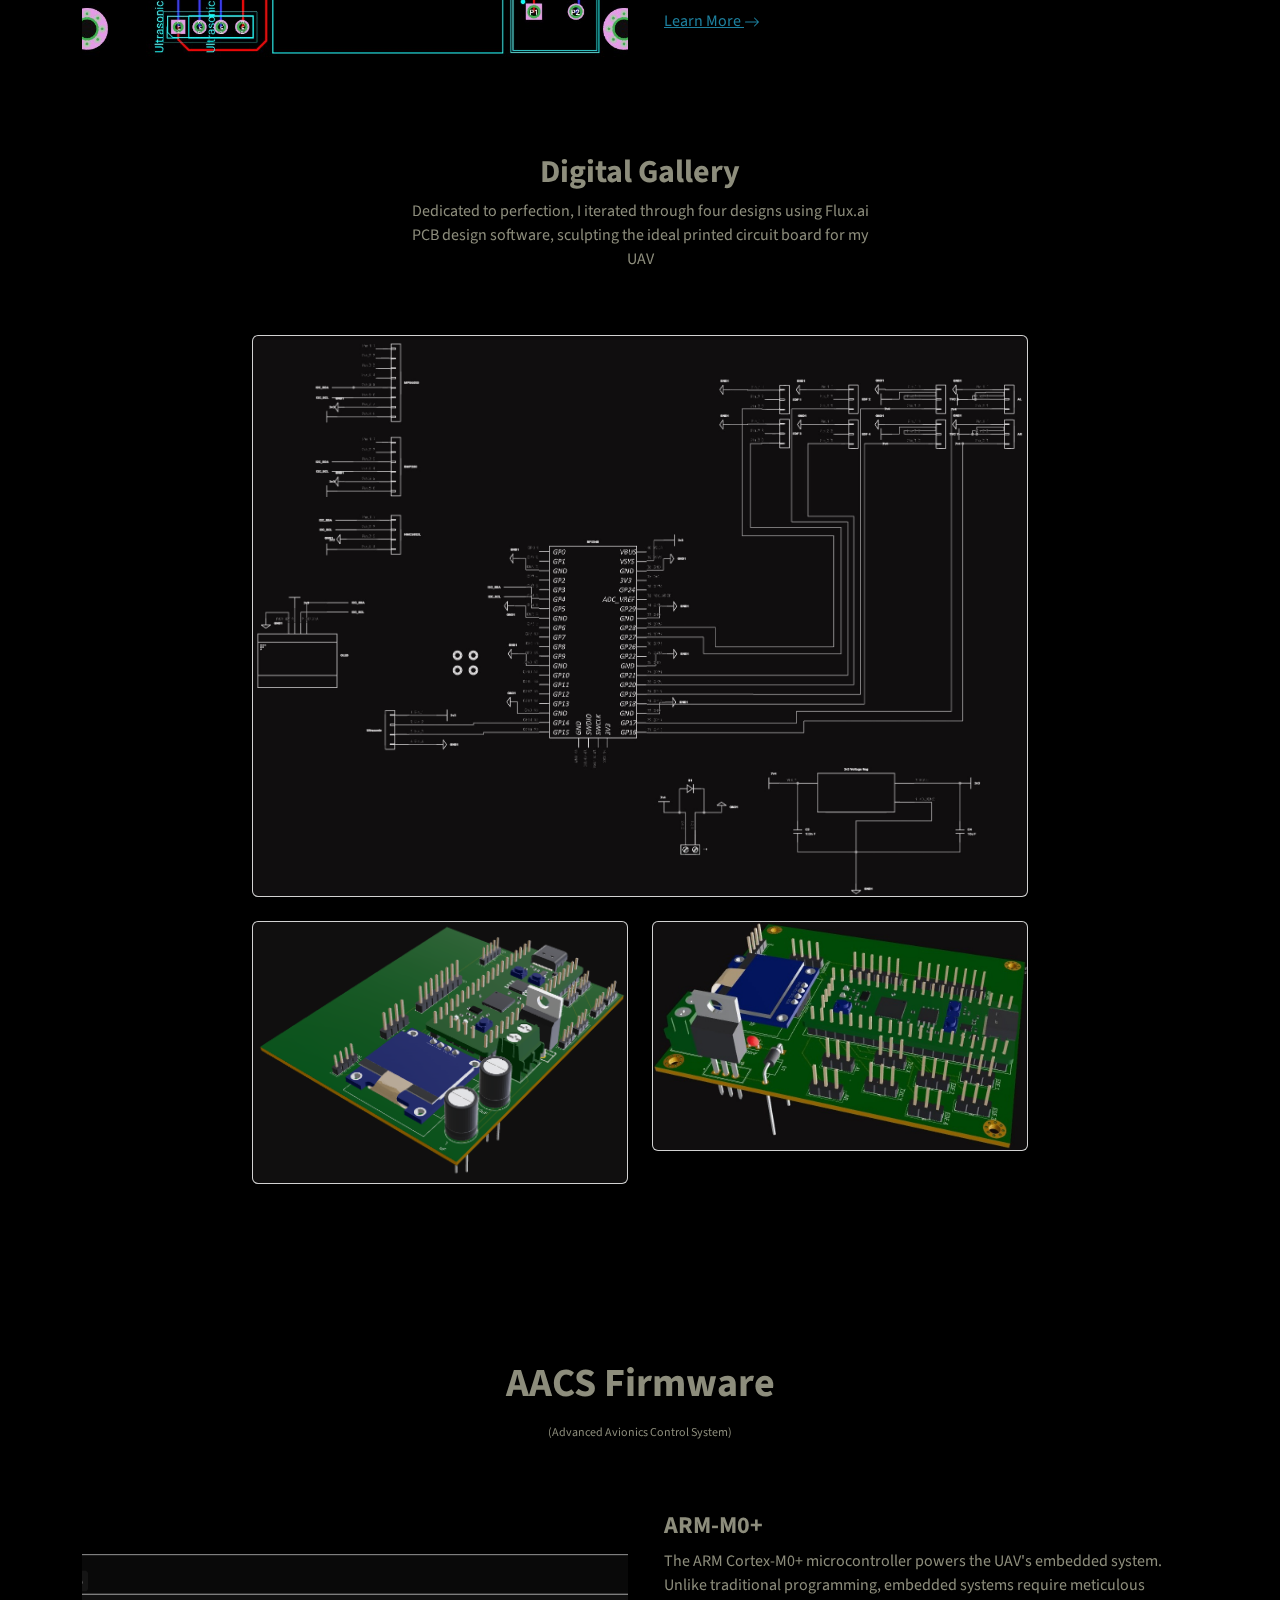
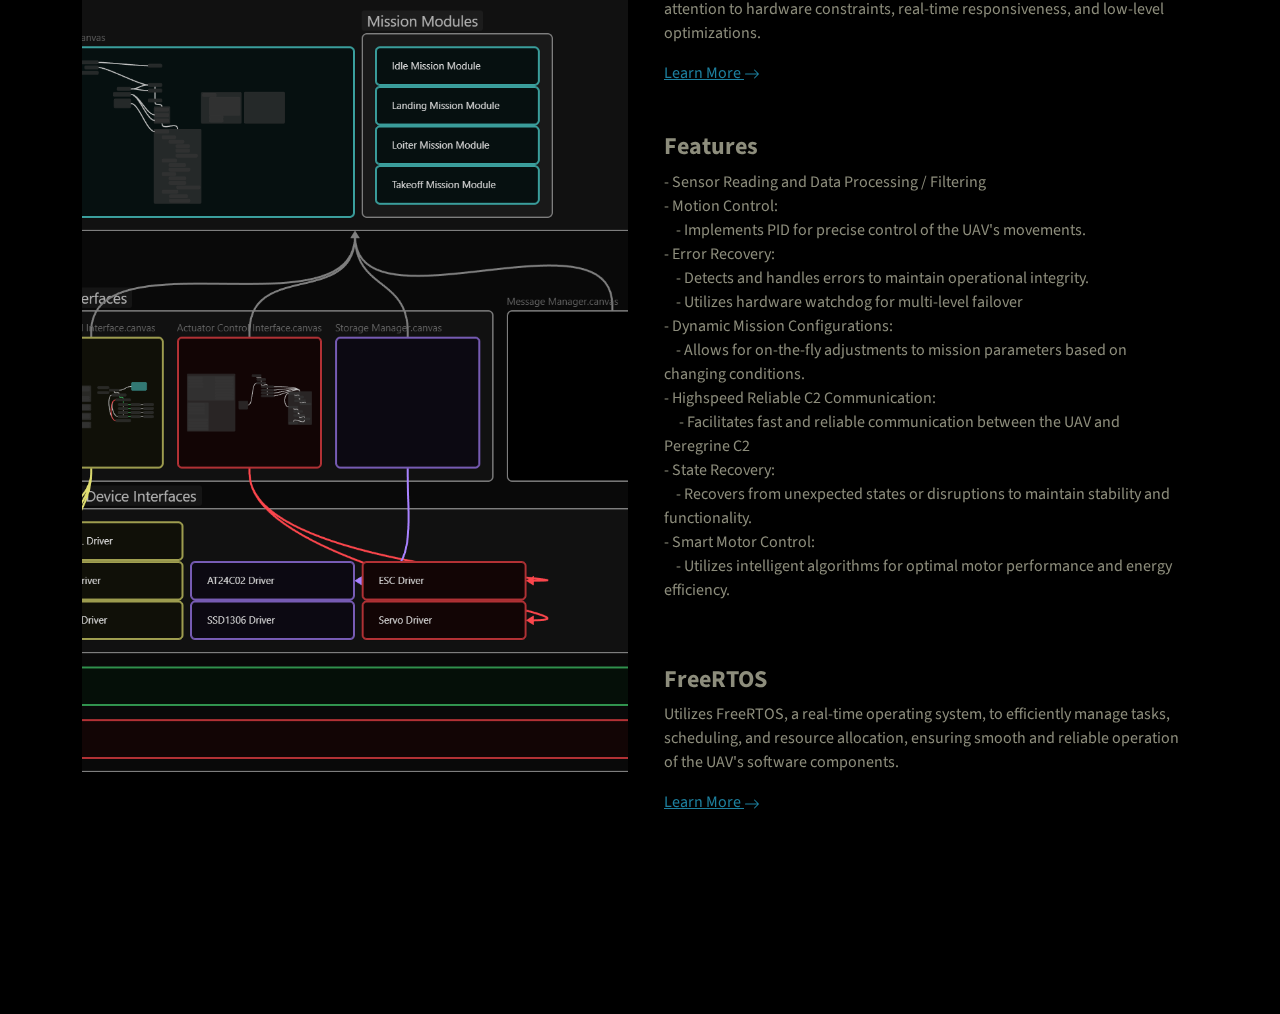
<file: Projects/project-peregrine/project-peregrine.html>
<!DOCTYPE html>
<html data-bs-theme="light" lang="en">

<head>
    <meta charset="utf-8">
    <meta name="viewport" content="width=device-width, initial-scale=1.0, shrink-to-fit=no">
    <title>Portfolio</title>
    <meta name="description" content="Embedded Systems, Robotics, Industrial Automation, and Avionics Engineer">
    <link rel="stylesheet" href="../../assets/bootstrap/css/bootstrap.min.css">
    <link rel="stylesheet" href="https://fonts.googleapis.com/css?family=Source+Sans+Pro:300,400,700,300italic,400italic,700italic&amp;display=swap">
    <link rel="stylesheet" href="https://fonts.googleapis.com/css?family=Amita&amp;display=swap">
    <link rel="stylesheet" href="https://fonts.googleapis.com/css?family=Arbutus&amp;display=swap">
    <link rel="stylesheet" href="https://fonts.googleapis.com/css?family=Astloch&amp;display=swap">
    <link rel="stylesheet" href="https://fonts.googleapis.com/css?family=Audiowide&amp;display=swap">
    <link rel="stylesheet" href="https://fonts.googleapis.com/css?family=Autour+One&amp;display=swap">
    <link rel="stylesheet" href="https://fonts.googleapis.com/css?family=Ballet&amp;display=swap">
    <link rel="stylesheet" href="https://fonts.googleapis.com/css?family=Beau+Rivage&amp;display=swap">
    <link rel="stylesheet" href="https://fonts.googleapis.com/css?family=Blaka+Hollow&amp;display=swap">
    <link rel="stylesheet" href="https://fonts.googleapis.com/css?family=Bungee+Inline&amp;display=swap">
    <link rel="stylesheet" href="../../assets/fonts/font-awesome.min.css">
    <link rel="stylesheet" href="../../assets/css/animate.min.css">
    <link rel="stylesheet" href="../../assets/css/Features-Cards-icons.css">
    <link rel="stylesheet" href="../../assets/css/Features-Image-images.css">
    <link rel="stylesheet" href="../../assets/css/Lightbox-Gallery-No-Gutters-baguetteBox.min.css">
</head>

<body style="background: var(--bs-emphasis-color);">
    <nav class="navbar navbar-expand navbar-light" id="sidebar-wrapper" style="background: rgba(0,11,40,0.69);--bs-primary: #9f6b1d;--bs-primary-rgb: 159,107,29;">
        <div class="container"><button data-bs-toggle="collapse" class="navbar-toggler d-none" data-bs-target="#"></button>
            <div class="collapse navbar-collapse">
                <ul class="navbar-nav sidebar-nav" id="sidebar-nav">
                    <li class="nav-item sidebar-brand"><a class="nav-link active js-scroll-trigger" href="../../index.html">Logan Miller</a></li>
                    <li class="nav-item sidebar-nav-item"><a class="nav-link js-scroll-trigger" href="../../index.html">Home</a></li>
                    <li class="nav-item sidebar-nav-item"><a class="nav-link js-scroll-trigger" href="../../about.html">About</a></li>
                    <li class="nav-item sidebar-nav-item"><a class="nav-link js-scroll-trigger" href="../../index.html#portfolio">Projects</a></li>
                    <li class="nav-item sidebar-nav-item"><a class="nav-link js-scroll-trigger" href="../../resume.html">Resume</a></li>
                    <li class="nav-item sidebar-nav-item"><a class="nav-link js-scroll-trigger" href="project-peregrine.html">Project: Peregrine</a></li>
                </ul>
            </div>
        </div>
    </nav><a class="menu-toggle rounded" href="#"><i class="fa fa-bars"></i></a>
    <header>
        <div class="container" style="position: relative;"><img src="../../assets/img/peregrine/peregrine-icon.png" style="width: 100%;">
            <div style="position: absolute;top: 50%;left: 50%;transform: translate(-50%);backdrop-filter: opacity(0) blur(3px) brightness(99%) saturate(0%);opacity: 1;">
                <h1 style="color: #8d8d7c;backdrop-filter: blur(0px) brightness(0%);box-shadow: 0px 0px 50px 50px rgba(0,0,0,0.66);background: rgba(0,0,0,0.73);text-align: center;font-size: 54.88px;margin-right: -29px;">Project : Peregrine</h1>
            </div>
        </div>
    </header>
    <div style="text-align: center;padding: 0px;padding-bottom: 5%;"><a class="btn btn-primary btn-xl js-scroll-trigger" role="button" data-bss-hover-animate="pulse" href="#mechanical-design" style="background: rgba(39,38,46,0);color: #8d8d7c;--bs-primary: #f17706;--bs-primary-rgb: 241,119,6;--bs-info: #f0b00d;--bs-info-rgb: 240,176,13;--bs-success: #ffc700;--bs-success-rgb: 255,199,0;border-color: #8d8d7c;">Mechanical Systems</a><a class="btn btn-primary btn-xl js-scroll-trigger" role="button" data-bss-hover-animate="pulse" href="#electrical-design" style="background: rgba(39,38,46,0);color: #8d8d7c;--bs-primary: #f17706;--bs-primary-rgb: 241,119,6;--bs-info: #f0b00d;--bs-info-rgb: 240,176,13;--bs-success: #ffc700;--bs-success-rgb: 255,199,0;border-color: #8d8d7c;">Electrical Systems</a><a class="btn btn-primary btn-xl js-scroll-trigger" role="button" data-bss-hover-animate="pulse" href="#aacs-firmware-design" style="background: rgba(39,38,46,0);color: #8d8d7c;--bs-primary: #f17706;--bs-primary-rgb: 241,119,6;--bs-info: #f0b00d;--bs-info-rgb: 240,176,13;--bs-success: #ffc700;--bs-success-rgb: 255,199,0;border-width: 1px;border-color: #8d8d7c;">Software Systems</a></div>
    <section id="introduction" style="background: rgba(39,38,46,0);padding-bottom: 5%;">
        <h1 style="text-align: center;color: #8d8d7c;">Abstract</h1>
        <div class="container">
            <div class="row">
                <div class="col-md-12">
                    <p style="text-align: left;color: #ffffff;">&nbsp; &nbsp; Project Peregrine is an autonomous fixed-wing Unmanned Aerial Vehicle (UAV) that employs thrust vector control to achieve exceptional maneuverability within confined airspace, while harnessing the advantages inherent to fixed-wing aircraft. In the realm of modern military surveillance drones, a prevailing distinction exists between two predominant categories. The first category comprises slow, quadcopter-style devices noted for their agility in tight spaces but often characterized by their conspicuous noise output. The second category encompasses large, runway-dependent aircraft that necessitate specialized launching mechanisms and sensitive camera equipment to compensate for their operational distance from the target, essential for maintaining stealth.<br><br>&nbsp; &nbsp; To bridge the gap between these two distinct UAV types, Peregrine introduces a three-stage flight strategy. In the first stage, thrust vectoring technology, commonly employed in rocketry for vertical stabilization during takeoff at low speeds, facilitates runway-independent ascent, allowing the UAV to attain velocity and altitude. Stage two initiates once the UAV has achieved the desired altitude within the geographic range of its surveillance objective. During this phase, the UAV executes a controlled nosedive, reaching terminal velocity and closing the gap with the target area. Stage three seamlessly follows stage two, where the UAV disengages its propulsion, achieving complete silence. In this phase, the UAV relies on its wings to glide at low altitude over the target area, leaving no acoustic footprint.</p>
                </div>
            </div>
        </div>
    </section>
    <section id="mechanical-design" style="background: rgba(39,38,46,0);padding-bottom: 10%;">
        <h1 style="text-align: center;color: #8d8d7c;">Mechanical Design</h1>
        <h1 class="text-center" style="color: #5c5c51;font-size: 28.88px;padding-top: 5%;">Schematics</h1>
        <div class="container" style="max-width: 1000px;">
            <div class="row">
                <div class="col-md-12">
                    <div class="carousel slide" data-bs-ride="false" id="carousel-1">
                        <div class="carousel-inner">
                            <div class="carousel-item active"><img class="w-100 d-block" src="../../assets/img/peregrine/schematics/master-assembly.pdf.png" alt="Slide Image"></div>
                            <div class="carousel-item"><img class="w-100 d-block" src="../../assets/img/peregrine/schematics/tvc-assembly.pdf.png" alt="Slide Image"></div>
                            <div class="carousel-item"><img class="w-100 d-block" src="../../assets/img/peregrine/schematics/edf-housing.pdf.png" alt="Slide Image"></div>
                            <div class="carousel-item"><img class="w-100 d-block" src="../../assets/img/peregrine/schematics/edf-assembly.pdf.png" alt="Slide Image"></div>
                            <div class="carousel-item"><img class="w-100 d-block" src="../../assets/img/peregrine/schematics/air-intake-manifold.pdf.png" alt="Slide Image"></div>
                        </div>
                        <div><a class="carousel-control-prev" href="#carousel-1" role="button" data-bs-slide="prev" style="background: rgba(0,0,0,0.25);"><span class="carousel-control-prev-icon"></span><span class="visually-hidden">Previous</span></a><a class="carousel-control-next" href="#carousel-1" role="button" data-bs-slide="next" style="background: rgba(0,0,0,0.25);"><span class="carousel-control-next-icon"></span><span class="visually-hidden">Next</span></a></div>
                        <div class="carousel-indicators" style="background: rgba(0,0,0,0.15);margin-bottom: 0;"><button type="button" data-bs-target="#carousel-1" data-bs-slide-to="0" class="active"></button> <button type="button" data-bs-target="#carousel-1" data-bs-slide-to="1"></button> <button type="button" data-bs-target="#carousel-1" data-bs-slide-to="2"></button> <button type="button" data-bs-target="#carousel-1" data-bs-slide-to="3"></button> <button type="button" data-bs-target="#carousel-1" data-bs-slide-to="4"></button></div>
                    </div>
                </div>
            </div>
        </div>
        <h1 class="text-center" style="color: #5c5c51;font-size: 28.88px;padding-top: 5%;">Digital Gallery</h1>
        <div class="container d-flex flex-column align-items-center py-4 py-xl-5">
            <div class="row mb-5">
                <div class="col-md-8 col-xl-6 text-center mx-auto">
                    <h2><strong><span style="color: rgb(141, 141, 124);">Manufacturing</span></strong></h2>
                    <p class="w-lg-50"><span style="color: rgb(141, 141, 124);">3D printing played a pivotal role in manufacturing Peregrine's mechanical components, offering a precise and customized approach that allowed for the creation of intricate parts, aligning with contemporary manufacturing techniques in the development of the project.</span></p>
                </div>
            </div>
            <div class="row gy-4 w-100" style="max-width: 800px;">
                <div class="col-12">
                    <div class="carousel slide" data-bs-ride="false" id="carousel-2">
                        <div class="carousel-inner">
                            <div class="carousel-item active"><img class="w-100 d-block" src="../../assets/img/peregrine/manufactured/IMG_4765.png" alt="Slide Image"></div>
                            <div class="carousel-item"><img class="w-100 d-block" src="../../assets/img/peregrine/assembly/IMG_4966.jpg" alt="Slide Image"></div>
                            <div class="carousel-item"><img class="w-100 d-block" src="../../assets/img/peregrine/assembly/IMG_4974.jpg" alt="Slide Image"></div>
                            <div class="carousel-item"><img class="w-100 d-block" src="../../assets/img/peregrine/assembly/IMG_4995.jpg" alt="Slide Image"></div>
                            <div class="carousel-item"><img class="w-100 d-block" src="../../assets/img/peregrine/assembly/IMG_4996.jpg" alt="Slide Image"></div>
                            <div class="carousel-item"><img class="w-100 d-block" src="../../assets/img/peregrine/assembly/IMG_4997.jpg" alt="Slide Image"></div>
                            <div class="carousel-item"><img class="w-100 d-block" src="../../assets/img/peregrine/assembly/IMG_5010.jpg" alt="Slide Image"></div>
                            <div class="carousel-item"><img class="w-100 d-block" src="../../assets/img/peregrine/assembly/IMG_5003.jpg" alt="Slide Image"></div>
                            <div class="carousel-item"><img class="w-100 d-block" src="../../assets/img/peregrine/assembly/IMG_5001.jpg" alt="Slide Image"></div>
                            <div class="carousel-item"><img class="w-100 d-block" src="../../assets/img/peregrine/assembly/IMG_5023.jpg" alt="Slide Image"></div>
                            <div class="carousel-item"><img class="w-100 d-block" src="../../assets/img/peregrine/assembly/IMG_5008.jpg" alt="Slide Image"></div>
                        </div>
                        <div><a class="carousel-control-prev" href="#carousel-2" role="button" data-bs-slide="prev" style="background: rgba(0,0,0,0.25);"><span class="carousel-control-prev-icon"></span><span class="visually-hidden">Previous</span></a><a class="carousel-control-next" href="#carousel-2" role="button" data-bs-slide="next" style="background: rgba(0,0,0,0.25);"><span class="carousel-control-next-icon"></span><span class="visually-hidden">Next</span></a></div>
                        <div class="carousel-indicators" style="background: rgba(0,0,0,0.15);margin-bottom: 0;"><button type="button" data-bs-target="#carousel-2" data-bs-slide-to="0" class="active"></button> <button type="button" data-bs-target="#carousel-2" data-bs-slide-to="1"></button> <button type="button" data-bs-target="#carousel-2" data-bs-slide-to="2"></button> <button type="button" data-bs-target="#carousel-2" data-bs-slide-to="3"></button> <button type="button" data-bs-target="#carousel-2" data-bs-slide-to="4"></button> <button type="button" data-bs-target="#carousel-2" data-bs-slide-to="5"></button> <button type="button" data-bs-target="#carousel-2" data-bs-slide-to="6"></button> <button type="button" data-bs-target="#carousel-2" data-bs-slide-to="7"></button> <button type="button" data-bs-target="#carousel-2" data-bs-slide-to="8"></button> <button type="button" data-bs-target="#carousel-2" data-bs-slide-to="9"></button> <button type="button" data-bs-target="#carousel-2" data-bs-slide-to="10"></button></div>
                    </div>
                </div>
                <div class="col-12 col-md-6">
                    <div class="carousel slide" data-bs-ride="false" id="carousel-4">
                        <div class="carousel-inner">
                            <div class="carousel-item active"><img class="w-100 d-block" src="../../assets/img/peregrine/painting/IMG_4976.jpg" alt="Slide Image"></div>
                            <div class="carousel-item"><img class="w-100 d-block" src="../../assets/img/peregrine/painting/IMG_4972.jpg" alt="Slide Image"></div>
                            <div class="carousel-item"><img class="w-100 d-block" src="../../assets/img/peregrine/painting/IMG_4973.jpg" alt="Slide Image"></div>
                            <div class="carousel-item"><img class="w-100 d-block" src="../../assets/img/peregrine/painting/IMG_4977.jpg" alt="Slide Image"></div>
                            <div class="carousel-item"><img class="w-100 d-block" src="../../assets/img/peregrine/painting/IMG_4979.jpg" alt="Slide Image"></div>
                            <div class="carousel-item"><img class="w-100 d-block" src="../../assets/img/peregrine/painting/IMG_4980.jpg" alt="Slide Image"></div>
                            <div class="carousel-item"><img class="w-100 d-block" src="../../assets/img/peregrine/painting/IMG_4981.jpg" alt="Slide Image"></div>
                            <div class="carousel-item"><img class="w-100 d-block" src="../../assets/img/peregrine/painting/IMG_4982.jpg" alt="Slide Image"></div>
                            <div class="carousel-item"><img class="w-100 d-block" src="../../assets/img/peregrine/painting/IMG_4983.jpg" alt="Slide Image"></div>
                            <div class="carousel-item"><img class="w-100 d-block" src="../../assets/img/peregrine/painting/IMG_4984.jpg" alt="Slide Image"></div>
                            <div class="carousel-item"><img class="w-100 d-block" src="../../assets/img/peregrine/painting/IMG_4987.jpg" alt="Slide Image"></div>
                            <div class="carousel-item"><img class="w-100 d-block" src="../../assets/img/peregrine/painting/IMG_4992.jpg" alt="Slide Image"></div>
                        </div>
                        <div><a class="carousel-control-prev" href="#carousel-4" role="button" data-bs-slide="prev" style="background: rgba(0,0,0,0.25);"><span class="carousel-control-prev-icon"></span><span class="visually-hidden">Previous</span></a><a class="carousel-control-next" href="#carousel-4" role="button" data-bs-slide="next" style="background: rgba(0,0,0,0.25);"><span class="carousel-control-next-icon"></span><span class="visually-hidden">Next</span></a></div>
                        <div class="carousel-indicators" style="background: rgba(0,0,0,0.15);margin-bottom: 0;"><button type="button" data-bs-target="#carousel-4" data-bs-slide-to="0" class="active"></button> <button type="button" data-bs-target="#carousel-4" data-bs-slide-to="1"></button> <button type="button" data-bs-target="#carousel-4" data-bs-slide-to="2"></button> <button type="button" data-bs-target="#carousel-4" data-bs-slide-to="3"></button> <button type="button" data-bs-target="#carousel-4" data-bs-slide-to="4"></button> <button type="button" data-bs-target="#carousel-4" data-bs-slide-to="5"></button> <button type="button" data-bs-target="#carousel-4" data-bs-slide-to="6"></button> <button type="button" data-bs-target="#carousel-4" data-bs-slide-to="7"></button> <button type="button" data-bs-target="#carousel-4" data-bs-slide-to="8"></button> <button type="button" data-bs-target="#carousel-4" data-bs-slide-to="9"></button> <button type="button" data-bs-target="#carousel-4" data-bs-slide-to="10"></button> <button type="button" data-bs-target="#carousel-4" data-bs-slide-to="11"></button></div>
                    </div>
                </div>
                <div class="col-12 col-md-6">
                    <div class="carousel slide" data-bs-ride="false" id="carousel-5">
                        <div class="carousel-inner">
                            <div class="carousel-item active"><img class="w-100 d-block" src="../../assets/img/peregrine/IMG_5006.jpg" alt="Slide Image"></div>
                            <div class="carousel-item"><img class="w-100 d-block" src="../../assets/img/peregrine/IMG_5004.jpg" alt="Slide Image"></div>
                            <div class="carousel-item"><img class="w-100 d-block" src="../../assets/img/peregrine/IMG_4958.jpg" alt="Slide Image"></div>
                            <div class="carousel-item"><img class="w-100 d-block" src="../../assets/img/peregrine/IMG_5024.jpg" alt="Slide Image"></div>
                        </div>
                        <div><a class="carousel-control-prev" href="#carousel-5" role="button" data-bs-slide="prev" style="background: rgba(0,0,0,0.25);"><span class="carousel-control-prev-icon"></span><span class="visually-hidden">Previous</span></a><a class="carousel-control-next" href="#carousel-5" role="button" data-bs-slide="next" style="background: rgba(0,0,0,0.25);"><span class="carousel-control-next-icon"></span><span class="visually-hidden">Next</span></a></div>
                        <div class="carousel-indicators" style="background: rgba(0,0,0,0.15);margin-bottom: 0;"><button type="button" data-bs-target="#carousel-5" data-bs-slide-to="0" class="active"></button> <button type="button" data-bs-target="#carousel-5" data-bs-slide-to="1"></button> <button type="button" data-bs-target="#carousel-5" data-bs-slide-to="2"></button> <button type="button" data-bs-target="#carousel-5" data-bs-slide-to="3"></button></div>
                    </div>
                </div>
            </div>
        </div>
    </section>
    <section id="electrical-design" style="background: rgba(39,38,46,0);padding-bottom: 10%;">
        <h1 style="text-align: center;color: #8d8d7c;">Electrical Design</h1>
        <div class="container py-4 py-xl-5">
            <div class="row row-cols-1 row-cols-md-2">
                <div class="col"><img class="rounded w-100 h-100 fit-cover" style="min-height: 300px;" src="../../assets/img/peregrine/electrical/2d%20current%20board.jpg"></div>
                <div class="col d-flex flex-column justify-content-center p-4">
                    <div class="text-center text-md-start d-flex flex-column align-items-center align-items-md-start mb-5" style="color: #8d8d7c;">
                        <div>
                            <h4>PCB Design Software</h4>
                            <p>Flux.ai was used to generate the PCB (Printed Circuit Board) design as it allowed for a easy cloud-based solution for electrical design.</p><a href="https://www.flux.ai/diamond42474">Learn More&nbsp;<svg xmlns="http://www.w3.org/2000/svg" width="1em" height="1em" fill="currentColor" viewBox="0 0 16 16" class="bi bi-arrow-right">
                                    <path fill-rule="evenodd" d="M1 8a.5.5 0 0 1 .5-.5h11.793l-3.147-3.146a.5.5 0 0 1 .708-.708l4 4a.5.5 0 0 1 0 .708l-4 4a.5.5 0 0 1-.708-.708L13.293 8.5H1.5A.5.5 0 0 1 1 8"></path>
                                </svg></a>
                        </div>
                    </div>
                    <div class="text-center text-md-start d-flex flex-column align-items-center align-items-md-start mb-5">
                        <div style="color: #8d8d7c;">
                            <h4>Electrical Components</h4>
                            <p>- Raspberry Pi Pico W<br>&nbsp; &nbsp; - ARM M0+ Dual Core Microcontroller<br>- MPU6050<br>&nbsp; &nbsp; - 6-axis Accelerometer / Gyroscope<br>- BMP280<br>&nbsp; &nbsp; - Barometric Pressure Sensor<br>- HMC5883L<br>&nbsp; &nbsp; - 3-axis Magnetometer<br>- SSD1306<br>&nbsp; &nbsp; - OLED Display<br>- *various power regulation components*</p>
                        </div>
                    </div>
                    <div class="text-center text-md-start d-flex flex-column align-items-center align-items-md-start">
                        <div style="color: #8d8d7c;">
                            <h4>PCB Manufacturing</h4>
                            <p>PCBWay was used to manufacture all of the PCB boards through 4 iterations as they provided quick and timely manufacturing.</p><a href="https://www.pcbway.com/">Learn More&nbsp;<svg xmlns="http://www.w3.org/2000/svg" width="1em" height="1em" fill="currentColor" viewBox="0 0 16 16" class="bi bi-arrow-right">
                                    <path fill-rule="evenodd" d="M1 8a.5.5 0 0 1 .5-.5h11.793l-3.147-3.146a.5.5 0 0 1 .708-.708l4 4a.5.5 0 0 1 0 .708l-4 4a.5.5 0 0 1-.708-.708L13.293 8.5H1.5A.5.5 0 0 1 1 8"></path>
                                </svg></a>
                        </div>
                    </div>
                </div>
            </div>
        </div>
        <div class="container d-flex flex-column align-items-center py-4 py-xl-5">
            <div class="row mb-5" style="color: #8d8d7c;">
                <div class="col-md-8 col-xl-6 text-center mx-auto">
                    <h2>Digital Gallery</h2>
                    <p class="w-lg-50">Dedicated to perfection, I iterated through four designs using Flux.ai PCB design software, sculpting the ideal printed circuit board for my UAV</p>
                </div>
            </div>
            <div class="row gy-4 w-100" style="max-width: 800px;">
                <div class="col-12">
                    <div class="card"><img class="card-img w-100 d-block" src="../../assets/img/peregrine/electrical/Screenshot%202024-02-05%20115412.jpg">
                        <div class="card-img-overlay text-center d-flex flex-column justify-content-center align-items-center p-4"></div>
                    </div>
                </div>
                <div class="col-12 col-md-6">
                    <div class="card"><img class="card-img w-100 d-block" src="../../assets/img/peregrine/electrical/image.png">
                        <div class="card-img-overlay text-center d-flex flex-column justify-content-center align-items-center p-4"></div>
                    </div>
                </div>
                <div class="col-12 col-md-6">
                    <div class="card"><img class="card-img w-100 d-block" src="../../assets/img/peregrine/electrical/3d%20current%20board.jpg">
                        <div class="card-img-overlay text-center d-flex flex-column justify-content-center align-items-center p-4"></div>
                    </div>
                </div>
            </div>
        </div>
    </section>
    <section id="aacs-firmware-design" style="background: rgba(39,38,46,0);padding-bottom: 10%;">
        <h1 style="text-align: center;color: #8d8d7c;">AACS Firmware</h1>
        <div style="width: 100%;text-align: center;"><sub style="color: #8d8d7c;text-align: center;">(Advanced Avionics Control System)</sub></div>
        <div class="container py-4 py-xl-5">
            <div class="row row-cols-1 row-cols-md-2">
                <div class="col"><img class="rounded w-100 h-100 fit-cover" style="min-height: 300px;" src="../../assets/img/peregrine/software/Software%20Architecture.png"></div>
                <div class="col d-flex flex-column justify-content-center p-4">
                    <div class="text-center text-md-start d-flex flex-column align-items-center align-items-md-start mb-5" style="color: #8d8d7c;">
                        <div>
                            <h4>ARM-M0+</h4>
                            <p>The ARM Cortex-M0+ microcontroller powers the UAV's embedded system. Unlike traditional programming, embedded systems require meticulous attention to hardware constraints, real-time responsiveness, and low-level optimizations.</p><a href="https://www.arm.com/products/silicon-ip-cpu/cortex-m/cortex-m0-plus">Learn More&nbsp;<svg xmlns="http://www.w3.org/2000/svg" width="1em" height="1em" fill="currentColor" viewBox="0 0 16 16" class="bi bi-arrow-right">
                                    <path fill-rule="evenodd" d="M1 8a.5.5 0 0 1 .5-.5h11.793l-3.147-3.146a.5.5 0 0 1 .708-.708l4 4a.5.5 0 0 1 0 .708l-4 4a.5.5 0 0 1-.708-.708L13.293 8.5H1.5A.5.5 0 0 1 1 8"></path>
                                </svg></a>
                        </div>
                    </div>
                    <div class="text-center text-md-start d-flex flex-column align-items-center align-items-md-start mb-5">
                        <div style="color: #8d8d7c;">
                            <h4>Features</h4>
                            <p>- Sensor Reading and Data Processing / Filtering<br>- Motion Control:<br>&nbsp; &nbsp; - Implements PID for precise control of the UAV's movements.<br>- Error Recovery:<br>&nbsp; &nbsp; - Detects and handles errors to maintain operational integrity.<br>&nbsp; &nbsp; - Utilizes hardware watchdog for multi-level failover<br>- Dynamic Mission Configurations:<br>&nbsp; &nbsp; - Allows for on-the-fly adjustments to mission parameters based on changing conditions.<br>- Highspeed Reliable C2 Communication:<br>&nbsp; &nbsp; &nbsp;- Facilitates fast and reliable communication between the UAV and Peregrine C2<br>- State Recovery:<br>&nbsp; &nbsp; - Recovers from unexpected states or disruptions to maintain stability and functionality.<br>- Smart Motor Control:<br>&nbsp; &nbsp; - Utilizes intelligent algorithms for optimal motor performance and energy efficiency.</p>
                        </div>
                    </div>
                    <div class="text-center text-md-start d-flex flex-column align-items-center align-items-md-start">
                        <div style="color: #8d8d7c;">
                            <h4>FreeRTOS</h4>
                            <p>Utilizes FreeRTOS, a real-time operating system, to efficiently manage tasks, scheduling, and resource allocation, ensuring smooth and reliable operation of the UAV's software components.</p><a href="https://www.freertos.org/index.html">Learn More&nbsp;<svg xmlns="http://www.w3.org/2000/svg" width="1em" height="1em" fill="currentColor" viewBox="0 0 16 16" class="bi bi-arrow-right">
                                    <path fill-rule="evenodd" d="M1 8a.5.5 0 0 1 .5-.5h11.793l-3.147-3.146a.5.5 0 0 1 .708-.708l4 4a.5.5 0 0 1 0 .708l-4 4a.5.5 0 0 1-.708-.708L13.293 8.5H1.5A.5.5 0 0 1 1 8"></path>
                                </svg></a>
                        </div>
                    </div>
                </div>
            </div>
        </div>
    </section>
    <script src="../../assets/bootstrap/js/bootstrap.min.js"></script>
    <script src="../../assets/js/bs-init.js"></script>
    <script src="../../assets/js/stylish-portfolio.js"></script>
    <script src="../../assets/js/Lightbox-Gallery-No-Gutters-baguetteBox.min.js"></script>
    <script src="../../assets/js/Lightbox-Gallery-No-Gutters-Lightbox-Gallery.js"></script>
</body>

</html>
</file>
<file: assets/css/Features-Cards-icons.css>
.bs-icon {
  --bs-icon-size: .75rem;
  display: flex;
  flex-shrink: 0;
  justify-content: center;
  align-items: center;
  font-size: var(--bs-icon-size);
  width: calc(var(--bs-icon-size) * 2);
  height: calc(var(--bs-icon-size) * 2);
  color: var(--bs-primary);
}

.bs-icon-xs {
  --bs-icon-size: 1rem;
  width: calc(var(--bs-icon-size) * 1.5);
  height: calc(var(--bs-icon-size) * 1.5);
}

.bs-icon-sm {
  --bs-icon-size: 1rem;
}

.bs-icon-md {
  --bs-icon-size: 1.5rem;
}

.bs-icon-lg {
  --bs-icon-size: 2rem;
}

.bs-icon-xl {
  --bs-icon-size: 2.5rem;
}

.bs-icon.bs-icon-primary {
  color: var(--bs-white);
  background: var(--bs-primary);
}

.bs-icon.bs-icon-primary-light {
  color: var(--bs-primary);
  background: rgba(var(--bs-primary-rgb), .2);
}

.bs-icon.bs-icon-semi-white {
  color: var(--bs-primary);
  background: rgba(255, 255, 255, .5);
}

.bs-icon.bs-icon-rounded {
  border-radius: .5rem;
}

.bs-icon.bs-icon-circle {
  border-radius: 50%;
}
</file>
<file: assets/css/Features-Image-images.css>
.fit-cover {
  object-fit: cover;
}
</file>
